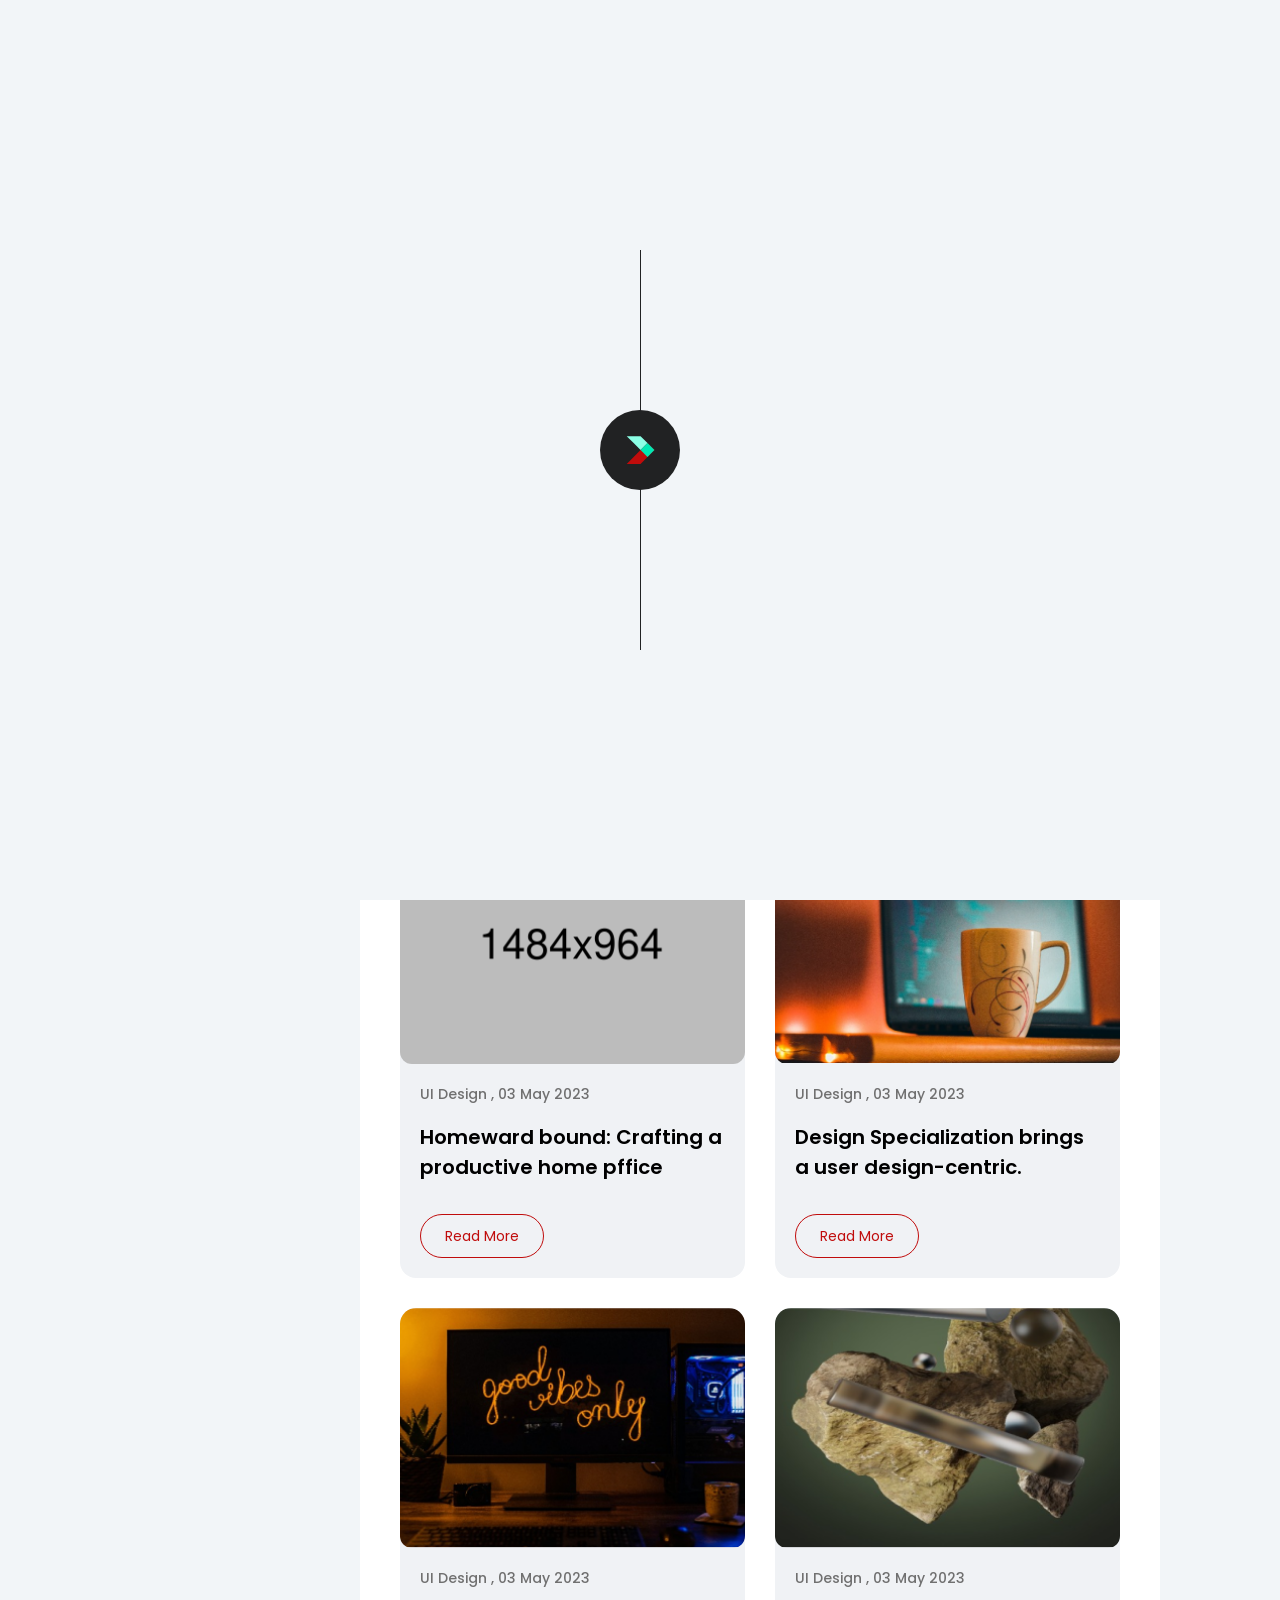
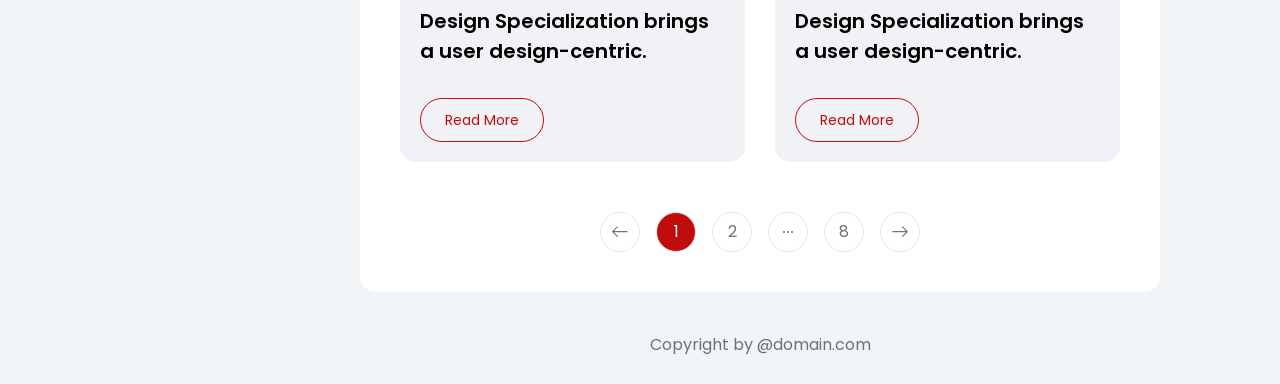
<file: all-blogs.html>
<!DOCTYPE html>
<html lang="en" class="">

<head>
    <!-- Basic Page Needs
    ================================================== -->
    <meta charset="UTF-8">
    <meta http-equiv="X-UA-Compatible" content="IE=edge">

    <!-- Specific Meta
    ================================================== -->
    <meta name="viewport" 
        content="width=device-width, initial-scale=1.0, shrink-to-fit=no">
    <meta name="keyword"
        content="resume, cv, portfolio, vcard, responsive, retina, jquery, css3, tailwindcss, material CV, creative, designer, developer, online cv, online resume, powerful portfolio, professional, landing page">
    <meta name="description" 
        content="Minfo vCard/Resume TailwindCSS HTML Template">
    <meta name="author" 
        content="Themearray">

    <!-- Site Title
    ================================================== -->
    <title>Minfo- Tailwind CSS Personal Resume/vCard Template</title>

    <!-- Site Favicon
    ================================================== -->
    <link rel="shortcut icon" href="assets/img/user-sidebar-thumb.png" sizes="any">

    <!-- Google Fonts
    ================================================== -->
    <link rel="preconnect" href="https://fonts.googleapis.com">
    <link rel="preconnect" href="https://fonts.gstatic.com" crossorigin>
    <link href="https://fonts.googleapis.com/css2?family=Poppins:wght@200;300;400;500;600;700&display=swap"
        rel="stylesheet">

    <!-- All CSS Here
    ================================================== -->
    <link rel="stylesheet" href="assets/css/fontAwesome5Pro.css">
    <link rel="stylesheet" href="assets/css/cdheadline.css">
    <link rel="stylesheet" href="assets/css/swiper-bundle.min.css">
    <link rel="stylesheet" href="assets/css/style.min.css">

</head>

<body class="relative custom_cursor">
    <!-- Custom Cursor Start -->
    <div
        class="custom_cursor_one fixed top-0 left-0 w-8 h-8 border border-gray-400 rounded-full pointer-events-none">
    </div>
    <div
        class="custom_cursor_two w-1 h-1 rounded-full border border-gray-400 bg-metborder-gray-400 fixed pointer-events-none left-1/2 top-1/2 -translate-x-1/2 -translate-y-1/2">
    </div>
    <!-- Custom Cursor End -->


    <!-- App Preloader Start -->
    <div id="preloader">
        <div class="loader_line"></div>
        <div class="absolute w-20 h-20 transition-all delay-300 -translate-x-1/2 -translate-y-1/2 rounded-full logo top-1/2 left-1/2 bg-nightBlack border-greyBlack flex-center">
            <img src="assets/img/site-logo.svg" alt="Minfo">
        </div>
    </div>
    <!-- App Preloader End -->


    <!-- App Start -->
    <div class="relative pt-10 minfo__app max-xl:pt-18">
        <div
            class="menu-overlay fixed top-0 left-0 w-full h-full bg-black/60 transition-all duration-200 z-999 opacity-0 invisible [&.is-menu-open]:visible [&.is-menu-open]:opacity-100 ">
        </div>
        <div class="max-lg:px-4">

            <!-- Mobile Menu Bar Start -->
            <div
                class="fixed top-0 left-0 right-0 z-50 flex items-center justify-between p-2 px-3 bg-white/10 mobile-menu-bar sm:px-6 backdrop-blur-md xl:hidden">
                <div class="text-lg font-medium name">
                    <a href="index.html" class="flex items-center gap-2 text-black dark:text-white">
                        <img src="assets/img/site-logo.svg" alt="Minfo">
                        <span>Minfo</span>
                    </a>
                </div>
                <!-- Mobile Hamburger Menu Start -->
                <button
                    class="w-12 h-12 border rounded-full hamburger menu_toggle bg-white dark:bg-nightBlack border-platinum dark:border-greyBlack flex-center"
                    type="button"
                    aria-label="Open Mobile Menu">
                    <svg viewBox="0 0 20 12" class="w-6"
                        xmlns="http://www.w3.org/2000/svg">
                        <path fill-rule="evenodd" clip-rule="evenodd"
                            d="M5.33333 11.3333C5.33333 11.1565 5.40357 10.987 5.5286 10.8619C5.65362 10.7369 5.82319 10.6667 6 10.6667H19.3333C19.5101 10.6667 19.6797 10.7369 19.8047 10.8619C19.9298 10.987 20 11.1565 20 11.3333C20 11.5101 19.9298 11.6797 19.8047 11.8047C19.6797 11.9298 19.5101 12 19.3333 12H6C5.82319 12 5.65362 11.9298 5.5286 11.8047C5.40357 11.6797 5.33333 11.5101 5.33333 11.3333ZM2.66667 6C2.66667 5.82319 2.7369 5.65362 2.86193 5.5286C2.98695 5.40357 3.15652 5.33333 3.33333 5.33333H16.6667C16.8435 5.33333 17.013 5.40357 17.1381 5.5286C17.2631 5.65362 17.3333 5.82319 17.3333 6C17.3333 6.17681 17.2631 6.34638 17.1381 6.4714C17.013 6.59643 16.8435 6.66667 16.6667 6.66667H3.33333C3.15652 6.66667 2.98695 6.59643 2.86193 6.4714C2.7369 6.34638 2.66667 6.17681 2.66667 6ZM0 0.666667C0 0.489856 0.0702379 0.320287 0.195262 0.195262C0.320286 0.070238 0.489856 0 0.666667 0H14C14.1768 0 14.3464 0.070238 14.4714 0.195262C14.5964 0.320287 14.6667 0.489856 14.6667 0.666667C14.6667 0.843478 14.5964 1.01305 14.4714 1.13807C14.3464 1.2631 14.1768 1.33333 14 1.33333H0.666667C0.489856 1.33333 0.320286 1.2631 0.195262 1.13807C0.0702379 1.01305 0 0.843478 0 0.666667Z"
                            class="fill-theme dark:fill-white" />
                    </svg>
                </button>
                <!-- Mobile Hamburger Menu End -->
            </div>
            <!-- Mobile Menu Bar End -->

            <!-- Mobile Menu Sidebar Start -->
            <div
                class="mobile-menu fixed top-0 -right-full w-full max-w-mobilemenu bg-flashWhite dark:bg-nightBlack z-999 h-full xl:hidden transition-all duration-300 [&.is-menu-open]:right-0 py-12 px-8 overflow-y-scroll">
                <button
                    class="absolute flex items-center justify-center w-9 h-9 text-sm text-white rounded-full close-menu top-4 right-4 bg-greyBlack" aria-label="Close Menu">
                    <i class="fal fa-times"></i>
                </button>
                <div class="mb-6 text-lg font-medium text-black dark:text-white menu-title">
                    Menu
                </div>
                <ul class="space-y-5 font-normal main-menu *:relative">
                    <li class="group active">
                        <a href="index.html#home" class="flex items-center space-x-2 group">
                            <span class="w-5 text-black dark:text-white group-[&.active]:text-theme">
                                <i class="fal fa-home"></i>
                            </span>
                            <span class="group-[&.active]:text-theme dark:group-[&.active]:text-white group-hover:text-theme transition-colors">
                                Home
                            </span>
                        </a>
                    </li>
                    <li class="group">
                        <a href="index.html#about" class="flex items-center space-x-2 group">
                            <span class="w-5 text-black dark:text-white group-[&.active]:text-theme">
                                <i class="fal fa-user"></i>
                            </span>
                            <span class="group-[&.active]:text-theme dark:group-[&.active]:text-white group-hover:text-theme transition-colors">
                                About
                            </span>
                        </a>
                    </li>
                    <li class="group">
                        <a href="index.html#service" class="flex items-center space-x-2 group">
                            <span class="w-5 text-black dark:text-white group-[&.active]:text-theme">
                                <i class="fal fa-briefcase"></i>
                            </span>
                            <span class="group-[&.active]:text-theme dark:group-[&.active]:text-white group-hover:text-theme transition-colors">
                                Service
                            </span>
                        </a>
                    </li>
                    <li class="group">
                        <a href="index.html#skill" class="flex items-center space-x-2 group">
                            <span class="w-5 text-black dark:text-white group-[&.active]:text-theme">
                                <i class="fal fa-graduation-cap"></i>
                            </span>
                            <span class="group-[&.active]:text-theme dark:group-[&.active]:text-white group-hover:text-theme transition-colors">
                                Skills
                            </span>
                        </a>
                    </li>
                    <li class="group">
                        <a href="index.html#resume" class="flex items-center space-x-2 group">
                            <span class="w-5 text-black dark:text-white group-[&.active]:text-theme">
                                <i class="fal fa-file-alt"></i>
                            </span>
                            <span class="group-[&.active]:text-theme dark:group-[&.active]:text-white group-hover:text-theme transition-colors">
                                Resume
                            </span>
                        </a>
                    </li>
                    <li class="group">
                        <a href="index.html#portfolio" class="flex items-center space-x-2 group">
                            <span class="w-5 text-black dark:text-white group-[&.active]:text-theme">
                                <i class="fal fa-tasks-alt"></i>
                            </span>
                            <span class="group-[&.active]:text-theme dark:group-[&.active]:text-white group-hover:text-theme transition-colors">
                                Poftfolio
                            </span>
                        </a>
                    </li>
                    <li class="group">
                        <a href="index.html#blog" class="flex items-center space-x-2 group">
                            <span class="w-5 text-black dark:text-white group-[&.active]:text-theme">
                                <i class="fal fa-blog"></i>
                            </span>
                            <span class="group-[&.active]:text-theme dark:group-[&.active]:text-white group-hover:text-theme transition-colors">
                                Blog
                            </span>
                        </a>
                    </li>
                    <li class="group">
                        <a href="index.html#testimonial" class="flex items-center space-x-2 group">
                            <span class="w-5 text-black dark:text-white group-[&.active]:text-theme">
                                <i class="fal fa-comment-alt-lines"></i>
                            </span>
                            <span class="group-[&.active]:text-theme dark:group-[&.active]:text-white group-hover:text-theme transition-colors">
                                Testimonial
                            </span>
                        </a>
                    </li>
                    <li class="group">
                        <a href="index.html#contact" class="flex items-center space-x-2 group">
                            <span class="w-5 text-black dark:text-white group-[&.active]:text-theme">
                                <i class="fal fa-envelope"></i>
                            </span>
                            <span class="group-[&.active]:text-theme dark:group-[&.active]:text-white group-hover:text-theme transition-colors">
                                Contact
                            </span>
                        </a>
                    </li>
                </ul>
                <br><br>
                <div class="mb-4 font-medium text-black dark:text-white menu-title text-md">
                    Get in Touch
                </div>
                <!-- Social Share Icon Start  -->
                <div class="flex items-center space-x-4 social-icons *:flex">
                    <a href="#" title="Share with Facebook">
                        <i class="fab fa-facebook-f"></i>
                    </a>
                    <a href="#" title="Share with Linkedin">
                        <i class="fab fa-linkedin-in"></i>
                    </a>
                    <a href="#" title="Share with X">
                        <i class="fab fa-twitter"></i>
                    </a>
                    <a href="#" title="Share with X">
                        <i class="fab fa-instagram"></i>
                    </a>
                </div>
                <!-- Social Share Icon End  -->
            </div>
            <!-- Mobile Menu Sidebar End -->

            <!-- Sidebar Profile Start -->
            <div
                class="w-full mx-auto minfo__sidebar__wrapper xl:fixed xl:top-1/2 xl:left-4 2xl:left-14 xl:-translate-y-1/2 md:max-w-sidebar xl:max-2xl:max-w-xs z-999">

                <div class="p-3 max-xl:mb-3 overflow-hidden minfo__sidebar bg-white dark:bg-nightBlack rounded-2xl">
                    <div class="mx-4 mt-12 text-center user-info lg:mx-6">
                        <a href="index.html"
                            class="w-36 h-36 mb-2.5 block mx-auto border-6 border-platinum dark:border-[#2f2f2f] overflow-hidden rounded-full *:w-full *:h-full *:rounded-full">
                            <img 
                                src="assets/img/user-sidebar-thumb.png" 
                                class="hidden dark:block "
                                alt="Brown Reddick"> <!--Image for Dark Version -->
                            <img 
                                src="assets/img/user-sidebar-thumb-light.png" 
                                class="dark:hidden"
                                alt="Brown Reddick"> <!--Image for Light Version -->
                        </a>
                        <h6 class="mb-1 text-lg font-semibold text-black dark:text-white name">Brown Reddick</h6>
                        <div class="leading-none cd-headline clip is-full-width">
                            <h6 class="text-sm cd-words-wrapper designation text-theme after:!bg-theme *:font-normal">
                                <b class="is-visible">Web Developer</b>
                                <b>Photographers</b>
                                <b>Web Designer</b>
                            </h6>
                        </div>
                    </div>
                    <div class="pt-6 mx-4 border-t lg:mx-6 user-meta-info md:mx-7 my-7 border-platinum dark:border-metalBlack">
                        <ul class="space-y-3 *:flex *:text-sm">
                            <li>
                                <span class="flex-1 font-medium text-black dark:text-white">Residence:</span>
                                <span>Canada</span>
                            </li>
                            <li>
                                <span class="flex-1 font-medium text-black dark:text-white">City:</span>
                                <span>Toronto</span>
                            </li>
                            <li>
                                <span class="flex-1 font-medium text-black dark:text-white">Age:</span>
                                <span>26</span>
                            </li>
                        </ul>
                    </div>

                    <div class="px-4 py-5 lg:py-6 lg:px-6 rounded-2xl md:px-8 bg-flashWhite dark:bg-metalBlack">
                        <div class="text-sm font-medium text-black dark:text-white">Skills</div>
                        <div class="flex items-center justify-between my-4 space-x-4 skills_circle *:space-y-2 *:text-center">
                            <div class="progressCircle">
                                <div class="relative w-12 h-12 circle" data-percent="90" data-circlefill="#c00c0b" data-circleempty="#777777">
                                    <div class="absolute inset-0 text-[13px] font-medium label flex-center">90%</div>
                                </div>
                                <p class="text-[13px] font-normal dark:font-light text-black dark:text-white/90">HTML</p>
                            </div>
                            <div class="progressCircle">
                                <div class="relative w-12 h-12 circle" data-percent="80" data-circlefill="#c00c0b" data-circleempty="#777777">
                                    <div class="absolute inset-0 text-[13px] font-medium label flex-center">80%</div>
                                </div>
                                <p class="text-[13px] font-normal dark:font-light text-black dark:text-white/90">CSS</p>
                            </div>
                            <div class="progressCircle">
                                <div class="relative w-12 h-12 circle" data-percent="80" data-circlefill="#c00c0b" data-circleempty="#777777">
                                    <div class="absolute inset-0 text-[13px] font-medium label flex-center">80%</div>
                                </div>
                                <p class="text-[13px] font-normal dark:font-light text-black dark:text-white/90">JS</p>
                            </div>
                            <div class="progressCircle">
                                <div class="relative w-12 h-12 circle" data-percent="90" data-circlefill="#c00c0b" data-circleempty="#777777">
                                    <div class="absolute inset-0 text-[13px] font-medium label flex-center">90%</div>
                                </div>
                                <p class="text-[13px] font-normal dark:font-light text-black dark:text-white/90">PHP</p>
                            </div>
                        </div>
                        <div class="mt-6">
                            <a href="#" download
                                class="text-center text-sm border border-theme bg-theme flex items-center justify-center gap-2 text-white rounded-4xl py-3.5 transition duration-300 text-[15px] font-semibold hover:bg-themeHover hover:border-themeHover">
                                DOWNLOAD CV
                                <span class="animate-bounce">
                                    <svg width="18" height="18" viewBox="0 0 15 16" fill="none"
                                        xmlns="http://www.w3.org/2000/svg">
                                        <path
                                            d="M12.0724 4.92378C12.0726 4.91034 12.0726 4.89691 12.0726 4.88368C12.0726 2.53968 10.1657 0.632812 7.82171 0.632812C5.47771 0.632812 3.57084 2.53968 3.57084 4.88368C3.57084 4.89691 3.57084 4.91055 3.57104 4.92378C1.95417 5.0992 0.691406 6.47267 0.691406 8.13554C0.691406 9.91704 2.14059 11.3662 3.92209 11.3662H4.33138C4.55606 11.3662 4.7384 11.1839 4.7384 10.9592C4.7384 10.7345 4.55606 10.5522 4.33138 10.5522H3.92209C2.58952 10.5522 1.50544 9.46811 1.50544 8.13554C1.50544 6.80297 2.58952 5.71888 3.92209 5.71888H4.00309C4.11868 5.71888 4.22898 5.66963 4.30611 5.58355C4.38345 5.49726 4.42028 5.38248 4.40766 5.2673C4.3924 5.12769 4.38487 5.00233 4.38487 4.88348C4.38487 2.98842 5.92665 1.44664 7.82171 1.44664C9.71678 1.44664 11.2586 2.98842 11.2586 4.88348C11.2586 5.00233 11.251 5.12769 11.2358 5.2673C11.2231 5.38228 11.26 5.49726 11.3373 5.58355C11.4144 5.66963 11.5247 5.71888 11.6403 5.71888H11.7217C13.0541 5.71888 14.138 6.80297 14.138 8.13554C14.138 9.46811 13.0541 10.5522 11.7217 10.5522H11.288C11.0634 10.5522 10.881 10.7345 10.881 10.9592C10.881 11.1839 11.0634 11.3662 11.288 11.3662H11.7217C13.5028 11.3662 14.952 9.91704 14.952 8.13554C14.952 6.47247 13.6892 5.099 12.0724 4.92378Z"
                                            fill="white" />
                                        <path
                                            d="M6.26314 11.942C6.0877 12.1876 6.26327 12.5288 6.5651 12.5288H8.81272L7.3764 14.5396C7.25728 14.7064 7.29591 14.9382 7.46268 15.0573C7.62945 15.1764 7.86122 15.1378 7.98034 14.971L9.83579 12.3734C10.0112 12.1278 9.83566 11.7866 9.53382 11.7866H7.2862L8.72252 9.77578C8.84164 9.609 8.80302 9.37724 8.63624 9.25811C8.46947 9.13899 8.23771 9.17762 8.11858 9.34439L6.26314 11.942Z"
                                            fill="white" />
                                    </svg>
                                </span>
                            </a>
                        </div>
                    </div>

                    <svg class="absolute w-0 h-0">
                        <clipPath id="my-clip-path" clipPathUnits="objectBoundingBox" stroke="white" stroke-width="2">
                            <path
                                d="M0.001,0.031 C0.001,0.014,0.026,0.001,0.055,0.001 H0.492 C0.506,0.001,0.52,0.004,0.53,0.009 L0.61,0.052 C0.62,0.057,0.634,0.06,0.649,0.06 H0.947 C0.977,0.06,1,0.074,1,0.091 V0.971 C1,0.987,0.977,1,0.947,1 H0.055 C0.026,1,0.001,0.987,0.001,0.971 V0.031">
                            </path>
                        </clipPath>
                    </svg>
                </div>

            </div>
            <!-- Sidebar Profile End -->

            <!-- Nav/Navigation Start -->
            <div
                class="minfo__nav__wrapper bg-snowWhite dark:bg-power__black max-xl:hidden fixed top-1/2 -translate-y-1/2 right-4 2xl:right-14 z-999 flex items-center flex-col gap-4 border border-platinum dark:border-metalBlack rounded-4xl px-2.5 py-4">

                <!-- Site Logo Start -->
                <div class="flex border rounded-full logo w-15 h-15 border-platinum dark:border-metalBlack flex-center hover:bg-white dark:hover:bg-metalBlack">
                    <a href="index.html">
                        <img src="assets/img/site-logo.svg" alt="Minfo">
                    </a>
                </div>
                <!-- Site Logo Start -->


                <!-- Main Menu/Navigation Start -->
                <div class="my-4 menu">
                    <ul class="space-y-2 text-center *:relative">
                        <li class="group">
                            <a href="index.html#home"
                                class="w-9 h-9 rounded-full flex-center group-[&.active]:bg-white dark:group-[&.active]:bg-metalBlack group-hover:bg-white dark:group-hover:bg-metalBlack transition-all duration-300 before:content-[attr(data-title)] before:absolute before:right-10 before:bg-white dark:before:bg-metalBlack before:text-sm text-theme dark:before:text-white before:px-4 before:py-2 before:rounded-md before:font-normal dark:before:font-light before:opacity-0 before:transition-all before:duration-200 group-hover:before:opacity-100 after:content-[''] after:absolute after:w-0 after:h-0 after:right-8 after:border-solid after:border-t-4 after:border-r-0 after:border-b-4 after:border-l-8 after:border-t-transparent after:border-r-transparent after:border-b-transparent after:border-l-white dark:after:border-l-metalBlack after:opacity-0 after:transition-all after:duration-200 group-hover:after:opacity-100"
                                data-title="Home">
                                <span class="text-black dark:text-white group-hover:text-theme group-[&.active]:text-theme">
                                    <i class="fal fa-home"></i>
                                </span>
                            </a>
                        </li>
                        <li class="group">
                            <a href="index.html#about"
                                class="w-9 h-9 rounded-full flex-center group-[&.active]:bg-white dark:group-[&.active]:bg-metalBlack group-hover:bg-white dark:group-hover:bg-metalBlack transition-all duration-300 before:content-[attr(data-title)] before:absolute before:right-10 before:bg-white dark:before:bg-metalBlack before:text-sm text-theme dark:before:text-white before:px-4 before:py-2 before:rounded-md before:font-normal dark:before:font-light before:opacity-0 before:transition-all before:duration-200 group-hover:before:opacity-100 after:content-[''] after:absolute after:w-0 after:h-0 after:right-8 after:border-solid after:border-t-4 after:border-r-0 after:border-b-4 after:border-l-8 after:border-t-transparent after:border-r-transparent after:border-b-transparent after:border-l-white dark:after:border-l-metalBlack after:opacity-0 after:transition-all after:duration-200 group-hover:after:opacity-100"
                                data-title="About">
                                <span class="text-black dark:text-white group-hover:text-theme group-[&.active]:text-theme">
                                    <i class="fal fa-user"></i>
                                </span>
                            </a>
                        </li>
                        <li class="group">
                            <a href="index.html#service"
                                class="w-9 h-9 rounded-full flex-center group-[&.active]:bg-white dark:group-[&.active]:bg-metalBlack group-hover:bg-white dark:group-hover:bg-metalBlack transition-all duration-300 before:content-[attr(data-title)] before:absolute before:right-10 before:bg-white dark:before:bg-metalBlack before:text-sm text-theme dark:before:text-white before:px-4 before:py-2 before:rounded-md before:font-normal dark:before:font-light before:opacity-0 before:transition-all before:duration-200 group-hover:before:opacity-100 after:content-[''] after:absolute after:w-0 after:h-0 after:right-8 after:border-solid after:border-t-4 after:border-r-0 after:border-b-4 after:border-l-8 after:border-t-transparent after:border-r-transparent after:border-b-transparent after:border-l-white dark:after:border-l-metalBlack after:opacity-0 after:transition-all after:duration-200 group-hover:after:opacity-100"
                                data-title="Service">
                                <span class="text-black dark:text-white group-hover:text-theme group-[&.active]:text-theme">
                                    <i class="fal fa-briefcase"></i>
                                </span>
                            </a>
                        </li>
                        <li class="group">
                            <a href="index.html#skill"
                                class="w-9 h-9 rounded-full flex-center group-[&.active]:bg-white dark:group-[&.active]:bg-metalBlack group-hover:bg-white dark:group-hover:bg-metalBlack transition-all duration-300 before:content-[attr(data-title)] before:absolute before:right-10 before:bg-white dark:before:bg-metalBlack before:text-sm text-theme dark:before:text-white before:px-4 before:py-2 before:rounded-md before:font-normal dark:before:font-light before:opacity-0 before:transition-all before:duration-200 group-hover:before:opacity-100 after:content-[''] after:absolute after:w-0 after:h-0 after:right-8 after:border-solid after:border-t-4 after:border-r-0 after:border-b-4 after:border-l-8 after:border-t-transparent after:border-r-transparent after:border-b-transparent after:border-l-white dark:after:border-l-metalBlack after:opacity-0 after:transition-all after:duration-200 group-hover:after:opacity-100"
                                data-title="Skills">
                                <span class="text-black dark:text-white group-hover:text-theme group-[&.active]:text-theme">
                                    <i class="fal fa-graduation-cap"></i>
                                </span>
                            </a>
                        </li>
                        <li class="group">
                            <a href="index.html#resume"
                                class="w-9 h-9 rounded-full flex-center group-[&.active]:bg-white dark:group-[&.active]:bg-metalBlack group-hover:bg-white dark:group-hover:bg-metalBlack transition-all duration-300 before:content-[attr(data-title)] before:absolute before:right-10 before:bg-white dark:before:bg-metalBlack before:text-sm text-theme dark:before:text-white before:px-4 before:py-2 before:rounded-md before:font-normal dark:before:font-light before:opacity-0 before:transition-all before:duration-200 group-hover:before:opacity-100 after:content-[''] after:absolute after:w-0 after:h-0 after:right-8 after:border-solid after:border-t-4 after:border-r-0 after:border-b-4 after:border-l-8 after:border-t-transparent after:border-r-transparent after:border-b-transparent after:border-l-white dark:after:border-l-metalBlack after:opacity-0 after:transition-all after:duration-200 group-hover:after:opacity-100"
                                data-title="Resume">
                                <span class="text-black dark:text-white group-hover:text-theme group-[&.active]:text-theme">
                                    <i class="fal fa-file-alt"></i>
                                </span>
                            </a>
                        </li>
                        <li class="group">
                            <a href="index.html#portfolio"
                                class="w-9 h-9 rounded-full flex-center group-[&.active]:bg-white dark:group-[&.active]:bg-metalBlack group-hover:bg-white dark:group-hover:bg-metalBlack transition-all duration-300 before:content-[attr(data-title)] before:absolute before:right-10 before:bg-white dark:before:bg-metalBlack before:text-sm text-theme dark:before:text-white before:px-4 before:py-2 before:rounded-md before:font-normal dark:before:font-light before:opacity-0 before:transition-all before:duration-200 group-hover:before:opacity-100 after:content-[''] after:absolute after:w-0 after:h-0 after:right-8 after:border-solid after:border-t-4 after:border-r-0 after:border-b-4 after:border-l-8 after:border-t-transparent after:border-r-transparent after:border-b-transparent after:border-l-white dark:after:border-l-metalBlack after:opacity-0 after:transition-all after:duration-200 group-hover:after:opacity-100"
                                data-title="Poftfolio">
                                <span class="text-black dark:text-white group-hover:text-theme group-[&.active]:text-theme">
                                    <i class="fal fa-tasks-alt"></i>
                                </span>
                            </a>
                        </li>
                        <li class="group active">
                            <a href="index.html#blog"
                                class="w-9 h-9 rounded-full flex-center group-[&.active]:bg-white dark:group-[&.active]:bg-metalBlack group-hover:bg-white dark:group-hover:bg-metalBlack transition-all duration-300 before:content-[attr(data-title)] before:absolute before:right-10 before:bg-white dark:before:bg-metalBlack before:text-sm text-theme dark:before:text-white before:px-4 before:py-2 before:rounded-md before:font-normal dark:before:font-light before:opacity-0 before:transition-all before:duration-200 group-hover:before:opacity-100 after:content-[''] after:absolute after:w-0 after:h-0 after:right-8 after:border-solid after:border-t-4 after:border-r-0 after:border-b-4 after:border-l-8 after:border-t-transparent after:border-r-transparent after:border-b-transparent after:border-l-white dark:after:border-l-metalBlack after:opacity-0 after:transition-all after:duration-200 group-hover:after:opacity-100"
                                data-title="Blog">
                                <span class="text-black dark:text-white group-hover:text-theme group-[&.active]:text-theme">
                                    <i class="fal fa-blog"></i>
                                </span>
                            </a>
                        </li>
                        <li class="group">
                            <a href="index.html#testimonial"
                                class="w-9 h-9 rounded-full flex-center group-[&.active]:bg-white dark:group-[&.active]:bg-metalBlack group-hover:bg-white dark:group-hover:bg-metalBlack transition-all duration-300 before:content-[attr(data-title)] before:absolute before:right-10 before:bg-white dark:before:bg-metalBlack before:text-sm text-theme dark:before:text-white before:px-4 before:py-2 before:rounded-md before:font-normal dark:before:font-light before:opacity-0 before:transition-all before:duration-200 group-hover:before:opacity-100 after:content-[''] after:absolute after:w-0 after:h-0 after:right-8 after:border-solid after:border-t-4 after:border-r-0 after:border-b-4 after:border-l-8 after:border-t-transparent after:border-r-transparent after:border-b-transparent after:border-l-white dark:after:border-l-metalBlack after:opacity-0 after:transition-all after:duration-200 group-hover:after:opacity-100"
                                data-title="Testimonial">
                                <span class="text-black dark:text-white group-hover:text-theme group-[&.active]:text-theme">
                                    <i class="fal fa-comment-alt-lines"></i>
                                </span>
                            </a>
                        </li>
                        <li class="group">
                            <a href="index.html#contact"
                                class="w-9 h-9 rounded-full flex-center group-[&.active]:bg-white dark:group-[&.active]:bg-metalBlack group-hover:bg-white dark:group-hover:bg-metalBlack transition-all duration-300 before:content-[attr(data-title)] before:absolute before:right-10 before:bg-white dark:before:bg-metalBlack before:text-sm text-theme dark:before:text-white before:px-4 before:py-2 before:rounded-md before:font-normal dark:before:font-light before:opacity-0 before:transition-all before:duration-200 group-hover:before:opacity-100 after:content-[''] after:absolute after:w-0 after:h-0 after:right-8 after:border-solid after:border-t-4 after:border-r-0 after:border-b-4 after:border-l-8 after:border-t-transparent after:border-r-transparent after:border-b-transparent after:border-l-white dark:after:border-l-metalBlack after:opacity-0 after:transition-all after:duration-200 group-hover:after:opacity-100"
                                data-title="Contact">
                                <span class="text-black dark:text-white group-hover:text-theme group-[&.active]:text-theme">
                                    <i class="fal fa-envelope"></i>
                                </span>
                            </a>
                        </li>
                    </ul>
                </div>
                <!-- Main Menu/Navigation End -->

                <!-- Share Button Wrapper Start -->
                <div class="relative share group">
                    <button
                        class="w-10 h-10 text-sm border rounded-full border-platinum dark:border-metalBlack flex-center group-hover:bg-white dark:group-hover:bg-metalBlack text-black dark:text-white"
                        aria-label="Share">
                        <i class="fal fa-share-alt"></i>
                    </button>

                    <!-- Social Share Icon Start  -->
                    <div
                        class="absolute bottom-0 flex items-center invisible px-5 py-6 space-x-3 transition-all duration-300 -translate-y-1/2 opacity-0 social-icons top-1/2 bg-white dark:bg-nightBlack rounded-4xl right-6 group-hover:opacity-100 group-hover:visible group-hover:right-10 -z-1 *:flex *:transition *:duration-200">
                        <a href="#" class="hover:text-theme" title="Share with Facebook">
                            <i class="fab fa-facebook"></i>
                        </a>
                        <a href="#" class="hover:text-theme" title="Share with Linkedin">
                            <i class="fab fa-linkedin-in"></i>
                        </a>
                        <a href="#" class="hover:text-theme" title="Share with X">
                            <i class="fab fa-twitter"></i>
                        </a>
                        <a href="#" class="hover:text-theme" title="Share with X">
                            <i class="fab fa-instagram"></i>
                        </a>
                    </div>
                    <!-- Social Share Icon End  -->
                </div>
                <!-- Share Button Wrapper End -->

            </div>
            <!-- Nav/Navigation End -->

            <!-- Main Content Start -->
            <div class="minfo__contentBox relative mx-auto max-w-container xl:max-2xl:max-w-65rem">

                <!-- Blog Section Start -->
                <div class="py-5 xl:py-3.5 max-w-content xl:max-2xl:max-w-50rem max-xl:mx-auto xl:ml-auto">

                    <div class="px-5 py-8 md:p-8 bg-white dark:bg-nightBlack rounded-2xl service-section lg:p-10 2xl:p-13">
                        <div class="inline-flex items-center gap-2 px-4 py-2 text-xs tracking-wide text-black dark:text-white border lg:px-5 section-name border-platinum dark:border-greyBlack200 rounded-4xl">
                            <i class="fal fa-blog text-theme"></i>
                            BLOG
                        </div>
                        <div class="mt-5 mb-8 md:my-10 section-title">
                            <h2
                                class="title text-[32px] md:text-4xl lg:text-5xl font-extralight text-black dark:text-white leading-1.27">
                                Latest <span class="font-semibold text-theme">Insights</span>
                            </h2>
                            <p class="max-w-xl mt-4 md:mt-6 subtitle">
                                I design products that are more than pretty. I make them shippable and usable, tempor
                                non mollit dolor et do aute
                            </p>
                        </div>

                        <div class="blog-list grid grid-cols-1 md:grid-cols-2 gap-7.5 *:overflow-hidden *:bg-flashWhite dark:*:bg-metalBlack *:items-center *:rounded-2xl">

                            <div class="article group">

                                <div class="flex col-span-12 overflow-hidden thumbnail sm:col-span-6 md:col-span-5">
                                    <a href="article-details.html" class="block w-full overflow-hidden rounded-xl">
                                        <img src="assets/img/blog/article1.png"
                                            class="object-cover object-center w-full h-full min-h-[288px] max-h-60 md:min-h-60 transition-all duration-300 ease-in-out group-hover:scale-105"
                                            alt="Post Title">
                                    </a>
                                </div>

                                <div class="relative flex flex-col col-span-12 p-5 post-content sm:col-span-6 md:col-span-7">
                                    <div class="flex items-center gap-5">
                                        <div class="text-sm font-medium tags">
                                            <a href="#" class="transition-colors hover:text-theme">
                                                UI Design
                                            </a>,
                                            <span class="post_date">
                                                03 May 2023
                                            </span>
                                        </div>
                                    </div>
                                    <div class="post-title mt-3 md:mt-4.5 mb-6 md:mb-8">
                                        <a href="article-details.html"
                                            class="text-xl font-semibold leading-normal text-black dark:text-white transition-colors line-clamp-2 2xl:text-2xl 2xl:leading-normal hover:text-theme dark:hover:text-theme">
                                            Elevate your mornings with perfectly brewed coffee
                                        </a>
                                    </div>
                                    <div class="read-details">
                                        <a href="article-details.html"
                                            class="inline-flex items-center gap-2 border border-theme text-theme text-sm py-3.5 px-6 rounded-3xl leading-none transition-all duration-300 hover:bg-themeHover hover:border-themeHover dark:font-medium hover:text-white">
                                            Read More
                                        </a>
                                    </div>
                                </div>

                            </div>
                            
                            <div class="article group">
                                <div class="flex col-span-12 overflow-hidden thumbnail sm:col-span-6 md:col-span-5">
                                    <a href="article-details.html" class="block w-full overflow-hidden rounded-xl">
                                        <img src="assets/img/blog/article2.png"
                                            class="object-cover object-center w-full h-full min-h-[288px] transition-all duration-300 ease-in-out max-h-60 md:min-h-60 group-hover:scale-105"
                                            alt="Post Title">
                                    </a>
                                </div>
                                <div class="relative flex flex-col col-span-12 p-5 post-content sm:col-span-6 md:col-span-7">
                                    <div class="flex items-center gap-5">
                                        <div class="text-sm font-medium tags">
                                            <a href="#" class="transition-colors hover:text-theme">
                                                UI Design
                                            </a>,
                                            <span class="post_date">
                                                03 May 2023
                                            </span>
                                        </div>
                                    </div>
                                    <div class="post-title mt-3 md:mt-4.5 mb-6 md:mb-8">
                                        <a href="article-details.html"
                                            class="text-xl font-semibold leading-normal text-black dark:text-white transition-colors line-clamp-2 2xl:text-2xl 2xl:leading-normal hover:text-theme dark:hover:text-theme">
                                            Mastering the clock: A guide to time management
                                        </a>
                                    </div>
                                    <div class="read-details">
                                        <a href="article-details.html"
                                            class="inline-flex items-center gap-2 border border-theme text-theme text-sm py-3.5 px-6 rounded-3xl leading-none transition-all duration-300 hover:bg-themeHover hover:border-themeHover dark:font-medium hover:text-white">
                                            Read More
                                        </a>
                                    </div>
                                </div>
                            </div>

                            <div class="article group">
                                <div class="flex col-span-12 overflow-hidden thumbnail sm:col-span-6 md:col-span-5">
                                    <a href="article-details.html" class="block w-full overflow-hidden rounded-xl">
                                        <img src="assets/img/blog/article3.png"
                                            class="object-cover object-center w-full h-full min-h-[288px] max-h-60 md:min-h-60 transition-all duration-300 ease-in-out group-hover:scale-105"
                                            alt="Post Title">
                                    </a>
                                </div>
                                <div
                                    class="relative flex flex-col col-span-12 p-5 post-content sm:col-span-6 md:col-span-7">
                                    <div class="flex items-center gap-5">
                                        <div class="text-sm font-medium tags">
                                            <a href="#" class="transition-colors hover:text-theme">
                                                UI Design
                                            </a>,
                                            <span class="post_date">
                                                03 May 2023
                                            </span>
                                        </div>
                                    </div>
                                    <div class="post-title mt-3 md:mt-4.5 mb-6 md:mb-8">
                                        <a href="article-details.html"
                                            class="text-xl font-semibold leading-normal text-black dark:text-white transition-colors line-clamp-2 2xl:text-2xl 2xl:leading-normal hover:text-theme dark:hover:text-theme">
                                            Homeward bound: Crafting a productive home pffice
                                        </a>
                                    </div>
                                    <div class="read-details">
                                        <a href="article-details.html"
                                            class="inline-flex items-center gap-2 border border-theme text-theme text-sm py-3.5 px-6 rounded-3xl leading-none transition-all duration-300 hover:bg-themeHover hover:border-themeHover dark:font-medium hover:text-white">
                                            Read More
                                        </a>
                                    </div>
                                </div>
                            </div>

                            <div class="article group">
                                <div class="flex col-span-12 overflow-hidden thumbnail sm:col-span-6 md:col-span-5">
                                    <a href="article-details.html" class="block w-full overflow-hidden rounded-xl">
                                        <img src="assets/img/blog/article4.png"
                                            class="object-cover object-center w-full h-full min-h-[288px] max-h-60 md:min-h-60 transition-all duration-300 ease-in-out group-hover:scale-105"
                                            alt="Post Title">
                                    </a>
                                </div>
                                <div
                                    class="relative flex flex-col col-span-12 p-5 post-content sm:col-span-6 md:col-span-7">
                                    <div class="flex items-center gap-5">
                                        <div class="text-sm font-medium tags">
                                            <a href="#" class="transition-colors hover:text-theme">
                                                UI Design
                                            </a>,
                                            <span class="post_date">
                                                03 May 2023
                                            </span>
                                        </div>
                                    </div>
                                    <div class="post-title mt-3 md:mt-4.5 mb-6 md:mb-8">
                                        <a href="article-details.html"
                                            class="text-xl font-semibold leading-normal text-black dark:text-white transition-colors line-clamp-2 2xl:text-2xl 2xl:leading-normal hover:text-theme dark:hover:text-theme">
                                            Design Specialization brings a user design-centric.
                                        </a>
                                    </div>
                                    <div class="read-details">
                                        <a href="article-details.html"
                                            class="inline-flex items-center gap-2 border border-theme text-theme text-sm py-3.5 px-6 rounded-3xl leading-none transition-all duration-300 hover:bg-themeHover hover:border-themeHover dark:font-medium hover:text-white">
                                            Read More
                                        </a>
                                    </div>
                                </div>
                            </div>

                            <div class="article group">
                                <div class="flex col-span-12 overflow-hidden thumbnail sm:col-span-6 md:col-span-5">
                                    <a href="article-details.html" class="block w-full overflow-hidden rounded-xl">
                                        <img src="assets/img/blog/article5.png"
                                            class="object-cover object-center w-full h-full min-h-[288px] max-h-60 md:min-h-60 transition-all duration-300 ease-in-out group-hover:scale-105"
                                            alt="Post Title">
                                    </a>
                                </div>
                                <div
                                    class="relative flex flex-col col-span-12 p-5 post-content sm:col-span-6 md:col-span-7">
                                    <div class="flex items-center gap-5">
                                        <div class="text-sm font-medium tags">
                                            <a href="#" class="transition-colors hover:text-theme">
                                                UI Design
                                            </a>,
                                            <span class="post_date">
                                                03 May 2023
                                            </span>
                                        </div>
                                    </div>
                                    <div class="post-title mt-3 md:mt-4.5 mb-6 md:mb-8">
                                        <a href="article-details.html"
                                            class="text-xl font-semibold leading-normal text-black dark:text-white transition-colors line-clamp-2 2xl:text-2xl 2xl:leading-normal hover:text-theme dark:hover:text-theme">
                                            Design Specialization brings a user design-centric.
                                        </a>
                                    </div>
                                    <div class="read-details">
                                        <a href="article-details.html"
                                            class="inline-flex items-center gap-2 border border-theme text-theme text-sm py-3.5 px-6 rounded-3xl leading-none transition-all duration-300 hover:bg-themeHover hover:border-themeHover dark:font-medium hover:text-white">
                                            Read More
                                        </a>
                                    </div>
                                </div>
                            </div>

                            <div class="article group">
                                <div class="flex col-span-12 overflow-hidden thumbnail sm:col-span-6 md:col-span-5">
                                    <a href="article-details.html" class="block w-full overflow-hidden rounded-xl">
                                        <img src="assets/img/blog/article6.png"
                                            class="object-cover object-center w-full h-full min-h-[288px] max-h-60 md:min-h-60 transition-all duration-300 ease-in-out group-hover:scale-105"
                                            alt="Post Title">
                                    </a>
                                </div>
                                <div class="relative flex flex-col col-span-12 p-5 post-content sm:col-span-6 md:col-span-7">
                                    <div class="flex items-center gap-5">
                                        <div class="text-sm font-medium tags">
                                            <a href="#" class="transition-colors hover:text-theme">
                                                UI Design
                                            </a>,
                                            <span class="post_date">
                                                03 May 2023
                                            </span>
                                        </div>
                                    </div>
                                    <div class="post-title mt-3 md:mt-4.5 mb-6 md:mb-8">
                                        <a href="article-details.html"
                                            class="text-xl font-semibold leading-normal text-black dark:text-white transition-colors line-clamp-2 2xl:text-2xl 2xl:leading-normal hover:text-theme dark:hover:text-theme">
                                            Design Specialization brings a user design-centric.
                                        </a>
                                    </div>
                                    <div class="read-details">
                                        <a href="article-details.html"
                                            class="inline-flex items-center gap-2 border border-theme text-theme text-sm py-3.5 px-6 rounded-3xl leading-none transition-all duration-300 hover:bg-themeHover hover:border-themeHover dark:font-medium hover:text-white">
                                            Read More
                                        </a>
                                    </div>
                                </div>
                            </div>

                        </div>

                        <!-- Pagination Starts  -->
                        <div class="mt-10 text-center md:mt-13 flex items-center justify-center flex-wrap">                            
                            <div class="pagination flex-center gap-4 *:w-10 *:h-10 *:inline-flex *:items-center *:justify-center *:border *:border-platinum *:dark:border-greyBlack *:rounded-full *:transition-all ">
                                <a href="#" class="prev hover:bg-theme hover:border-theme hover:text-white [&.active]:bg-theme [&.active]:text-white">
                                    <svg class="w-4" viewBox="0 0 22 16" fill="none" xmlns="http://www.w3.org/2000/svg">
                                        <path d="M20.5738 7.75879L0.761719 7.75879M0.761719 7.75879L7.3501 1.17041M0.761719 7.75879L7.3501 14.3472" stroke="currentcolor" stroke-width="1.5" stroke-linecap="round" stroke-linejoin="round"/>
                                    </svg>
                                </a>
                                <a href="#" class="active hover:bg-theme hover:border-theme hover:text-white [&.active]:bg-theme [&.active]:text-white">1</a>
                                <a href="#" class="hover:bg-theme hover:border-theme hover:text-white [&.active]:bg-theme [&.active]:text-white">2</a>
                                <a href="#" class="hover:bg-theme hover:border-theme hover:text-white [&.active]:bg-theme [&.active]:text-white">
                                    <i class="fal fa-ellipsis-h"></i>
                                </a>
                                <a href="#" class="hover:bg-theme hover:border-theme hover:text-white [&.active]:bg-theme [&.active]:text-white">8</a>
                                <a href="#" class="next hover:bg-theme hover:border-theme hover:text-white [&.active]:bg-theme [&.active]:text-white">
                                    <svg class="w-4" viewBox="0 0 22 16" fill="none" xmlns="http://www.w3.org/2000/svg">
                                        <path d="M1.19961 7.75879L21.0117 7.75879M21.0117 7.75879L14.4233 1.17041M21.0117 7.75879L14.4233 14.3472" stroke="currentcolor" stroke-width="1.5" stroke-linecap="round" stroke-linejoin="round"/>
                                    </svg>                                    
                                </a>
                            </div>
                        </div>
                        <!-- Pagination Ends  -->
                    </div>
                </div>
                <!-- Blog Section End -->

            </div>
            <!-- Main Content End -->


            <!-- Footer Start -->
            <footer class="mx-auto minfo__contentBox max-w-container xl:max-2xl:max-w-65rem">
                <div class="footer-container text-center py-6 max-w-content xl:max-2xl:max-w-50rem max-xl:mx-auto xl:ml-auto">
                    <p>
                        Copyright by
                        <a href="#" class="transition-colors">@domain.com</a>
                    </p>
                </div>
            </footer>
            <!-- Footer End -->

        </div>

    </div>
    <!-- App End -->

    <!-- Background Line and Animation -->
    <div class="bg-lines fixed inset-0 -z-1 md:max-xl:max-w-[45rem] xl:max-w-60rem 2xl:max-w-container mx-auto max-sm:px-8 sm:max-xl:px-12">
        <div class="line-wrapper max-w-[1130px] w-full h-full ml-auto 2xl:-mr-24 relative flex justify-between *:w-px *:h-full *:border-r *:border-dashed *:border-slate-300 dark:*:border-metalBlack *:relative *:before:absolute *:before:bg-theme *:before:rotate-45 *:before:-left-1 *:before:w-2 *:before:h-2">
            <div class="line1 before:animate-top_bottom"></div>
            <div class="line2 before:bottom-0 before:animate-bottom_top before:animate-delay-3s"></div>
            <div class="line3 before:animate-top_bottom before:animate-delay-3s"></div>
            <div class="line4 before:bottom-0 before:animate-bottom_top before:animate-delay-2s"></div>
        </div>
    </div>
    <!-- Ends Here -->

    <!-- Style Switcher Started -->
    <div class="style-switcher fixed right-0 top-1/2 -translate-y-1/2 translate-x-[15rem] w-[15rem] [&.active]:translate-x-0 transition z-[9999]">

        <div class="toggle-btn absolute -left-15 w-15 h-15 bg-white dark:bg-nightBlack text-black dark:text-white flex-center cursor-pointer rounded-[.5rem_0_0_.5rem] select-none shadow-sm shadow-slate-400">
            <span class="fal fa-cog fa-spin"></span>
        </div>

        <div class="theme-select shadow-sm shadow-slate-400 px-6 py-4 bg-white dark:bg-nightBlack rounded-[0_0_0_.5rem]">
            <h5 class="font-medium mb-2 !text-black dark:!text-white text-lg">Theme Mode</h5>

            <div class="flex items-center justify-between gap-4">
                <div class="switcher-input rounded-lg text-xl flex-[1] text-center transition cursor-pointer" data-theme="dark">
                    <button class="border w-full px-4 py-4 flex flex-col gap-1 justify-center items-center [&.active]:bg-flashWhite [&.active]:text-black dark:text-white rounded-md" id="dark_theme" title="Active Dark Theme">
                        <i class="fal fa-moon"></i>
                    </button>
                </div>
                <div class="switcher-input rounded-lg text-lg flex-[1] text-center transition cursor-pointer" data-theme="light">
                    <button class="border w-full px-4 py-4 flex flex-col gap-1 justify-center items-center [&.active]:bg-flashWhite [&.active]:text-black dark:text-white rounded-md" id="light_theme" title="Active Light Theme">
                        <i class="fal fa-sun"></i>
                    </button>
                </div>
            </div>
        </div>

    </div>
    <!-- Style Switcher End -->

    <!-- Js Library Start -->
    <script src="assets/js/jquery-3.6.0.min.js"></script>
    <script src="assets/js/waypoints.min.js"></script>
    <script src="assets/js/tw-elements.umd.min.js"></script>
    <script src="assets/js/cd-headline.js"></script>
    <script src="assets/js/jquery.counterup.min.js"></script>
    <script src="assets/js/swiper-bundle.min.js"></script>
    <script src="assets/js/scrollIt.min.js"></script>
    <script src="assets/js/circle-progress.min.js"></script>
    <script src="assets/js/script.js"></script>
    <script src="assets/js/theme-mode.js"></script>
    <!-- Js Library End -->
</body>

</html>
</file>
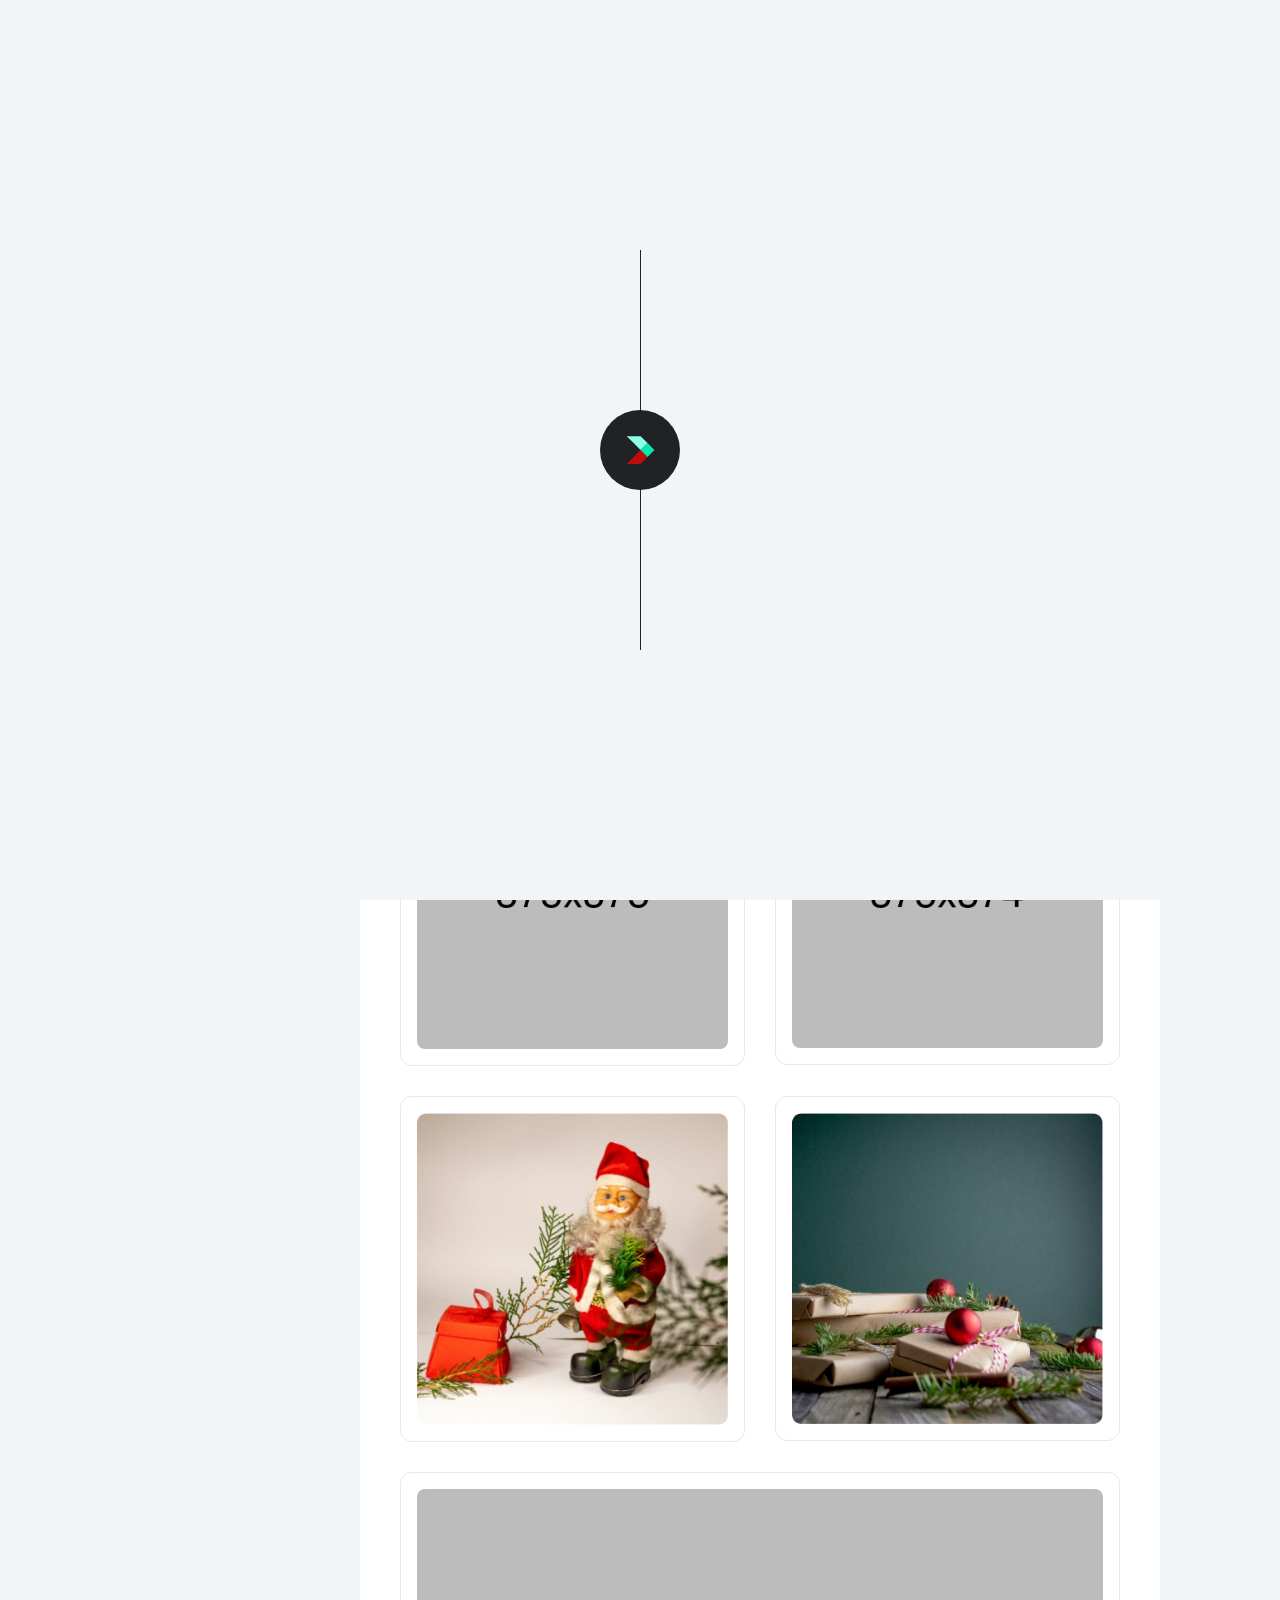
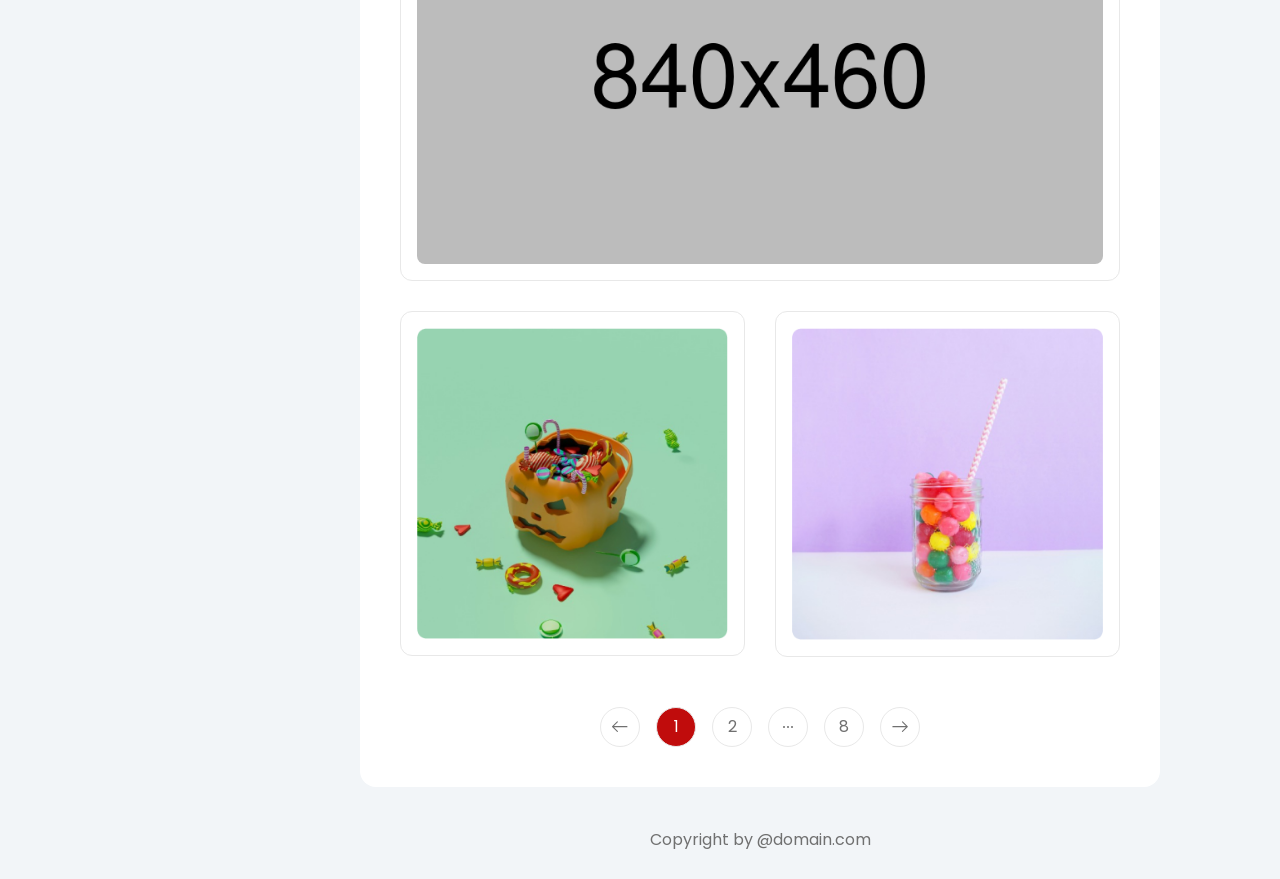
<file: all-projects.html>
<!DOCTYPE html>
<html lang="en" class="">

<head>
    <!-- Basic Page Needs
    ================================================== -->
    <meta charset="UTF-8">
    <meta http-equiv="X-UA-Compatible" content="IE=edge">

    <!-- Specific Meta
    ================================================== -->
    <meta name="viewport" 
        content="width=device-width, initial-scale=1.0, shrink-to-fit=no">
    <meta name="keyword"
        content="resume, cv, portfolio, vcard, responsive, retina, jquery, css3, tailwindcss, material CV, creative, designer, developer, online cv, online resume, powerful portfolio, professional, landing page">
    <meta name="description" 
        content="Minfo vCard/Resume TailwindCSS HTML Template">
    <meta name="author" 
        content="Themearray">

    <!-- Site Title
    ================================================== -->
    <title>Minfo- Tailwind CSS Personal Resume/vCard Template</title>

    <!-- Site Favicon
    ================================================== -->
    <link rel="shortcut icon" href="assets/img/user-sidebar-thumb.png" sizes="any">

    <!-- Google Fonts
    ================================================== -->
    <link rel="preconnect" href="https://fonts.googleapis.com">
    <link rel="preconnect" href="https://fonts.gstatic.com" crossorigin>
    <link href="https://fonts.googleapis.com/css2?family=Poppins:wght@200;300;400;500;600;700&display=swap"
        rel="stylesheet">

    <!-- All CSS Here
    ================================================== -->
    <link rel="stylesheet" href="assets/css/fontAwesome5Pro.css">
    <link rel="stylesheet" href="assets/css/cdheadline.css">
    <link rel="stylesheet" href="assets/css/swiper-bundle.min.css">
    <link rel="stylesheet" href="assets/css/style.min.css">

</head>

<body class="relative custom_cursor">
    <!-- Custom Cursor Start -->
    <div
        class="custom_cursor_one fixed top-0 left-0 w-8 h-8 border border-gray-400 rounded-full pointer-events-none">
    </div>
    <div
        class="custom_cursor_two w-1 h-1 rounded-full border border-gray-400 bg-metborder-gray-400 fixed pointer-events-none left-1/2 top-1/2 -translate-x-1/2 -translate-y-1/2">
    </div>
    <!-- Custom Cursor End -->


    <!-- App Preloader Start -->
    <div id="preloader">
        <div class="loader_line"></div>
        <div
            class="absolute w-20 h-20 transition-all delay-300 -translate-x-1/2 -translate-y-1/2 rounded-full logo top-1/2 left-1/2 bg-nightBlack border-greyBlack flex-center">
            <img src="assets/img/site-logo.svg" alt="Minfo">
        </div>
    </div>
    <!-- App Preloader End -->


    <!-- App Start -->
    <div class="relative pt-10 minfo__app max-xl:pt-18">
        <div
            class="menu-overlay fixed top-0 left-0 w-full h-full bg-black/60 transition-all duration-200 z-999 opacity-0 invisible [&.is-menu-open]:visible [&.is-menu-open]:opacity-100 ">
        </div>
        <div class="max-lg:px-4">

            <!-- Mobile Menu Bar Start -->
            <div
                class="fixed top-0 left-0 right-0 z-50 flex items-center justify-between p-2 px-3 bg-white/10 mobile-menu-bar sm:px-6 backdrop-blur-md xl:hidden">
                <div class="text-lg font-medium name">
                    <a href="index.html" class="flex items-center gap-2 text-black dark:text-white">
                        <img src="assets/img/site-logo.svg" alt="Minfo">
                        <span>Minfo</span>
                    </a>
                </div>
                <!-- Mobile Hamburger Menu Start -->
                <button
                    class="w-12 h-12 border rounded-full hamburger menu_toggle bg-white dark:bg-nightBlack border-platinum dark:border-greyBlack flex-center"
                    type="button"
                    aria-label="Open Mobile Menu">
                    <svg viewBox="0 0 20 12" class="w-6"
                        xmlns="http://www.w3.org/2000/svg">
                        <path fill-rule="evenodd" clip-rule="evenodd"
                            d="M5.33333 11.3333C5.33333 11.1565 5.40357 10.987 5.5286 10.8619C5.65362 10.7369 5.82319 10.6667 6 10.6667H19.3333C19.5101 10.6667 19.6797 10.7369 19.8047 10.8619C19.9298 10.987 20 11.1565 20 11.3333C20 11.5101 19.9298 11.6797 19.8047 11.8047C19.6797 11.9298 19.5101 12 19.3333 12H6C5.82319 12 5.65362 11.9298 5.5286 11.8047C5.40357 11.6797 5.33333 11.5101 5.33333 11.3333ZM2.66667 6C2.66667 5.82319 2.7369 5.65362 2.86193 5.5286C2.98695 5.40357 3.15652 5.33333 3.33333 5.33333H16.6667C16.8435 5.33333 17.013 5.40357 17.1381 5.5286C17.2631 5.65362 17.3333 5.82319 17.3333 6C17.3333 6.17681 17.2631 6.34638 17.1381 6.4714C17.013 6.59643 16.8435 6.66667 16.6667 6.66667H3.33333C3.15652 6.66667 2.98695 6.59643 2.86193 6.4714C2.7369 6.34638 2.66667 6.17681 2.66667 6ZM0 0.666667C0 0.489856 0.0702379 0.320287 0.195262 0.195262C0.320286 0.070238 0.489856 0 0.666667 0H14C14.1768 0 14.3464 0.070238 14.4714 0.195262C14.5964 0.320287 14.6667 0.489856 14.6667 0.666667C14.6667 0.843478 14.5964 1.01305 14.4714 1.13807C14.3464 1.2631 14.1768 1.33333 14 1.33333H0.666667C0.489856 1.33333 0.320286 1.2631 0.195262 1.13807C0.0702379 1.01305 0 0.843478 0 0.666667Z"
                            class="fill-theme dark:fill-white" />
                    </svg>
                </button>
                <!-- Mobile Hamburger Menu End -->
            </div>
            <!-- Mobile Menu Bar End -->

            <!-- Mobile Menu Sidebar Start -->
            <div
                class="mobile-menu fixed top-0 -right-full w-full max-w-mobilemenu bg-flashWhite dark:bg-nightBlack z-999 h-full xl:hidden transition-all duration-300 [&.is-menu-open]:right-0 py-12 px-8 overflow-y-scroll">
                <button
                    class="absolute flex items-center justify-center w-9 h-9 text-sm text-white rounded-full close-menu top-4 right-4 bg-greyBlack" aria-label="Close Menu">
                    <i class="fal fa-times"></i>
                </button>
                <div class="mb-6 text-lg font-medium text-black dark:text-white menu-title">
                    Menu
                </div>
                <ul class="space-y-5 font-normal main-menu *:relative">
                    <li class="group active">
                        <a href="index.html#home" class="flex items-center space-x-2 group">
                            <span class="w-5 text-black dark:text-white group-[&.active]:text-theme">
                                <i class="fal fa-home"></i>
                            </span>
                            <span class="group-[&.active]:text-theme dark:group-[&.active]:text-white group-hover:text-theme transition-colors">
                                Home
                            </span>
                        </a>
                    </li>
                    <li class="group">
                        <a href="index.html#about" class="flex items-center space-x-2 group">
                            <span class="w-5 text-black dark:text-white group-[&.active]:text-theme">
                                <i class="fal fa-user"></i>
                            </span>
                            <span class="group-[&.active]:text-theme dark:group-[&.active]:text-white group-hover:text-theme transition-colors">
                                About
                            </span>
                        </a>
                    </li>
                    <li class="group">
                        <a href="index.html#service" class="flex items-center space-x-2 group">
                            <span class="w-5 text-black dark:text-white group-[&.active]:text-theme">
                                <i class="fal fa-briefcase"></i>
                            </span>
                            <span class="group-[&.active]:text-theme dark:group-[&.active]:text-white group-hover:text-theme transition-colors">
                                Service
                            </span>
                        </a>
                    </li>
                    <li class="group">
                        <a href="index.html#skill" class="flex items-center space-x-2 group">
                            <span class="w-5 text-black dark:text-white group-[&.active]:text-theme">
                                <i class="fal fa-graduation-cap"></i>
                            </span>
                            <span class="group-[&.active]:text-theme dark:group-[&.active]:text-white group-hover:text-theme transition-colors">
                                Skills
                            </span>
                        </a>
                    </li>
                    <li class="group">
                        <a href="index.html#resume" class="flex items-center space-x-2 group">
                            <span class="w-5 text-black dark:text-white group-[&.active]:text-theme">
                                <i class="fal fa-file-alt"></i>
                            </span>
                            <span class="group-[&.active]:text-theme dark:group-[&.active]:text-white group-hover:text-theme transition-colors">
                                Resume
                            </span>
                        </a>
                    </li>
                    <li class="group">
                        <a href="index.html#portfolio" class="flex items-center space-x-2 group">
                            <span class="w-5 text-black dark:text-white group-[&.active]:text-theme">
                                <i class="fal fa-tasks-alt"></i>
                            </span>
                            <span class="group-[&.active]:text-theme dark:group-[&.active]:text-white group-hover:text-theme transition-colors">
                                Poftfolio
                            </span>
                        </a>
                    </li>
                    <li class="group">
                        <a href="index.html#blog" class="flex items-center space-x-2 group">
                            <span class="w-5 text-black dark:text-white group-[&.active]:text-theme">
                                <i class="fal fa-blog"></i>
                            </span>
                            <span class="group-[&.active]:text-theme dark:group-[&.active]:text-white group-hover:text-theme transition-colors">
                                Blog
                            </span>
                        </a>
                    </li>
                    <li class="group">
                        <a href="index.html#testimonial" class="flex items-center space-x-2 group">
                            <span class="w-5 text-black dark:text-white group-[&.active]:text-theme">
                                <i class="fal fa-comment-alt-lines"></i>
                            </span>
                            <span class="group-[&.active]:text-theme dark:group-[&.active]:text-white group-hover:text-theme transition-colors">
                                Testimonial
                            </span>
                        </a>
                    </li>
                    <li class="group">
                        <a href="index.html#contact" class="flex items-center space-x-2 group">
                            <span class="w-5 text-black dark:text-white group-[&.active]:text-theme">
                                <i class="fal fa-envelope"></i>
                            </span>
                            <span class="group-[&.active]:text-theme dark:group-[&.active]:text-white group-hover:text-theme transition-colors">
                                Contact
                            </span>
                        </a>
                    </li>
                </ul>
                <br><br>
                <div class="mb-4 font-medium text-black dark:text-white menu-title text-md">
                    Get in Touch
                </div>
                <!-- Social Share Icon Start  -->
                <div class="flex items-center space-x-4 social-icons *:flex">
                    <a href="#" title="Share with Facebook">
                        <i class="fab fa-facebook-f"></i>
                    </a>
                    <a href="#" title="Share with Linkedin">
                        <i class="fab fa-linkedin-in"></i>
                    </a>
                    <a href="#" title="Share with X">
                        <i class="fab fa-twitter"></i>
                    </a>
                    <a href="#" title="Share with X">
                        <i class="fab fa-instagram"></i>
                    </a>
                </div>
                <!-- Social Share Icon End  -->
            </div>
            <!-- Mobile Menu Sidebar End -->

            <!-- Sidebar Profile Start -->
            <div
                class="w-full mx-auto minfo__sidebar__wrapper xl:fixed xl:top-1/2 xl:left-4 2xl:left-14 xl:-translate-y-1/2 md:max-w-sidebar xl:max-2xl:max-w-xs z-999">

                <div class="p-3 max-xl:mb-3 overflow-hidden minfo__sidebar bg-white dark:bg-nightBlack rounded-2xl">
                    <div class="mx-4 mt-12 text-center user-info lg:mx-6">
                        <a href="index.html"
                            class="w-36 h-36 mb-2.5 block mx-auto border-6 border-platinum dark:border-[#2f2f2f] overflow-hidden rounded-full *:w-full *:h-full *:rounded-full">
                            <img 
                                src="assets/img/user-sidebar-thumb.png" 
                                class="hidden dark:block "
                                alt="Brown Reddick"> <!--Image for Dark Version -->
                            <img 
                                src="assets/img/user-sidebar-thumb-light.png" 
                                class="dark:hidden"
                                alt="Brown Reddick"> <!--Image for Light Version -->
                        </a>
                        <h6 class="mb-1 text-lg font-semibold text-black dark:text-white name">Brown Reddick</h6>
                        <div class="leading-none cd-headline clip is-full-width">
                            <h6 class="text-sm cd-words-wrapper designation text-theme after:!bg-theme *:font-normal">
                                <b class="is-visible">Web Developer</b>
                                <b>Photographers</b>
                                <b>Web Designer</b>
                            </h6>
                        </div>
                    </div>
                    <div class="pt-6 mx-4 border-t lg:mx-6 user-meta-info md:mx-7 my-7 border-platinum dark:border-metalBlack">
                        <ul class="space-y-3 *:flex *:text-sm">
                            <li>
                                <span class="flex-1 font-medium text-black dark:text-white">Residence:</span>
                                <span>Canada</span>
                            </li>
                            <li>
                                <span class="flex-1 font-medium text-black dark:text-white">City:</span>
                                <span>Toronto</span>
                            </li>
                            <li>
                                <span class="flex-1 font-medium text-black dark:text-white">Age:</span>
                                <span>26</span>
                            </li>
                        </ul>
                    </div>

                    <div class="px-4 py-5 lg:py-6 lg:px-6 rounded-2xl md:px-8 bg-flashWhite dark:bg-metalBlack">
                        <div class="text-sm font-medium text-black dark:text-white">Skills</div>
                        <div class="flex items-center justify-between my-4 space-x-4 skills_circle *:space-y-2 *:text-center">
                            <div class="progressCircle">
                                <div class="relative w-12 h-12 circle" data-percent="90" data-circlefill="#c00c0b" data-circleempty="#777777">
                                    <div class="absolute inset-0 text-[13px] font-medium label flex-center">90%</div>
                                </div>
                                <p class="text-[13px] font-normal dark:font-light text-black dark:text-white/90">HTML</p>
                            </div>
                            <div class="progressCircle">
                                <div class="relative w-12 h-12 circle" data-percent="80" data-circlefill="#c00c0b" data-circleempty="#777777">
                                    <div class="absolute inset-0 text-[13px] font-medium label flex-center">80%</div>
                                </div>
                                <p class="text-[13px] font-normal dark:font-light text-black dark:text-white/90">CSS</p>
                            </div>
                            <div class="progressCircle">
                                <div class="relative w-12 h-12 circle" data-percent="80" data-circlefill="#c00c0b" data-circleempty="#777777">
                                    <div class="absolute inset-0 text-[13px] font-medium label flex-center">80%</div>
                                </div>
                                <p class="text-[13px] font-normal dark:font-light text-black dark:text-white/90">JS</p>
                            </div>
                            <div class="progressCircle">
                                <div class="relative w-12 h-12 circle" data-percent="90" data-circlefill="#c00c0b" data-circleempty="#777777">
                                    <div class="absolute inset-0 text-[13px] font-medium label flex-center">90%</div>
                                </div>
                                <p class="text-[13px] font-normal dark:font-light text-black dark:text-white/90">PHP</p>
                            </div>
                        </div>
                        <div class="mt-6">
                            <a href="#" download
                                class="text-center text-sm border border-theme bg-theme flex items-center justify-center gap-2 text-white rounded-4xl py-3.5 transition duration-300 text-[15px] font-semibold hover:bg-themeHover hover:border-themeHover">
                                DOWNLOAD CV
                                <span class="animate-bounce">
                                    <svg width="18" height="18" viewBox="0 0 15 16" fill="none"
                                        xmlns="http://www.w3.org/2000/svg">
                                        <path
                                            d="M12.0724 4.92378C12.0726 4.91034 12.0726 4.89691 12.0726 4.88368C12.0726 2.53968 10.1657 0.632812 7.82171 0.632812C5.47771 0.632812 3.57084 2.53968 3.57084 4.88368C3.57084 4.89691 3.57084 4.91055 3.57104 4.92378C1.95417 5.0992 0.691406 6.47267 0.691406 8.13554C0.691406 9.91704 2.14059 11.3662 3.92209 11.3662H4.33138C4.55606 11.3662 4.7384 11.1839 4.7384 10.9592C4.7384 10.7345 4.55606 10.5522 4.33138 10.5522H3.92209C2.58952 10.5522 1.50544 9.46811 1.50544 8.13554C1.50544 6.80297 2.58952 5.71888 3.92209 5.71888H4.00309C4.11868 5.71888 4.22898 5.66963 4.30611 5.58355C4.38345 5.49726 4.42028 5.38248 4.40766 5.2673C4.3924 5.12769 4.38487 5.00233 4.38487 4.88348C4.38487 2.98842 5.92665 1.44664 7.82171 1.44664C9.71678 1.44664 11.2586 2.98842 11.2586 4.88348C11.2586 5.00233 11.251 5.12769 11.2358 5.2673C11.2231 5.38228 11.26 5.49726 11.3373 5.58355C11.4144 5.66963 11.5247 5.71888 11.6403 5.71888H11.7217C13.0541 5.71888 14.138 6.80297 14.138 8.13554C14.138 9.46811 13.0541 10.5522 11.7217 10.5522H11.288C11.0634 10.5522 10.881 10.7345 10.881 10.9592C10.881 11.1839 11.0634 11.3662 11.288 11.3662H11.7217C13.5028 11.3662 14.952 9.91704 14.952 8.13554C14.952 6.47247 13.6892 5.099 12.0724 4.92378Z"
                                            fill="white" />
                                        <path
                                            d="M6.26314 11.942C6.0877 12.1876 6.26327 12.5288 6.5651 12.5288H8.81272L7.3764 14.5396C7.25728 14.7064 7.29591 14.9382 7.46268 15.0573C7.62945 15.1764 7.86122 15.1378 7.98034 14.971L9.83579 12.3734C10.0112 12.1278 9.83566 11.7866 9.53382 11.7866H7.2862L8.72252 9.77578C8.84164 9.609 8.80302 9.37724 8.63624 9.25811C8.46947 9.13899 8.23771 9.17762 8.11858 9.34439L6.26314 11.942Z"
                                            fill="white" />
                                    </svg>
                                </span>
                            </a>
                        </div>
                    </div>

                    <svg class="absolute w-0 h-0">
                        <clipPath id="my-clip-path" clipPathUnits="objectBoundingBox" stroke="white" stroke-width="2">
                            <path
                                d="M0.001,0.031 C0.001,0.014,0.026,0.001,0.055,0.001 H0.492 C0.506,0.001,0.52,0.004,0.53,0.009 L0.61,0.052 C0.62,0.057,0.634,0.06,0.649,0.06 H0.947 C0.977,0.06,1,0.074,1,0.091 V0.971 C1,0.987,0.977,1,0.947,1 H0.055 C0.026,1,0.001,0.987,0.001,0.971 V0.031">
                            </path>
                        </clipPath>
                    </svg>
                </div>

            </div>
            <!-- Sidebar Profile End -->

            <!-- Nav/Navigation Start -->
            <div
                class="minfo__nav__wrapper bg-snowWhite dark:bg-power__black max-xl:hidden fixed top-1/2 -translate-y-1/2 right-4 2xl:right-14 z-999 flex items-center flex-col gap-4 border border-platinum dark:border-metalBlack rounded-4xl px-2.5 py-4">

                <!-- Site Logo Start -->
                <div class="flex border rounded-full logo w-15 h-15 border-platinum dark:border-metalBlack flex-center hover:bg-white dark:hover:bg-metalBlack">
                    <a href="index.html">
                        <img src="assets/img/site-logo.svg" alt="Minfo">
                    </a>
                </div>
                <!-- Site Logo Start -->


                <!-- Main Menu/Navigation Start -->
                <div class="my-4 menu">
                    <ul class="space-y-2 text-center *:relative">
                        <li class="group">
                            <a href="index.html#home"
                                class="w-9 h-9 rounded-full flex-center group-[&.active]:bg-white dark:group-[&.active]:bg-metalBlack group-hover:bg-white dark:group-hover:bg-metalBlack transition-all duration-300 before:content-[attr(data-title)] before:absolute before:right-10 before:bg-white dark:before:bg-metalBlack before:text-sm text-theme dark:before:text-white before:px-4 before:py-2 before:rounded-md before:font-normal dark:before:font-light before:opacity-0 before:transition-all before:duration-200 group-hover:before:opacity-100 after:content-[''] after:absolute after:w-0 after:h-0 after:right-8 after:border-solid after:border-t-4 after:border-r-0 after:border-b-4 after:border-l-8 after:border-t-transparent after:border-r-transparent after:border-b-transparent after:border-l-white dark:after:border-l-metalBlack after:opacity-0 after:transition-all after:duration-200 group-hover:after:opacity-100"
                                data-title="Home">
                                <span class="text-black dark:text-white group-hover:text-theme group-[&.active]:text-theme">
                                    <i class="fal fa-home"></i>
                                </span>
                            </a>
                        </li>
                        <li class="group">
                            <a href="index.html#about"
                                class="w-9 h-9 rounded-full flex-center group-[&.active]:bg-white dark:group-[&.active]:bg-metalBlack group-hover:bg-white dark:group-hover:bg-metalBlack transition-all duration-300 before:content-[attr(data-title)] before:absolute before:right-10 before:bg-white dark:before:bg-metalBlack before:text-sm text-theme dark:before:text-white before:px-4 before:py-2 before:rounded-md before:font-normal dark:before:font-light before:opacity-0 before:transition-all before:duration-200 group-hover:before:opacity-100 after:content-[''] after:absolute after:w-0 after:h-0 after:right-8 after:border-solid after:border-t-4 after:border-r-0 after:border-b-4 after:border-l-8 after:border-t-transparent after:border-r-transparent after:border-b-transparent after:border-l-white dark:after:border-l-metalBlack after:opacity-0 after:transition-all after:duration-200 group-hover:after:opacity-100"
                                data-title="About">
                                <span class="text-black dark:text-white group-hover:text-theme group-[&.active]:text-theme">
                                    <i class="fal fa-user"></i>
                                </span>
                            </a>
                        </li>
                        <li class="group">
                            <a href="index.html#service"
                                class="w-9 h-9 rounded-full flex-center group-[&.active]:bg-white dark:group-[&.active]:bg-metalBlack group-hover:bg-white dark:group-hover:bg-metalBlack transition-all duration-300 before:content-[attr(data-title)] before:absolute before:right-10 before:bg-white dark:before:bg-metalBlack before:text-sm text-theme dark:before:text-white before:px-4 before:py-2 before:rounded-md before:font-normal dark:before:font-light before:opacity-0 before:transition-all before:duration-200 group-hover:before:opacity-100 after:content-[''] after:absolute after:w-0 after:h-0 after:right-8 after:border-solid after:border-t-4 after:border-r-0 after:border-b-4 after:border-l-8 after:border-t-transparent after:border-r-transparent after:border-b-transparent after:border-l-white dark:after:border-l-metalBlack after:opacity-0 after:transition-all after:duration-200 group-hover:after:opacity-100"
                                data-title="Service">
                                <span class="text-black dark:text-white group-hover:text-theme group-[&.active]:text-theme">
                                    <i class="fal fa-briefcase"></i>
                                </span>
                            </a>
                        </li>
                        <li class="group">
                            <a href="index.html#skill"
                                class="w-9 h-9 rounded-full flex-center group-[&.active]:bg-white dark:group-[&.active]:bg-metalBlack group-hover:bg-white dark:group-hover:bg-metalBlack transition-all duration-300 before:content-[attr(data-title)] before:absolute before:right-10 before:bg-white dark:before:bg-metalBlack before:text-sm text-theme dark:before:text-white before:px-4 before:py-2 before:rounded-md before:font-normal dark:before:font-light before:opacity-0 before:transition-all before:duration-200 group-hover:before:opacity-100 after:content-[''] after:absolute after:w-0 after:h-0 after:right-8 after:border-solid after:border-t-4 after:border-r-0 after:border-b-4 after:border-l-8 after:border-t-transparent after:border-r-transparent after:border-b-transparent after:border-l-white dark:after:border-l-metalBlack after:opacity-0 after:transition-all after:duration-200 group-hover:after:opacity-100"
                                data-title="Skills">
                                <span class="text-black dark:text-white group-hover:text-theme group-[&.active]:text-theme">
                                    <i class="fal fa-graduation-cap"></i>
                                </span>
                            </a>
                        </li>
                        <li class="group">
                            <a href="index.html#resume"
                                class="w-9 h-9 rounded-full flex-center group-[&.active]:bg-white dark:group-[&.active]:bg-metalBlack group-hover:bg-white dark:group-hover:bg-metalBlack transition-all duration-300 before:content-[attr(data-title)] before:absolute before:right-10 before:bg-white dark:before:bg-metalBlack before:text-sm text-theme dark:before:text-white before:px-4 before:py-2 before:rounded-md before:font-normal dark:before:font-light before:opacity-0 before:transition-all before:duration-200 group-hover:before:opacity-100 after:content-[''] after:absolute after:w-0 after:h-0 after:right-8 after:border-solid after:border-t-4 after:border-r-0 after:border-b-4 after:border-l-8 after:border-t-transparent after:border-r-transparent after:border-b-transparent after:border-l-white dark:after:border-l-metalBlack after:opacity-0 after:transition-all after:duration-200 group-hover:after:opacity-100"
                                data-title="Resume">
                                <span class="text-black dark:text-white group-hover:text-theme group-[&.active]:text-theme">
                                    <i class="fal fa-file-alt"></i>
                                </span>
                            </a>
                        </li>
                        <li class="group active">
                            <a href="index.html#portfolio"
                                class="w-9 h-9 rounded-full flex-center group-[&.active]:bg-white dark:group-[&.active]:bg-metalBlack group-hover:bg-white dark:group-hover:bg-metalBlack transition-all duration-300 before:content-[attr(data-title)] before:absolute before:right-10 before:bg-white dark:before:bg-metalBlack before:text-sm text-theme dark:before:text-white before:px-4 before:py-2 before:rounded-md before:font-normal dark:before:font-light before:opacity-0 before:transition-all before:duration-200 group-hover:before:opacity-100 after:content-[''] after:absolute after:w-0 after:h-0 after:right-8 after:border-solid after:border-t-4 after:border-r-0 after:border-b-4 after:border-l-8 after:border-t-transparent after:border-r-transparent after:border-b-transparent after:border-l-white dark:after:border-l-metalBlack after:opacity-0 after:transition-all after:duration-200 group-hover:after:opacity-100"
                                data-title="Poftfolio">
                                <span class="text-black dark:text-white group-hover:text-theme group-[&.active]:text-theme">
                                    <i class="fal fa-tasks-alt"></i>
                                </span>
                            </a>
                        </li>
                        <li class="group">
                            <a href="index.html#blog"
                                class="w-9 h-9 rounded-full flex-center group-[&.active]:bg-white dark:group-[&.active]:bg-metalBlack group-hover:bg-white dark:group-hover:bg-metalBlack transition-all duration-300 before:content-[attr(data-title)] before:absolute before:right-10 before:bg-white dark:before:bg-metalBlack before:text-sm text-theme dark:before:text-white before:px-4 before:py-2 before:rounded-md before:font-normal dark:before:font-light before:opacity-0 before:transition-all before:duration-200 group-hover:before:opacity-100 after:content-[''] after:absolute after:w-0 after:h-0 after:right-8 after:border-solid after:border-t-4 after:border-r-0 after:border-b-4 after:border-l-8 after:border-t-transparent after:border-r-transparent after:border-b-transparent after:border-l-white dark:after:border-l-metalBlack after:opacity-0 after:transition-all after:duration-200 group-hover:after:opacity-100"
                                data-title="Blog">
                                <span class="text-black dark:text-white group-hover:text-theme group-[&.active]:text-theme">
                                    <i class="fal fa-blog"></i>
                                </span>
                            </a>
                        </li>
                        <li class="group">
                            <a href="index.html#testimonial"
                                class="w-9 h-9 rounded-full flex-center group-[&.active]:bg-white dark:group-[&.active]:bg-metalBlack group-hover:bg-white dark:group-hover:bg-metalBlack transition-all duration-300 before:content-[attr(data-title)] before:absolute before:right-10 before:bg-white dark:before:bg-metalBlack before:text-sm text-theme dark:before:text-white before:px-4 before:py-2 before:rounded-md before:font-normal dark:before:font-light before:opacity-0 before:transition-all before:duration-200 group-hover:before:opacity-100 after:content-[''] after:absolute after:w-0 after:h-0 after:right-8 after:border-solid after:border-t-4 after:border-r-0 after:border-b-4 after:border-l-8 after:border-t-transparent after:border-r-transparent after:border-b-transparent after:border-l-white dark:after:border-l-metalBlack after:opacity-0 after:transition-all after:duration-200 group-hover:after:opacity-100"
                                data-title="Testimonial">
                                <span class="text-black dark:text-white group-hover:text-theme group-[&.active]:text-theme">
                                    <i class="fal fa-comment-alt-lines"></i>
                                </span>
                            </a>
                        </li>
                        <li class="group">
                            <a href="index.html#contact"
                                class="w-9 h-9 rounded-full flex-center group-[&.active]:bg-white dark:group-[&.active]:bg-metalBlack group-hover:bg-white dark:group-hover:bg-metalBlack transition-all duration-300 before:content-[attr(data-title)] before:absolute before:right-10 before:bg-white dark:before:bg-metalBlack before:text-sm text-theme dark:before:text-white before:px-4 before:py-2 before:rounded-md before:font-normal dark:before:font-light before:opacity-0 before:transition-all before:duration-200 group-hover:before:opacity-100 after:content-[''] after:absolute after:w-0 after:h-0 after:right-8 after:border-solid after:border-t-4 after:border-r-0 after:border-b-4 after:border-l-8 after:border-t-transparent after:border-r-transparent after:border-b-transparent after:border-l-white dark:after:border-l-metalBlack after:opacity-0 after:transition-all after:duration-200 group-hover:after:opacity-100"
                                data-title="Contact">
                                <span class="text-black dark:text-white group-hover:text-theme group-[&.active]:text-theme">
                                    <i class="fal fa-envelope"></i>
                                </span>
                            </a>
                        </li>
                    </ul>
                </div>
                <!-- Main Menu/Navigation End -->

                <!-- Share Button Wrapper Start -->
                <div class="relative share group">
                    <button
                        class="w-10 h-10 text-sm border rounded-full border-platinum dark:border-metalBlack flex-center group-hover:bg-white dark:group-hover:bg-metalBlack text-black dark:text-white"
                        aria-label="Share">
                        <i class="fal fa-share-alt"></i>
                    </button>

                    <!-- Social Share Icon Start  -->
                    <div
                        class="absolute bottom-0 flex items-center invisible px-5 py-6 space-x-3 transition-all duration-300 -translate-y-1/2 opacity-0 social-icons top-1/2 bg-white dark:bg-nightBlack rounded-4xl right-6 group-hover:opacity-100 group-hover:visible group-hover:right-10 -z-1 *:flex *:transition *:duration-200">
                        <a href="#" class="hover:text-theme" title="Share with Facebook">
                            <i class="fab fa-facebook"></i>
                        </a>
                        <a href="#" class="hover:text-theme" title="Share with Linkedin">
                            <i class="fab fa-linkedin-in"></i>
                        </a>
                        <a href="#" class="hover:text-theme" title="Share with X">
                            <i class="fab fa-twitter"></i>
                        </a>
                        <a href="#" class="hover:text-theme" title="Share with X">
                            <i class="fab fa-instagram"></i>
                        </a>
                    </div>
                    <!-- Social Share Icon End  -->
                </div>
                <!-- Share Button Wrapper End -->

            </div>
            <!-- Nav/Navigation End -->

            <!-- Main Content Start -->
            <div class="minfo__contentBox relative mx-auto max-w-container xl:max-2xl:max-w-65rem">

                <!-- Portfolio Section Start -->
                <div
                    class="py-5 xl:py-3.5 max-w-content xl:max-2xl:max-w-50rem max-xl:mx-auto xl:ml-auto">

                    <div class="px-5 py-8 md:p-8 bg-white dark:bg-nightBlack rounded-2xl service-section lg:p-10 2xl:p-13">
                        <div
                            class="inline-flex items-center gap-2 px-4 py-2 text-xs tracking-wide text-black dark:text-white border lg:px-5 section-name border-platinum dark:border-greyBlack200 rounded-4xl">
                            <i class="fal fa-tasks-alt text-theme"></i>
                            PORTFOLIO
                        </div>
                        <div class="mt-5 mb-8 md:my-10 section-title">
                            <h2
                                class="title text-[32px] md:text-4xl lg:text-5xl font-extralight text-black dark:text-white leading-1.27">
                                Featured <span class="font-semibold text-theme">Projects</span>
                            </h2>
                            <p class="max-w-xl mt-4 md:mt-6 subtitle">
                                I design products that are more than pretty. I make them shippable and usable, ttempor
                                non mollit dolor et do aute
                            </p>
                        </div><!--./section-title-->

                        <div class="portfolio_wrapper grid sm:grid-cols-2 gap-4 lg:gap-7.5 *:relative *:z-1">
                            <div class="item md:col-span-2 group">
                                <a href="project.html"
                                    class="block p-3 overflow-hidden border md:p-4 rounded-xl border-platinum dark:border-greyBlack">
                                    <div class="img-wrapper">
                                        <img src="assets/img/portfolio/portfolio-img1.png"
                                            class="rounded-lg max-md:h-[17rem] w-full max-md:object-cover max-md:object-center transition-all duration-300 group-hover:blur-xs"
                                            alt="portfolio">
                                        <div
                                            class="absolute inset-0 transition-all duration-300 opacity-0 overlay bg-gradient-to-t from-white dark:from-black to-transparent rounded-xl group-hover:opacity-100">
                                        </div>
                                    </div>
                                    <div
                                        class="info text-center position-center max-lg:text-3xl text-lead font-semibold text-black dark:text-white leading-1.15 transition duration-500 scale-110 opacity-0 group-hover:scale-100 group-hover:opacity-100 relative z-10">
                                        Design
                                        <span>
                                            Specialization
                                        </span>
                                    </div>
                                </a>
                                <ul class="absolute z-10 transition-all duration-500 opacity-0 md:top-9 md:right-9 top-6 right-6 group-hover:opacity-100">
                                    <li>
                                        <a href="#"
                                            class="inline-flex items-center gap-2 px-5 py-3 text-sm font-light leading-none text-white transition-colors bg-metalBlack rounded-3xl hover:text-theme">
                                            Branding
                                        </a>
                                    </li>
                                </ul>
                            </div>
                            <!--./portfolio-card-->

                            <div class="item md:col-span-1 group">
                                <a href="project.html"
                                    class="block p-3 overflow-hidden border md:p-4 rounded-xl border-platinum dark:border-greyBlack">
                                    <div class="img-wrapper">
                                        <img src="assets/img/portfolio/portfolio-img2.png"
                                            class="rounded-lg max-md:h-[17rem] w-full max-md:object-cover max-md:object-center transition-all duration-300 group-hover:blur-xs"
                                            alt="portfolio">
                                        <div
                                            class="absolute inset-0 transition-all duration-300 opacity-0 overlay bg-gradient-to-t from-white dark:from-black to-transparent rounded-xl group-hover:opacity-100">
                                        </div>
                                    </div>
                                    <div
                                        class="info text-center position-center max-lg:text-3xl text-lead font-semibold text-black dark:text-white leading-1.15 transition duration-500 scale-110 opacity-0 group-hover:scale-100 group-hover:opacity-100 relative z-10">
                                        Design
                                        <span>
                                            Specialization
                                        </span>
                                    </div>
                                </a>
                                <ul
                                    class="absolute z-10 transition-all duration-500 opacity-0 md:top-9 md:right-9 top-6 right-6 group-hover:opacity-100">
                                    <li>
                                        <a href="#"
                                            class="inline-flex items-center gap-2 px-5 py-3 text-sm font-light leading-none text-white transition-colors bg-metalBlack rounded-3xl hover:text-theme">
                                            Branding
                                        </a>
                                    </li>
                                </ul>
                            </div>
                            <!--./portfolio-card-->

                            <div class="item md:col-span-1 group">
                                <a href="project.html"
                                    class="block p-3 overflow-hidden border md:p-4 rounded-xl border-platinum dark:border-greyBlack">
                                    <div class="img-wrapper">
                                        <img src="assets/img/portfolio/portfolio-img3.png"
                                            class="rounded-lg max-md:h-[17rem] w-full max-md:object-cover max-md:object-center transition-all duration-300 group-hover:blur-xs"
                                            alt="portfolio">
                                        <div
                                            class="absolute inset-0 transition-all duration-300 opacity-0 overlay bg-gradient-to-t from-white dark:from-black to-transparent rounded-xl group-hover:opacity-100">
                                        </div>
                                    </div>
                                    <div
                                        class="info text-center position-center max-lg:text-3xl text-lead font-semibold text-black dark:text-white leading-1.15 transition duration-500 scale-110 opacity-0 group-hover:scale-100 group-hover:opacity-100 relative z-10">
                                        Design
                                        <span>
                                            Specialization
                                        </span>
                                    </div>
                                </a>
                                <ul
                                    class="absolute z-10 transition-all duration-500 opacity-0 md:top-9 md:right-9 top-6 right-6 group-hover:opacity-100">
                                    <li>
                                        <a href="#"
                                            class="inline-flex items-center gap-2 px-5 py-3 text-sm font-light leading-none text-white transition-colors bg-metalBlack rounded-3xl hover:text-theme">
                                            Branding
                                        </a>
                                    </li>
                                </ul>
                            </div>
                            <!--./portfolio-card-->

                            <div class="item md:col-span-1 group">
                                <a href="project.html"
                                    class="block p-3 overflow-hidden border md:p-4 rounded-xl border-platinum dark:border-greyBlack">
                                    <div class="img-wrapper">
                                        <img src="assets/img/portfolio/portfolio-img5.png"
                                            class="rounded-lg max-md:h-[17rem] w-full max-md:object-cover max-md:object-center transition-all duration-300 group-hover:blur-xs"
                                            alt="portfolio">
                                        <div
                                            class="absolute inset-0 transition-all duration-300 opacity-0 overlay bg-gradient-to-t from-white dark:from-black to-transparent rounded-xl group-hover:opacity-100">
                                        </div>
                                    </div>
                                    <div
                                        class="info text-center position-center max-lg:text-3xl text-lead font-semibold text-black dark:text-white leading-1.15 transition duration-500 scale-110 opacity-0 group-hover:scale-100 group-hover:opacity-100 relative z-10">
                                        Design
                                        <span>
                                            Specialization
                                        </span>
                                    </div>
                                </a>
                                <ul
                                    class="absolute z-10 transition-all duration-500 opacity-0 md:top-9 md:right-9 top-6 right-6 group-hover:opacity-100">
                                    <li>
                                        <a href="#"
                                            class="inline-flex items-center gap-2 px-5 py-3 text-sm font-light leading-none text-white transition-colors bg-metalBlack rounded-3xl hover:text-theme">
                                            Branding
                                        </a>
                                    </li>
                                </ul>
                            </div>
                            <!--./portfolio-card-->

                            <div class="item md:col-span-1 group">
                                <a href="project.html"
                                    class="block p-3 overflow-hidden border md:p-4 rounded-xl border-platinum dark:border-greyBlack">
                                    <div class="img-wrapper">
                                        <img src="assets/img/portfolio/portfolio-img6.png"
                                            class="rounded-lg max-md:h-[17rem] w-full max-md:object-cover max-md:object-center transition-all duration-300 group-hover:blur-xs"
                                            alt="portfolio">
                                        <div
                                            class="absolute inset-0 transition-all duration-300 opacity-0 overlay bg-gradient-to-t from-white dark:from-black to-transparent rounded-xl group-hover:opacity-100">
                                        </div>
                                    </div>
                                    <div
                                        class="info text-center position-center max-lg:text-3xl text-lead font-semibold text-black dark:text-white leading-1.15 transition duration-500 scale-110 opacity-0 group-hover:scale-100 group-hover:opacity-100 relative z-10">
                                        Design
                                        <span>
                                            Specialization
                                        </span>
                                    </div>
                                </a>
                                <ul
                                    class="absolute z-10 transition-all duration-500 opacity-0 md:top-9 md:right-9 top-6 right-6 group-hover:opacity-100">
                                    <li>
                                        <a href="#"
                                            class="inline-flex items-center gap-2 px-5 py-3 text-sm font-light leading-none text-white transition-colors bg-metalBlack rounded-3xl hover:text-theme">
                                            Branding
                                        </a>
                                    </li>
                                </ul>
                            </div>
                            <!--./portfolio-card-->

                            <div class="item md:col-span-2 group">
                                <a href="project.html"
                                    class="block p-3 overflow-hidden border md:p-4 rounded-xl border-platinum dark:border-greyBlack">
                                    <div class="img-wrapper">
                                        <img src="assets/img/portfolio/portfolio-img1-xl.png"
                                            class="rounded-lg max-md:h-[17rem] w-full max-md:object-cover max-md:object-center transition-all duration-300 group-hover:blur-xs"
                                            alt="portfolio">
                                        <div
                                            class="absolute inset-0 transition-all duration-300 opacity-0 overlay bg-gradient-to-t from-white dark:from-black to-transparent rounded-xl group-hover:opacity-100">
                                        </div>
                                    </div>
                                    <div
                                        class="info text-center position-center max-lg:text-3xl text-lead font-semibold text-black dark:text-white leading-1.15 transition duration-500 scale-110 opacity-0 group-hover:scale-100 group-hover:opacity-100 relative z-10">
                                        Design
                                        <span>
                                            Specialization
                                        </span>
                                    </div>
                                </a>
                                <ul
                                    class="absolute z-10 transition-all duration-500 opacity-0 md:top-9 md:right-9 top-6 right-6 group-hover:opacity-100">
                                    <li>
                                        <a href="#"
                                            class="inline-flex items-center gap-2 px-5 py-3 text-sm font-light leading-none text-white transition-colors bg-metalBlack rounded-3xl hover:text-theme">
                                            Branding
                                        </a>
                                    </li>
                                </ul>
                            </div>
                            <!--./portfolio-card-->

                            <div class="item md:col-span-1 group">
                                <a href="project.html"
                                    class="block p-3 overflow-hidden border md:p-4 rounded-xl border-platinum dark:border-greyBlack">
                                    <div class="img-wrapper">
                                        <img src="assets/img/portfolio/portfolio-img9.png"
                                            class="rounded-lg max-md:h-[17rem] w-full max-md:object-cover max-md:object-center transition-all duration-300 group-hover:blur-xs"
                                            alt="portfolio">
                                        <div
                                            class="absolute inset-0 transition-all duration-300 opacity-0 overlay bg-gradient-to-t from-white dark:from-black to-transparent rounded-xl group-hover:opacity-100">
                                        </div>
                                    </div>
                                    <div
                                        class="info text-center position-center max-lg:text-3xl text-lead font-semibold text-black dark:text-white leading-1.15 transition duration-500 scale-110 opacity-0 group-hover:scale-100 group-hover:opacity-100 relative z-10">
                                        Design
                                        <span>
                                            Specialization
                                        </span>
                                    </div>
                                </a>
                                <ul
                                    class="absolute z-10 transition-all duration-500 opacity-0 md:top-9 md:right-9 top-6 right-6 group-hover:opacity-100">
                                    <li>
                                        <a href="#"
                                            class="inline-flex items-center gap-2 px-5 py-3 text-sm font-light leading-none text-white transition-colors bg-metalBlack rounded-3xl hover:text-theme">
                                            Branding
                                        </a>
                                    </li>
                                </ul>
                            </div>
                            <!--./portfolio-card-->

                            <div class="item md:col-span-1 group">
                                <a href="project.html"
                                    class="block p-3 overflow-hidden border md:p-4 rounded-xl border-platinum dark:border-greyBlack">
                                    <div class="img-wrapper">
                                        <img src="assets/img/portfolio/portfolio-img10.png"
                                            class="rounded-lg max-md:h-[17rem] w-full max-md:object-cover max-md:object-center transition-all duration-300 group-hover:blur-xs">
                                        <div
                                            class="absolute inset-0 transition-all duration-300 opacity-0 overlay bg-gradient-to-t from-white dark:from-black to-transparent rounded-xl group-hover:opacity-100">
                                        </div>
                                    </div>
                                    <div
                                        class="info text-center position-center max-lg:text-3xl text-lead font-semibold text-black dark:text-white leading-1.15 transition duration-500 scale-110 opacity-0 group-hover:scale-100 group-hover:opacity-100 relative z-10">
                                        Design
                                        <span>
                                            Specialization
                                        </span>
                                    </div>
                                </a>
                                <ul
                                    class="absolute z-10 transition-all duration-500 opacity-0 md:top-9 md:right-9 top-6 right-6 group-hover:opacity-100">
                                    <li>
                                        <a href="#"
                                            class="inline-flex items-center gap-2 px-5 py-3 text-sm font-light leading-none text-white transition-colors bg-metalBlack rounded-3xl hover:text-theme">
                                            Branding
                                        </a>
                                    </li>
                                </ul>
                            </div>
                            <!--./portfolio-card-->
                        </div>


                        <!-- Pagination Starts  -->
                        <div class="mt-10 text-center md:mt-13 flex items-center justify-center flex-wrap">                            
                            <div class="pagination flex-center gap-2 lg:gap-4 *:w-10 *:h-10 *:inline-flex *:items-center *:justify-center *:border *:border-platinum *:dark:border-greyBlack *:rounded-full *:transition-all ">
                                <a href="#" class="prev hover:bg-theme hover:border-theme hover:text-white [&.active]:bg-theme [&.active]:text-white">
                                    <svg class="w-4" viewBox="0 0 22 16" fill="none" xmlns="http://www.w3.org/2000/svg">
                                        <path d="M20.5738 7.75879L0.761719 7.75879M0.761719 7.75879L7.3501 1.17041M0.761719 7.75879L7.3501 14.3472" stroke="currentcolor" stroke-width="1.5" stroke-linecap="round" stroke-linejoin="round"/>
                                    </svg>
                                </a>
                                <a href="#" class="active hover:bg-theme hover:border-theme hover:text-white [&.active]:bg-theme [&.active]:text-white">1</a>
                                <a href="#" class="hover:bg-theme hover:border-theme hover:text-white [&.active]:bg-theme [&.active]:text-white">2</a>
                                <a href="#" class="hover:bg-theme hover:border-theme hover:text-white [&.active]:bg-theme [&.active]:text-white">
                                    <i class="fal fa-ellipsis-h"></i>
                                </a>
                                <a href="#" class="hover:bg-theme hover:border-theme hover:text-white [&.active]:bg-theme [&.active]:text-white">8</a>
                                <a href="#" class="next hover:bg-theme hover:border-theme hover:text-white [&.active]:bg-theme [&.active]:text-white">
                                    <svg class="w-4" viewBox="0 0 22 16" fill="none" xmlns="http://www.w3.org/2000/svg">
                                        <path d="M1.19961 7.75879L21.0117 7.75879M21.0117 7.75879L14.4233 1.17041M21.0117 7.75879L14.4233 14.3472" stroke="currentcolor" stroke-width="1.5" stroke-linecap="round" stroke-linejoin="round"/>
                                    </svg>                                    
                                </a>
                            </div>
                        </div>
                        <!-- Pagination Ends  -->

                    </div>

                </div>
                <!-- Portfolio Section End -->


                <!-- Footer Start -->
                <footer class="py-6 ml-auto text-center footer-section max-w-content xl:max-2xl:max-w-50rem">
                    <p class="">
                        Copyright by
                        <a href="#" class="transition-colors">@domain.com</a>
                    </p>
                </footer>
                <!-- Footer End -->


            </div>
            <!-- Main Content End -->

        </div>

    </div>
    <!-- App End -->

    <!-- Background Line and Animation -->
    <div class="bg-lines fixed inset-0 -z-1 md:max-xl:max-w-[45rem] xl:max-w-60rem 2xl:max-w-container mx-auto max-sm:px-8 sm:max-xl:px-12">
        <div class="line-wrapper max-w-[1130px] w-full h-full ml-auto 2xl:-mr-24 relative flex justify-between *:w-px *:h-full *:border-r *:border-dashed *:border-slate-300 dark:*:border-metalBlack *:relative *:before:absolute *:before:bg-theme *:before:rotate-45 *:before:-left-1 *:before:w-2 *:before:h-2">
            <div class="line1 before:animate-top_bottom"></div>
            <div class="line2 before:bottom-0 before:animate-bottom_top before:animate-delay-3s"></div>
            <div class="line3 before:animate-top_bottom before:animate-delay-3s"></div>
            <div class="line4 before:bottom-0 before:animate-bottom_top before:animate-delay-2s"></div>
        </div>
    </div>
    <!-- Ends Here -->

    <!-- Style Switcher Started -->
    <div class="style-switcher fixed right-0 top-1/2 -translate-y-1/2 translate-x-[15rem] w-[15rem] [&.active]:translate-x-0 transition z-[9999]">

        <div class="toggle-btn absolute -left-15 w-15 h-15 bg-white dark:bg-nightBlack text-black dark:text-white flex-center cursor-pointer rounded-[.5rem_0_0_.5rem] select-none shadow-sm shadow-slate-400">
            <span class="fal fa-cog fa-spin"></span>
        </div>

        <div class="theme-select shadow-sm shadow-slate-400 px-6 py-4 bg-white dark:bg-nightBlack rounded-[0_0_0_.5rem]">
            <h5 class="font-medium mb-2 !text-black dark:!text-white text-lg">Theme Mode</h5>

            <div class="flex items-center justify-between gap-4">
                <div class="switcher-input rounded-lg text-xl flex-[1] text-center transition cursor-pointer" data-theme="dark">
                    <button class="border w-full px-4 py-4 flex flex-col gap-1 justify-center items-center [&.active]:bg-flashWhite [&.active]:text-black dark:text-white rounded-md" id="dark_theme" title="Active Dark Theme">
                        <i class="fal fa-moon"></i>
                    </button>
                </div>
                <div class="switcher-input rounded-lg text-lg flex-[1] text-center transition cursor-pointer" data-theme="light">
                    <button class="border w-full px-4 py-4 flex flex-col gap-1 justify-center items-center [&.active]:bg-flashWhite [&.active]:text-black dark:text-white rounded-md" id="light_theme" title="Active Light Theme">
                        <i class="fal fa-sun"></i>
                    </button>
                </div>
            </div>
        </div>

    </div>
    <!-- Style Switcher End -->

    <!-- Js Library Start -->
    <script src="assets/js/jquery-3.6.0.min.js"></script>
    <script src="assets/js/waypoints.min.js"></script>
    <script src="assets/js/tw-elements.umd.min.js"></script>
    <script src="assets/js/cd-headline.js"></script>
    <script src="assets/js/jquery.counterup.min.js"></script>
    <script src="assets/js/swiper-bundle.min.js"></script>
    <script src="assets/js/scrollIt.min.js"></script>
    <script src="assets/js/circle-progress.min.js"></script>
    <script src="assets/js/script.js"></script>
    <script src="assets/js/theme-mode.js"></script>
    <!-- Js Library End -->
</body>

</html>
</file>
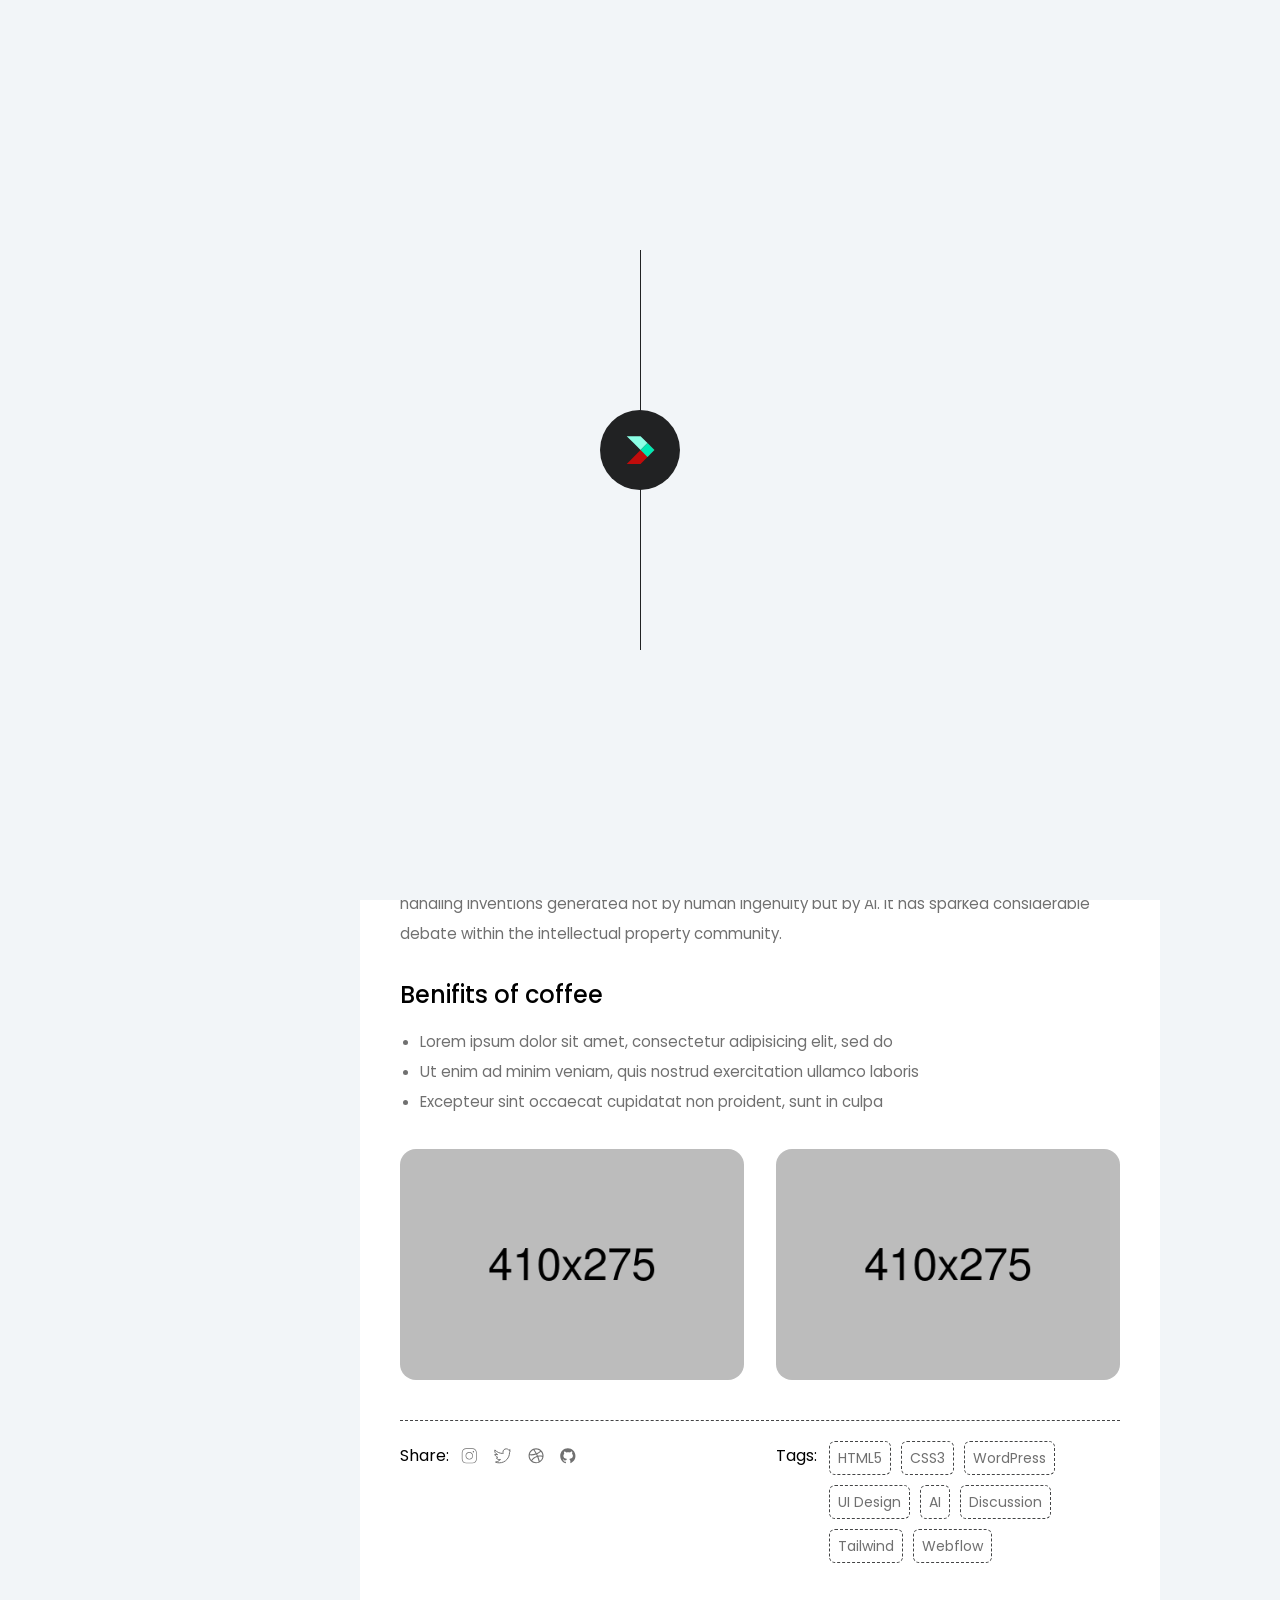
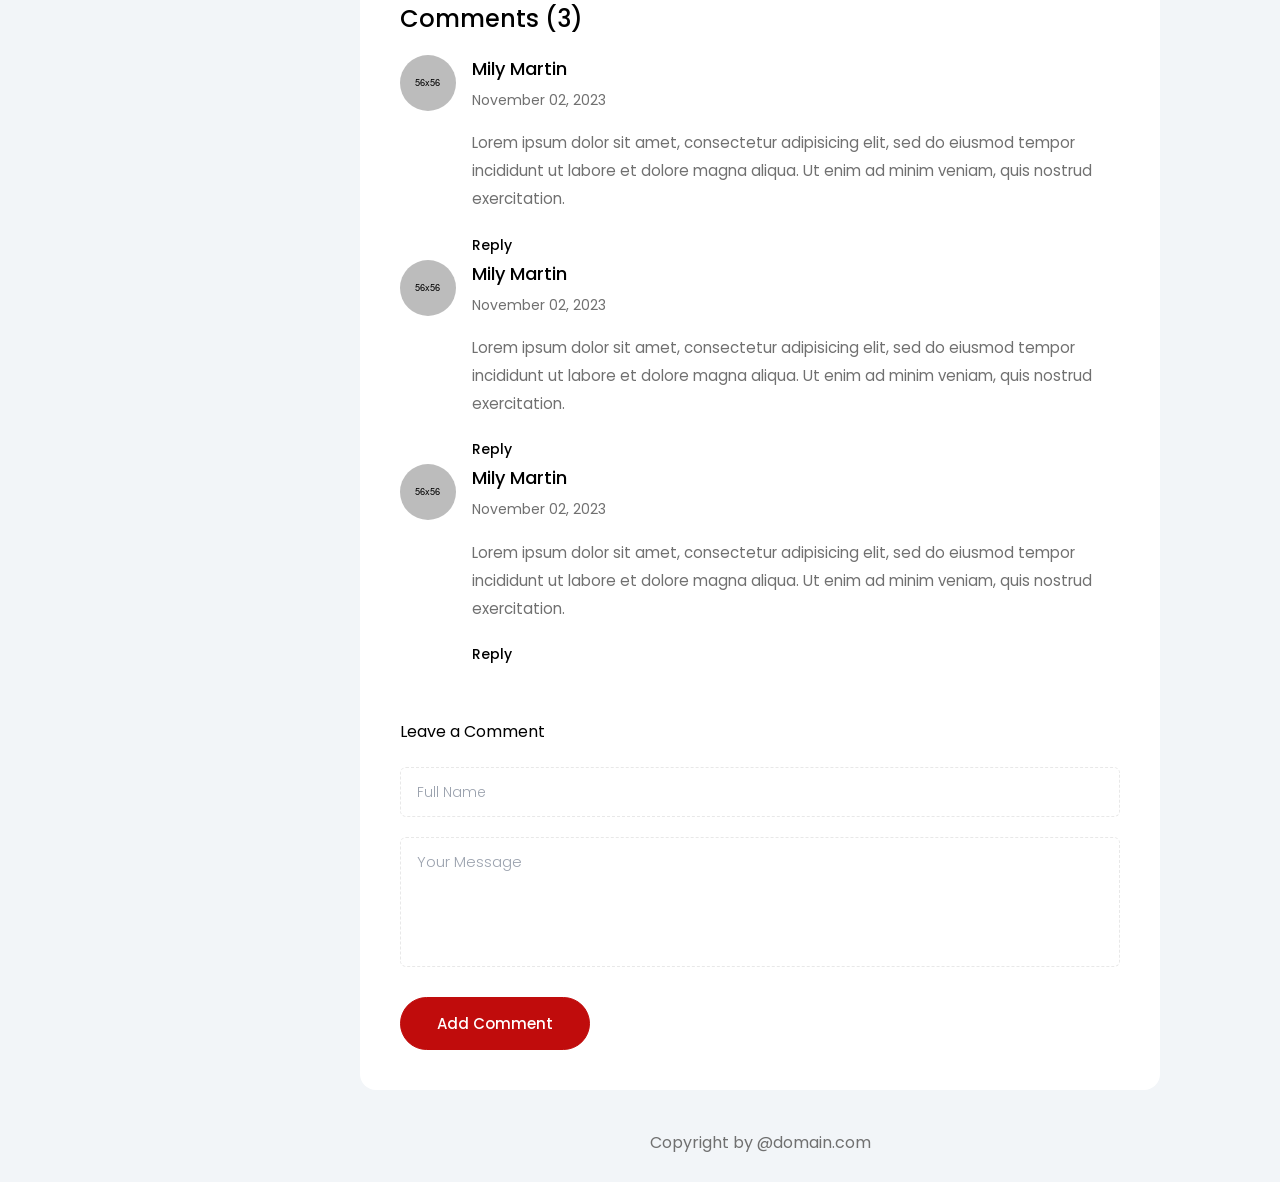
<file: article-details.html>
<!DOCTYPE html>
<html lang="en" class="">

<head>
    <!-- Basic Page Needs
    ================================================== -->
    <meta charset="UTF-8">
    <meta http-equiv="X-UA-Compatible" content="IE=edge">

    <!-- Specific Meta
    ================================================== -->
    <meta name="viewport" 
        content="width=device-width, initial-scale=1.0, shrink-to-fit=no">
    <meta name="keyword"
        content="resume, cv, portfolio, vcard, responsive, retina, jquery, css3, tailwindcss, material CV, creative, designer, developer, online cv, online resume, powerful portfolio, professional, landing page">
    <meta name="description" 
        content="Minfo vCard/Resume TailwindCSS HTML Template">
    <meta name="author" 
        content="Themearray">

    <!-- Site Title
    ================================================== -->
    <title>Minfo- Tailwind CSS Personal Resume/vCard Template</title>

    <!-- Site Favicon
    ================================================== -->
    <link rel="shortcut icon" href="assets/img/user-sidebar-thumb.png" sizes="any">

    <!-- Google Fonts
    ================================================== -->
    <link rel="preconnect" href="https://fonts.googleapis.com">
    <link rel="preconnect" href="https://fonts.gstatic.com" crossorigin>
    <link href="https://fonts.googleapis.com/css2?family=Poppins:wght@200;300;400;500;600;700&display=swap"
        rel="stylesheet">

    <!-- All CSS Here
    ================================================== -->
    <link rel="stylesheet" href="assets/css/fontAwesome5Pro.css">
    <link rel="stylesheet" href="assets/css/cdheadline.css">
    <link rel="stylesheet" href="assets/css/swiper-bundle.min.css">
    <link rel="stylesheet" href="assets/css/style.min.css">

</head>

<body class="relative custom_cursor">
    <!-- Custom Cursor Start -->
    <div
        class="custom_cursor_one fixed top-0 left-0 w-8 h-8 border border-gray-400 rounded-full pointer-events-none">
    </div>
    <div
        class="custom_cursor_two w-1 h-1 rounded-full border border-gray-400 bg-metborder-gray-400 fixed pointer-events-none left-1/2 top-1/2 -translate-x-1/2 -translate-y-1/2">
    </div>
    <!-- Custom Cursor End -->


    <!-- App Preloader Start -->
    <div id="preloader">
        <div class="loader_line"></div>
        <div
            class="absolute w-20 h-20 transition-all delay-300 -translate-x-1/2 -translate-y-1/2 rounded-full logo top-1/2 left-1/2 bg-nightBlack border-greyBlack flex-center">
            <img src="assets/img/site-logo.svg" alt="Minfo">
        </div>
    </div>
    <!-- App Preloader End -->


    <!-- App Start -->
    <div class="relative pt-10 minfo__app max-xl:pt-18">
        <div
            class="menu-overlay fixed top-0 left-0 w-full h-full bg-black/60 transition-all duration-200 z-999 opacity-0 invisible [&.is-menu-open]:visible [&.is-menu-open]:opacity-100 ">
        </div>
        <div class="max-lg:px-4">

            <!-- Mobile Menu Bar Start -->
            <div
                class="fixed top-0 left-0 right-0 z-50 flex items-center justify-between p-2 px-3 bg-white/10 mobile-menu-bar sm:px-6 backdrop-blur-md xl:hidden">
                <div class="text-lg font-medium name">
                    <a href="index.html" class="flex items-center gap-2 text-black dark:text-white">
                        <img src="assets/img/site-logo.svg" alt="Minfo">
                        <span>Minfo</span>
                    </a>
                </div>
                <!-- Mobile Hamburger Menu Start -->
                <button
                    class="w-12 h-12 border rounded-full hamburger menu_toggle bg-white dark:bg-nightBlack border-platinum dark:border-greyBlack flex-center"
                    type="button"
                    aria-label="Open Mobile Menu">
                    <svg viewBox="0 0 20 12" class="w-6"
                        xmlns="http://www.w3.org/2000/svg">
                        <path fill-rule="evenodd" clip-rule="evenodd"
                            d="M5.33333 11.3333C5.33333 11.1565 5.40357 10.987 5.5286 10.8619C5.65362 10.7369 5.82319 10.6667 6 10.6667H19.3333C19.5101 10.6667 19.6797 10.7369 19.8047 10.8619C19.9298 10.987 20 11.1565 20 11.3333C20 11.5101 19.9298 11.6797 19.8047 11.8047C19.6797 11.9298 19.5101 12 19.3333 12H6C5.82319 12 5.65362 11.9298 5.5286 11.8047C5.40357 11.6797 5.33333 11.5101 5.33333 11.3333ZM2.66667 6C2.66667 5.82319 2.7369 5.65362 2.86193 5.5286C2.98695 5.40357 3.15652 5.33333 3.33333 5.33333H16.6667C16.8435 5.33333 17.013 5.40357 17.1381 5.5286C17.2631 5.65362 17.3333 5.82319 17.3333 6C17.3333 6.17681 17.2631 6.34638 17.1381 6.4714C17.013 6.59643 16.8435 6.66667 16.6667 6.66667H3.33333C3.15652 6.66667 2.98695 6.59643 2.86193 6.4714C2.7369 6.34638 2.66667 6.17681 2.66667 6ZM0 0.666667C0 0.489856 0.0702379 0.320287 0.195262 0.195262C0.320286 0.070238 0.489856 0 0.666667 0H14C14.1768 0 14.3464 0.070238 14.4714 0.195262C14.5964 0.320287 14.6667 0.489856 14.6667 0.666667C14.6667 0.843478 14.5964 1.01305 14.4714 1.13807C14.3464 1.2631 14.1768 1.33333 14 1.33333H0.666667C0.489856 1.33333 0.320286 1.2631 0.195262 1.13807C0.0702379 1.01305 0 0.843478 0 0.666667Z"
                            class="fill-theme dark:fill-white" />
                    </svg>
                </button>
                <!-- Mobile Hamburger Menu End -->
            </div>
            <!-- Mobile Menu Bar End -->

            <!-- Mobile Menu Sidebar Start -->
            <div
                class="mobile-menu fixed top-0 -right-full w-full max-w-mobilemenu bg-flashWhite dark:bg-nightBlack z-999 h-full xl:hidden transition-all duration-300 [&.is-menu-open]:right-0 py-12 px-8 overflow-y-scroll">
                <button
                    class="absolute flex items-center justify-center w-9 h-9 text-sm text-white rounded-full close-menu top-4 right-4 bg-greyBlack" aria-label="Close Menu">
                    <i class="fal fa-times"></i>
                </button>
                <div class="mb-6 text-lg font-medium text-black dark:text-white menu-title">
                    Menu
                </div>
                <ul class="space-y-5 font-normal main-menu *:relative">
                    <li class="group active">
                        <a href="index.html#home" class="flex items-center space-x-2 group">
                            <span class="w-5 text-black dark:text-white group-[&.active]:text-theme">
                                <i class="fal fa-home"></i>
                            </span>
                            <span class="group-[&.active]:text-theme dark:group-[&.active]:text-white group-hover:text-theme transition-colors">
                                Home
                            </span>
                        </a>
                    </li>
                    <li class="group">
                        <a href="index.html#about" class="flex items-center space-x-2 group">
                            <span class="w-5 text-black dark:text-white group-[&.active]:text-theme">
                                <i class="fal fa-user"></i>
                            </span>
                            <span class="group-[&.active]:text-theme dark:group-[&.active]:text-white group-hover:text-theme transition-colors">
                                About
                            </span>
                        </a>
                    </li>
                    <li class="group">
                        <a href="index.html#service" class="flex items-center space-x-2 group">
                            <span class="w-5 text-black dark:text-white group-[&.active]:text-theme">
                                <i class="fal fa-briefcase"></i>
                            </span>
                            <span class="group-[&.active]:text-theme dark:group-[&.active]:text-white group-hover:text-theme transition-colors">
                                Service
                            </span>
                        </a>
                    </li>
                    <li class="group">
                        <a href="index.html#skill" class="flex items-center space-x-2 group">
                            <span class="w-5 text-black dark:text-white group-[&.active]:text-theme">
                                <i class="fal fa-graduation-cap"></i>
                            </span>
                            <span class="group-[&.active]:text-theme dark:group-[&.active]:text-white group-hover:text-theme transition-colors">
                                Skills
                            </span>
                        </a>
                    </li>
                    <li class="group">
                        <a href="index.html#resume" class="flex items-center space-x-2 group">
                            <span class="w-5 text-black dark:text-white group-[&.active]:text-theme">
                                <i class="fal fa-file-alt"></i>
                            </span>
                            <span class="group-[&.active]:text-theme dark:group-[&.active]:text-white group-hover:text-theme transition-colors">
                                Resume
                            </span>
                        </a>
                    </li>
                    <li class="group">
                        <a href="index.html#portfolio" class="flex items-center space-x-2 group">
                            <span class="w-5 text-black dark:text-white group-[&.active]:text-theme">
                                <i class="fal fa-tasks-alt"></i>
                            </span>
                            <span class="group-[&.active]:text-theme dark:group-[&.active]:text-white group-hover:text-theme transition-colors">
                                Poftfolio
                            </span>
                        </a>
                    </li>
                    <li class="group">
                        <a href="index.html#blog" class="flex items-center space-x-2 group">
                            <span class="w-5 text-black dark:text-white group-[&.active]:text-theme">
                                <i class="fal fa-blog"></i>
                            </span>
                            <span class="group-[&.active]:text-theme dark:group-[&.active]:text-white group-hover:text-theme transition-colors">
                                Blog
                            </span>
                        </a>
                    </li>
                    <li class="group">
                        <a href="index.html#testimonial" class="flex items-center space-x-2 group">
                            <span class="w-5 text-black dark:text-white group-[&.active]:text-theme">
                                <i class="fal fa-comment-alt-lines"></i>
                            </span>
                            <span class="group-[&.active]:text-theme dark:group-[&.active]:text-white group-hover:text-theme transition-colors">
                                Testimonial
                            </span>
                        </a>
                    </li>
                    <li class="group">
                        <a href="index.html#contact" class="flex items-center space-x-2 group">
                            <span class="w-5 text-black dark:text-white group-[&.active]:text-theme">
                                <i class="fal fa-envelope"></i>
                            </span>
                            <span class="group-[&.active]:text-theme dark:group-[&.active]:text-white group-hover:text-theme transition-colors">
                                Contact
                            </span>
                        </a>
                    </li>
                </ul>
                <br><br>
                <div class="mb-4 font-medium text-black dark:text-white menu-title text-md">
                    Get in Touch
                </div>
                <!-- Social Share Icon Start  -->
                <div class="flex items-center space-x-4 social-icons *:flex">
                    <a href="#" title="Share with Facebook">
                        <i class="fab fa-facebook-f"></i>
                    </a>
                    <a href="#" title="Share with Linkedin">
                        <i class="fab fa-linkedin-in"></i>
                    </a>
                    <a href="#" title="Share with X">
                        <i class="fab fa-twitter"></i>
                    </a>
                    <a href="#" title="Share with X">
                        <i class="fab fa-instagram"></i>
                    </a>
                </div>
                <!-- Social Share Icon End  -->
            </div>
            <!-- Mobile Menu Sidebar End -->

            <!-- Sidebar Profile Start -->
            <div
                class="w-full mx-auto minfo__sidebar__wrapper xl:fixed xl:top-1/2 xl:left-4 2xl:left-14 xl:-translate-y-1/2 md:max-w-sidebar xl:max-2xl:max-w-xs z-999">

                <div class="p-3 max-xl:mb-3 overflow-hidden minfo__sidebar bg-white dark:bg-nightBlack rounded-2xl">
                    <div class="mx-4 mt-12 text-center user-info lg:mx-6">
                        <a href="index.html"
                            class="w-36 h-36 mb-2.5 block mx-auto border-6 border-platinum dark:border-[#2f2f2f] overflow-hidden rounded-full *:w-full *:h-full *:rounded-full">
                            <img 
                                src="assets/img/user-sidebar-thumb.png" 
                                class="hidden dark:block "
                                alt="Brown Reddick"> <!--Image for Dark Version -->
                            <img 
                                src="assets/img/user-sidebar-thumb-light.png" 
                                class="dark:hidden"
                                alt="Brown Reddick"> <!--Image for Light Version -->
                        </a>
                        <h6 class="mb-1 text-lg font-semibold text-black dark:text-white name">Brown Reddick</h6>
                        <div class="leading-none cd-headline clip is-full-width">
                            <h6 class="text-sm cd-words-wrapper designation text-theme after:!bg-theme *:font-normal">
                                <b class="is-visible">Web Developer</b>
                                <b>Photographers</b>
                                <b>Web Designer</b>
                            </h6>
                        </div>
                    </div>
                    <div class="pt-6 mx-4 border-t lg:mx-6 user-meta-info md:mx-7 my-7 border-platinum dark:border-metalBlack">
                        <ul class="space-y-3 *:flex *:text-sm">
                            <li>
                                <span class="flex-1 font-medium text-black dark:text-white">Residence:</span>
                                <span>Canada</span>
                            </li>
                            <li>
                                <span class="flex-1 font-medium text-black dark:text-white">City:</span>
                                <span>Toronto</span>
                            </li>
                            <li>
                                <span class="flex-1 font-medium text-black dark:text-white">Age:</span>
                                <span>26</span>
                            </li>
                        </ul>
                    </div>

                    <div class="px-4 py-5 lg:py-6 lg:px-6 rounded-2xl md:px-8 bg-flashWhite dark:bg-metalBlack">
                        <div class="text-sm font-medium text-black dark:text-white">Skills</div>
                        <div class="flex items-center justify-between my-4 space-x-4 skills_circle *:space-y-2 *:text-center">
                            <div class="progressCircle">
                                <div class="relative w-12 h-12 circle" data-percent="90" data-circlefill="#c00c0b" data-circleempty="#777777">
                                    <div class="absolute inset-0 text-[13px] font-medium label flex-center">90%</div>
                                </div>
                                <p class="text-[13px] font-normal dark:font-light text-black dark:text-white/90">HTML</p>
                            </div>
                            <div class="progressCircle">
                                <div class="relative w-12 h-12 circle" data-percent="80" data-circlefill="#c00c0b" data-circleempty="#777777">
                                    <div class="absolute inset-0 text-[13px] font-medium label flex-center">80%</div>
                                </div>
                                <p class="text-[13px] font-normal dark:font-light text-black dark:text-white/90">CSS</p>
                            </div>
                            <div class="progressCircle">
                                <div class="relative w-12 h-12 circle" data-percent="80" data-circlefill="#c00c0b" data-circleempty="#777777">
                                    <div class="absolute inset-0 text-[13px] font-medium label flex-center">80%</div>
                                </div>
                                <p class="text-[13px] font-normal dark:font-light text-black dark:text-white/90">JS</p>
                            </div>
                            <div class="progressCircle">
                                <div class="relative w-12 h-12 circle" data-percent="90" data-circlefill="#c00c0b" data-circleempty="#777777">
                                    <div class="absolute inset-0 text-[13px] font-medium label flex-center">90%</div>
                                </div>
                                <p class="text-[13px] font-normal dark:font-light text-black dark:text-white/90">PHP</p>
                            </div>
                        </div>
                        <div class="mt-6">
                            <a href="#" download
                                class="text-center text-sm border border-theme bg-theme flex items-center justify-center gap-2 text-white rounded-4xl py-3.5 transition duration-300 text-[15px] font-semibold hover:bg-themeHover hover:border-themeHover">
                                DOWNLOAD CV
                                <span class="animate-bounce">
                                    <svg width="18" height="18" viewBox="0 0 15 16" fill="none"
                                        xmlns="http://www.w3.org/2000/svg">
                                        <path
                                            d="M12.0724 4.92378C12.0726 4.91034 12.0726 4.89691 12.0726 4.88368C12.0726 2.53968 10.1657 0.632812 7.82171 0.632812C5.47771 0.632812 3.57084 2.53968 3.57084 4.88368C3.57084 4.89691 3.57084 4.91055 3.57104 4.92378C1.95417 5.0992 0.691406 6.47267 0.691406 8.13554C0.691406 9.91704 2.14059 11.3662 3.92209 11.3662H4.33138C4.55606 11.3662 4.7384 11.1839 4.7384 10.9592C4.7384 10.7345 4.55606 10.5522 4.33138 10.5522H3.92209C2.58952 10.5522 1.50544 9.46811 1.50544 8.13554C1.50544 6.80297 2.58952 5.71888 3.92209 5.71888H4.00309C4.11868 5.71888 4.22898 5.66963 4.30611 5.58355C4.38345 5.49726 4.42028 5.38248 4.40766 5.2673C4.3924 5.12769 4.38487 5.00233 4.38487 4.88348C4.38487 2.98842 5.92665 1.44664 7.82171 1.44664C9.71678 1.44664 11.2586 2.98842 11.2586 4.88348C11.2586 5.00233 11.251 5.12769 11.2358 5.2673C11.2231 5.38228 11.26 5.49726 11.3373 5.58355C11.4144 5.66963 11.5247 5.71888 11.6403 5.71888H11.7217C13.0541 5.71888 14.138 6.80297 14.138 8.13554C14.138 9.46811 13.0541 10.5522 11.7217 10.5522H11.288C11.0634 10.5522 10.881 10.7345 10.881 10.9592C10.881 11.1839 11.0634 11.3662 11.288 11.3662H11.7217C13.5028 11.3662 14.952 9.91704 14.952 8.13554C14.952 6.47247 13.6892 5.099 12.0724 4.92378Z"
                                            fill="white" />
                                        <path
                                            d="M6.26314 11.942C6.0877 12.1876 6.26327 12.5288 6.5651 12.5288H8.81272L7.3764 14.5396C7.25728 14.7064 7.29591 14.9382 7.46268 15.0573C7.62945 15.1764 7.86122 15.1378 7.98034 14.971L9.83579 12.3734C10.0112 12.1278 9.83566 11.7866 9.53382 11.7866H7.2862L8.72252 9.77578C8.84164 9.609 8.80302 9.37724 8.63624 9.25811C8.46947 9.13899 8.23771 9.17762 8.11858 9.34439L6.26314 11.942Z"
                                            fill="white" />
                                    </svg>
                                </span>
                            </a>
                        </div>
                    </div>

                    <svg class="absolute w-0 h-0">
                        <clipPath id="my-clip-path" clipPathUnits="objectBoundingBox" stroke="white" stroke-width="2">
                            <path
                                d="M0.001,0.031 C0.001,0.014,0.026,0.001,0.055,0.001 H0.492 C0.506,0.001,0.52,0.004,0.53,0.009 L0.61,0.052 C0.62,0.057,0.634,0.06,0.649,0.06 H0.947 C0.977,0.06,1,0.074,1,0.091 V0.971 C1,0.987,0.977,1,0.947,1 H0.055 C0.026,1,0.001,0.987,0.001,0.971 V0.031">
                            </path>
                        </clipPath>
                    </svg>
                </div>

            </div>
            <!-- Sidebar Profile End -->

            <!-- Nav/Navigation Start -->
            <div
                class="minfo__nav__wrapper bg-snowWhite dark:bg-power__black max-xl:hidden fixed top-1/2 -translate-y-1/2 right-4 2xl:right-14 z-999 flex items-center flex-col gap-4 border border-platinum dark:border-metalBlack rounded-4xl px-2.5 py-4">

                <!-- Site Logo Start -->
                <div class="flex border rounded-full logo w-15 h-15 border-platinum dark:border-metalBlack flex-center hover:bg-white dark:hover:bg-metalBlack">
                    <a href="index.html">
                        <img src="assets/img/site-logo.svg" alt="Minfo">
                    </a>
                </div>
                <!-- Site Logo Start -->


                <!-- Main Menu/Navigation Start -->
                <div class="my-4 menu">
                    <ul class="space-y-2 text-center *:relative">
                        <li class="group">
                            <a href="index.html#home"
                                class="w-9 h-9 rounded-full flex-center group-[&.active]:bg-white dark:group-[&.active]:bg-metalBlack group-hover:bg-white dark:group-hover:bg-metalBlack transition-all duration-300 before:content-[attr(data-title)] before:absolute before:right-10 before:bg-white dark:before:bg-metalBlack before:text-sm text-theme dark:before:text-white before:px-4 before:py-2 before:rounded-md before:font-normal dark:before:font-light before:opacity-0 before:transition-all before:duration-200 group-hover:before:opacity-100 after:content-[''] after:absolute after:w-0 after:h-0 after:right-8 after:border-solid after:border-t-4 after:border-r-0 after:border-b-4 after:border-l-8 after:border-t-transparent after:border-r-transparent after:border-b-transparent after:border-l-white dark:after:border-l-metalBlack after:opacity-0 after:transition-all after:duration-200 group-hover:after:opacity-100"
                                data-title="Home">
                                <span class="text-black dark:text-white group-hover:text-theme group-[&.active]:text-theme">
                                    <i class="fal fa-home"></i>
                                </span>
                            </a>
                        </li>
                        <li class="group">
                            <a href="index.html#about"
                                class="w-9 h-9 rounded-full flex-center group-[&.active]:bg-white dark:group-[&.active]:bg-metalBlack group-hover:bg-white dark:group-hover:bg-metalBlack transition-all duration-300 before:content-[attr(data-title)] before:absolute before:right-10 before:bg-white dark:before:bg-metalBlack before:text-sm text-theme dark:before:text-white before:px-4 before:py-2 before:rounded-md before:font-normal dark:before:font-light before:opacity-0 before:transition-all before:duration-200 group-hover:before:opacity-100 after:content-[''] after:absolute after:w-0 after:h-0 after:right-8 after:border-solid after:border-t-4 after:border-r-0 after:border-b-4 after:border-l-8 after:border-t-transparent after:border-r-transparent after:border-b-transparent after:border-l-white dark:after:border-l-metalBlack after:opacity-0 after:transition-all after:duration-200 group-hover:after:opacity-100"
                                data-title="About">
                                <span class="text-black dark:text-white group-hover:text-theme group-[&.active]:text-theme">
                                    <i class="fal fa-user"></i>
                                </span>
                            </a>
                        </li>
                        <li class="group">
                            <a href="index.html#service"
                                class="w-9 h-9 rounded-full flex-center group-[&.active]:bg-white dark:group-[&.active]:bg-metalBlack group-hover:bg-white dark:group-hover:bg-metalBlack transition-all duration-300 before:content-[attr(data-title)] before:absolute before:right-10 before:bg-white dark:before:bg-metalBlack before:text-sm text-theme dark:before:text-white before:px-4 before:py-2 before:rounded-md before:font-normal dark:before:font-light before:opacity-0 before:transition-all before:duration-200 group-hover:before:opacity-100 after:content-[''] after:absolute after:w-0 after:h-0 after:right-8 after:border-solid after:border-t-4 after:border-r-0 after:border-b-4 after:border-l-8 after:border-t-transparent after:border-r-transparent after:border-b-transparent after:border-l-white dark:after:border-l-metalBlack after:opacity-0 after:transition-all after:duration-200 group-hover:after:opacity-100"
                                data-title="Service">
                                <span class="text-black dark:text-white group-hover:text-theme group-[&.active]:text-theme">
                                    <i class="fal fa-briefcase"></i>
                                </span>
                            </a>
                        </li>
                        <li class="group">
                            <a href="index.html#skill"
                                class="w-9 h-9 rounded-full flex-center group-[&.active]:bg-white dark:group-[&.active]:bg-metalBlack group-hover:bg-white dark:group-hover:bg-metalBlack transition-all duration-300 before:content-[attr(data-title)] before:absolute before:right-10 before:bg-white dark:before:bg-metalBlack before:text-sm text-theme dark:before:text-white before:px-4 before:py-2 before:rounded-md before:font-normal dark:before:font-light before:opacity-0 before:transition-all before:duration-200 group-hover:before:opacity-100 after:content-[''] after:absolute after:w-0 after:h-0 after:right-8 after:border-solid after:border-t-4 after:border-r-0 after:border-b-4 after:border-l-8 after:border-t-transparent after:border-r-transparent after:border-b-transparent after:border-l-white dark:after:border-l-metalBlack after:opacity-0 after:transition-all after:duration-200 group-hover:after:opacity-100"
                                data-title="Skills">
                                <span class="text-black dark:text-white group-hover:text-theme group-[&.active]:text-theme">
                                    <i class="fal fa-graduation-cap"></i>
                                </span>
                            </a>
                        </li>
                        <li class="group">
                            <a href="index.html#resume"
                                class="w-9 h-9 rounded-full flex-center group-[&.active]:bg-white dark:group-[&.active]:bg-metalBlack group-hover:bg-white dark:group-hover:bg-metalBlack transition-all duration-300 before:content-[attr(data-title)] before:absolute before:right-10 before:bg-white dark:before:bg-metalBlack before:text-sm text-theme dark:before:text-white before:px-4 before:py-2 before:rounded-md before:font-normal dark:before:font-light before:opacity-0 before:transition-all before:duration-200 group-hover:before:opacity-100 after:content-[''] after:absolute after:w-0 after:h-0 after:right-8 after:border-solid after:border-t-4 after:border-r-0 after:border-b-4 after:border-l-8 after:border-t-transparent after:border-r-transparent after:border-b-transparent after:border-l-white dark:after:border-l-metalBlack after:opacity-0 after:transition-all after:duration-200 group-hover:after:opacity-100"
                                data-title="Resume">
                                <span class="text-black dark:text-white group-hover:text-theme group-[&.active]:text-theme">
                                    <i class="fal fa-file-alt"></i>
                                </span>
                            </a>
                        </li>
                        <li class="group">
                            <a href="index.html#portfolio"
                                class="w-9 h-9 rounded-full flex-center group-[&.active]:bg-white dark:group-[&.active]:bg-metalBlack group-hover:bg-white dark:group-hover:bg-metalBlack transition-all duration-300 before:content-[attr(data-title)] before:absolute before:right-10 before:bg-white dark:before:bg-metalBlack before:text-sm text-theme dark:before:text-white before:px-4 before:py-2 before:rounded-md before:font-normal dark:before:font-light before:opacity-0 before:transition-all before:duration-200 group-hover:before:opacity-100 after:content-[''] after:absolute after:w-0 after:h-0 after:right-8 after:border-solid after:border-t-4 after:border-r-0 after:border-b-4 after:border-l-8 after:border-t-transparent after:border-r-transparent after:border-b-transparent after:border-l-white dark:after:border-l-metalBlack after:opacity-0 after:transition-all after:duration-200 group-hover:after:opacity-100"
                                data-title="Poftfolio">
                                <span class="text-black dark:text-white group-hover:text-theme group-[&.active]:text-theme">
                                    <i class="fal fa-tasks-alt"></i>
                                </span>
                            </a>
                        </li>
                        <li class="group active">
                            <a href="index.html#blog"
                                class="w-9 h-9 rounded-full flex-center group-[&.active]:bg-white dark:group-[&.active]:bg-metalBlack group-hover:bg-white dark:group-hover:bg-metalBlack transition-all duration-300 before:content-[attr(data-title)] before:absolute before:right-10 before:bg-white dark:before:bg-metalBlack before:text-sm text-theme dark:before:text-white before:px-4 before:py-2 before:rounded-md before:font-normal dark:before:font-light before:opacity-0 before:transition-all before:duration-200 group-hover:before:opacity-100 after:content-[''] after:absolute after:w-0 after:h-0 after:right-8 after:border-solid after:border-t-4 after:border-r-0 after:border-b-4 after:border-l-8 after:border-t-transparent after:border-r-transparent after:border-b-transparent after:border-l-white dark:after:border-l-metalBlack after:opacity-0 after:transition-all after:duration-200 group-hover:after:opacity-100"
                                data-title="Blog">
                                <span class="text-black dark:text-white group-hover:text-theme group-[&.active]:text-theme">
                                    <i class="fal fa-blog"></i>
                                </span>
                            </a>
                        </li>
                        <li class="group">
                            <a href="index.html#testimonial"
                                class="w-9 h-9 rounded-full flex-center group-[&.active]:bg-white dark:group-[&.active]:bg-metalBlack group-hover:bg-white dark:group-hover:bg-metalBlack transition-all duration-300 before:content-[attr(data-title)] before:absolute before:right-10 before:bg-white dark:before:bg-metalBlack before:text-sm text-theme dark:before:text-white before:px-4 before:py-2 before:rounded-md before:font-normal dark:before:font-light before:opacity-0 before:transition-all before:duration-200 group-hover:before:opacity-100 after:content-[''] after:absolute after:w-0 after:h-0 after:right-8 after:border-solid after:border-t-4 after:border-r-0 after:border-b-4 after:border-l-8 after:border-t-transparent after:border-r-transparent after:border-b-transparent after:border-l-white dark:after:border-l-metalBlack after:opacity-0 after:transition-all after:duration-200 group-hover:after:opacity-100"
                                data-title="Testimonial">
                                <span class="text-black dark:text-white group-hover:text-theme group-[&.active]:text-theme">
                                    <i class="fal fa-comment-alt-lines"></i>
                                </span>
                            </a>
                        </li>
                        <li class="group">
                            <a href="index.html#contact"
                                class="w-9 h-9 rounded-full flex-center group-[&.active]:bg-white dark:group-[&.active]:bg-metalBlack group-hover:bg-white dark:group-hover:bg-metalBlack transition-all duration-300 before:content-[attr(data-title)] before:absolute before:right-10 before:bg-white dark:before:bg-metalBlack before:text-sm text-theme dark:before:text-white before:px-4 before:py-2 before:rounded-md before:font-normal dark:before:font-light before:opacity-0 before:transition-all before:duration-200 group-hover:before:opacity-100 after:content-[''] after:absolute after:w-0 after:h-0 after:right-8 after:border-solid after:border-t-4 after:border-r-0 after:border-b-4 after:border-l-8 after:border-t-transparent after:border-r-transparent after:border-b-transparent after:border-l-white dark:after:border-l-metalBlack after:opacity-0 after:transition-all after:duration-200 group-hover:after:opacity-100"
                                data-title="Contact">
                                <span class="text-black dark:text-white group-hover:text-theme group-[&.active]:text-theme">
                                    <i class="fal fa-envelope"></i>
                                </span>
                            </a>
                        </li>
                    </ul>
                </div>
                <!-- Main Menu/Navigation End -->

                <!-- Share Button Wrapper Start -->
                <div class="relative share group">
                    <button
                        class="w-10 h-10 text-sm border rounded-full border-platinum dark:border-metalBlack flex-center group-hover:bg-white dark:group-hover:bg-metalBlack text-black dark:text-white"
                        aria-label="Share">
                        <i class="fal fa-share-alt"></i>
                    </button>

                    <!-- Social Share Icon Start  -->
                    <div
                        class="absolute bottom-0 flex items-center invisible px-5 py-6 space-x-3 transition-all duration-300 -translate-y-1/2 opacity-0 social-icons top-1/2 bg-white dark:bg-nightBlack rounded-4xl right-6 group-hover:opacity-100 group-hover:visible group-hover:right-10 -z-1 *:flex *:transition *:duration-200">
                        <a href="#" class="hover:text-theme" title="Share with Facebook">
                            <i class="fab fa-facebook"></i>
                        </a>
                        <a href="#" class="hover:text-theme" title="Share with Linkedin">
                            <i class="fab fa-linkedin-in"></i>
                        </a>
                        <a href="#" class="hover:text-theme" title="Share with X">
                            <i class="fab fa-twitter"></i>
                        </a>
                        <a href="#" class="hover:text-theme" title="Share with X">
                            <i class="fab fa-instagram"></i>
                        </a>
                    </div>
                    <!-- Social Share Icon End  -->
                </div>
                <!-- Share Button Wrapper End -->

            </div>
            <!-- Nav/Navigation End -->

            <!-- Main Content Start -->
            <div class="minfo__contentBox relative mx-auto max-w-container xl:max-2xl:max-w-65rem">

                <!-- Blog Details Section Start -->
                <div class="py-3.5 max-w-content xl:max-2xl:max-w-50rem max-xl:mx-auto xl:ml-auto">

                    <div class="px-5 py-8 md:p-8 bg-white dark:bg-nightBlack rounded-2xl lg:p-10 2xl:p-13">
                        <div
                            class="inline-flex items-center gap-2 px-4 py-2 text-xs tracking-wide text-black dark:text-white border lg:px-5 section-name border-platinum dark:border-greyBlack200 rounded-4xl">
                            <i class="fal fa-blog text-theme"></i>
                            Blog Details
                        </div>

                        <h2
                            class="text-2xl font-semibold leading-normal text-black dark:text-white mt-7 lg:mt-10 article-title lg:text-3xl lg:leading-normal">
                            Elevate your mornings with perfectly brewed coffee
                        </h2>
                        <div class="mb-4 overflow-hidden mt-7 xl:my-8 thumb rounded-xl xl:rounded-2xl">
                            <img src="assets/img/blog/article1-xl.png" class="w-full" alt="Blog Thumbnail Image">
                        </div>
                        <div class="post-meta sm:flex items-center justify-between my-8 mb-10 max-sm:space-y-3.5">
                            <div>
                                <h6 class="text-black dark:text-white">POSTED BY</h6>
                                <p class="text-regular">Adrinao Smith</p>
                            </div>
                            <div>
                                <h6 class="text-black dark:text-white">CATEGORY:</h6>
                                <p class="text-regular">Tips & Tricks, Design</p>
                            </div>
                            <div>
                                <h6 class="text-black dark:text-white">POSTED ON:</h6>
                                <p class="text-regular">Noveber 01, 2023</p>
                            </div>
                        </div>

                        <div>
                            <h3 class="mb-3 text-lg font-medium text-black dark:text-white xl:text-2xl">Cappuccino Bliss</h3>
                            <p class="text-regular leading-[2]">
                                Patent authorities globally are grappling with the challenge of redefining their
                                approach to handling inventions generated not by human ingenuity but by AI. It has
                                sparked considerable debate within the intellectual property community.
                            </p>
                            <br>
                            <h3 class="mb-3 text-lg font-medium text-black dark:text-white xl:text-2xl">Benifits of coffee</h3>
                            <ul class="text-regular leading-[2] list-disc ml-5 my-4">
                                <li>Lorem ipsum dolor sit amet, consectetur adipisicing elit, sed do</li>
                                <li>Ut enim ad minim veniam, quis nostrud exercitation ullamco laboris</li>
                                <li>Excepteur sint occaecat cupidatat non proident, sunt in culpa</li>
                            </ul>
                            <div class="grid gap-5 my-8 sm:grid-cols-2 md:gap-8 *:overflow-hidden *:rounded-xl *:xl:rounded-2xl">
                                <div>
                                    <img src="assets/img/blog/article-inner2.png" class="w-full"
                                        alt="Blog Inner Colum Image">
                                </div>
                                <div>
                                    <img src="assets/img/blog/article-inner1.png" class="w-full"
                                        alt="Blog Inner Colum Image">
                                </div>
                            </div>
                        </div>

                        <div
                            class="items-start justify-between gap-8 pt-5 my-10 border-t border-dashed blog-footer max-sm:space-y-4 sm:flex border-greyBlack">
                            <div class="flex flex-1 gap-3">
                                <p class="text-black dark:text-white">Share:</p>
                                <ul class="flex items-center space-x-4">
                                    <li>
                                        <a href="#" class="hover:text-theme">
                                            <svg width="16" height="16" viewBox="0 0 16 16" fill="none"
                                                xmlns="http://www.w3.org/2000/svg">
                                                <path
                                                    d="M5.22629 0.328125C2.78415 0.328125 0.796875 2.31697 0.796875 4.76105V10.8989C0.796875 13.343 2.78415 15.3319 5.22629 15.3319H11.3593C13.8015 15.3319 15.7888 13.343 15.7888 10.8989V4.76105C15.7888 2.31697 13.8015 0.328125 11.3593 0.328125H5.22629ZM5.22629 1.01011H11.3593C13.4332 1.01011 15.1073 2.68559 15.1073 4.76105V10.8989C15.1073 12.9744 13.4332 14.6499 11.3593 14.6499H5.22629C3.15248 14.6499 1.47832 12.9744 1.47832 10.8989V4.76105C1.47832 2.68559 3.15248 1.01011 5.22629 1.01011ZM12.3815 3.05608C12.2008 3.05608 12.0274 3.12793 11.8997 3.25583C11.7719 3.38372 11.7001 3.55719 11.7001 3.73806C11.7001 3.91894 11.7719 4.09241 11.8997 4.2203C12.0274 4.3482 12.2008 4.42005 12.3815 4.42005C12.5622 4.42005 12.7356 4.3482 12.8634 4.2203C12.9912 4.09241 13.063 3.91894 13.063 3.73806C13.063 3.55719 12.9912 3.38372 12.8634 3.25583C12.7356 3.12793 12.5622 3.05608 12.3815 3.05608ZM8.29282 4.07906C6.2269 4.07906 4.54485 5.76245 4.54485 7.82999C4.54485 9.89754 6.2269 11.5809 8.29282 11.5809C10.3587 11.5809 12.0408 9.89754 12.0408 7.82999C12.0408 5.76245 10.3587 4.07906 8.29282 4.07906ZM8.29282 4.76105C9.99044 4.76105 11.3593 6.13102 11.3593 7.82999C11.3593 9.52896 9.99044 10.8989 8.29282 10.8989C6.59519 10.8989 5.22629 9.52896 5.22629 7.82999C5.22629 6.13102 6.59519 4.76105 8.29282 4.76105Z"
                                                    fill="currentcolor" />
                                            </svg>
                                        </a>
                                    </li>
                                    <li>
                                        <a href="#" class="hover:text-theme">
                                            <svg width="19" height="16" viewBox="0 0 19 16" fill="none"
                                                xmlns="http://www.w3.org/2000/svg">
                                                <path
                                                    d="M6.08208 11.5618C4.92564 11.5404 3.91317 10.9201 3.34418 9.99711C3.7008 9.98932 4.0476 9.93798 4.3782 9.84768L4.34474 8.87511C3.08249 8.62205 2.08176 7.64351 1.79397 6.39241C2.14836 6.50086 2.52227 6.56485 2.90852 6.57723L4.65535 6.63324L3.20244 5.66184C2.32052 5.07219 1.74146 4.06574 1.74146 2.92526C1.74146 2.58044 1.79418 2.24875 1.89179 1.93732C3.82474 3.99515 6.52093 5.3268 9.52964 5.4776L10.191 5.51074L10.0418 4.8656C9.98644 4.62602 9.95675 4.37407 9.95675 4.11543C9.95675 2.29983 11.4278 0.827637 13.2415 0.827637C14.1863 0.827637 15.0394 1.22652 15.6391 1.86617L15.8287 2.06844L16.1008 2.01471C16.4672 1.94234 16.8247 1.84544 17.1716 1.7258C16.9692 1.93636 16.739 2.12015 16.4869 2.27129L16.8033 3.19661C17.0104 3.17183 17.2151 3.13938 17.4172 3.09947C17.2018 3.29968 16.9741 3.48671 16.7356 3.65902L16.5172 3.81685L16.5289 4.08609C16.5357 4.24139 16.5391 4.39745 16.5391 4.55428C16.5391 9.34538 12.8991 14.8318 6.27083 14.8318C4.93298 14.8318 3.65665 14.5744 2.48567 14.1079C3.94298 13.908 5.27749 13.3214 6.38153 12.455L7.48683 11.5877L6.08208 11.5618Z"
                                                    stroke="currentcolor" />
                                            </svg>
                                        </a>
                                    </li>
                                    <li>
                                        <a href="#" class="hover:text-theme">
                                            <svg width="16" height="16" viewBox="0 0 16 16" fill="none"
                                                xmlns="http://www.w3.org/2000/svg">
                                                <path
                                                    d="M8.06624 0.324219C3.93086 0.324219 0.566406 3.69133 0.566406 7.82998C0.566406 11.9686 3.93086 15.3358 8.06624 15.3358C12.2016 15.3358 15.5661 11.9686 15.5661 7.82998C15.5661 3.69133 12.2016 0.324219 8.06624 0.324219ZM8.06624 1.45008C9.61957 1.45008 11.0397 2.00414 12.1443 2.92412C11.1121 3.83357 9.93174 4.57366 8.65876 5.1414C7.99557 3.93434 7.27563 2.76388 6.4674 1.65972C6.97898 1.5278 7.51282 1.45008 8.06624 1.45008ZM5.36074 2.057C6.19036 3.15491 6.92238 4.32639 7.59604 5.53574C6.21021 6.01758 4.74296 6.32883 3.19135 6.32883C2.75349 6.32883 2.32187 6.29962 1.89353 6.25773C2.36521 4.39057 3.65294 2.85797 5.36074 2.057ZM12.9419 3.71941C13.8641 4.81452 14.4237 6.22442 14.4382 7.76915C13.6284 7.56586 12.7821 7.4547 11.9099 7.4547C11.2244 7.4547 10.5621 7.54325 9.91337 7.67019C9.68742 7.14635 9.43995 6.63725 9.18536 6.12946C10.5576 5.50842 11.8313 4.70617 12.9419 3.71941ZM8.13289 6.54286C8.37046 7.01247 8.61002 7.47866 8.82209 7.96266C6.54874 8.67425 4.59729 10.1188 3.28803 12.0476C2.29713 10.9236 1.69138 9.45098 1.69138 7.82998C1.69138 7.67447 1.70395 7.52236 1.71482 7.36967C2.20054 7.41951 2.69105 7.4547 3.19135 7.4547C4.93258 7.4547 6.58319 7.10315 8.13289 6.54286ZM11.9099 8.58056C12.7532 8.58056 13.5668 8.70042 14.343 8.91187C14.0487 10.6406 13.0672 12.1299 11.6829 13.0848C11.3494 11.6072 10.8827 10.1827 10.3484 8.79166C10.8637 8.70288 11.3688 8.58056 11.9099 8.58056ZM9.22564 9.00276C9.81471 10.5041 10.3185 12.0488 10.656 13.6587C9.86461 14.0104 8.98978 14.2099 8.06624 14.2099C6.57028 14.2099 5.20022 13.693 4.11418 12.8333C5.29463 11.0114 7.1028 9.64681 9.22564 9.00276Z"
                                                    fill="currentcolor" />
                                            </svg>
                                        </a>
                                    </li>
                                    <li>
                                        <a href="#" class="hover:text-theme">
                                            <svg width="16" height="16" viewBox="0 0 16 16" fill="none"
                                                xmlns="http://www.w3.org/2000/svg">
                                                <path
                                                    d="M7.83576 0.327637C3.63142 0.327637 0.222656 3.7391 0.222656 7.94675C0.222656 11.5169 2.67915 14.5043 5.99085 15.3309C5.95532 15.2281 5.93248 15.1087 5.93248 14.9608V13.6586C5.62352 13.6586 5.10582 13.6586 4.97577 13.6586C4.45491 13.6586 3.99178 13.4344 3.76719 13.0179C3.51786 12.5551 3.47472 11.8471 2.85679 11.4141C2.67344 11.27 2.81301 11.1055 3.02428 11.1277C3.41445 11.2382 3.738 11.5062 4.04253 11.9036C4.34578 12.3017 4.48853 12.3919 5.05507 12.3919C5.32978 12.3919 5.74088 12.376 6.12788 12.315C6.33598 11.7862 6.69569 11.2992 7.13535 11.0693C4.60019 10.8084 3.39034 9.54613 3.39034 7.83247C3.39034 7.09468 3.70438 6.38103 4.23793 5.77975C4.06283 5.18292 3.84269 3.96577 4.30518 3.50227C5.44588 3.50227 6.1355 4.24259 6.30108 4.4426C6.86953 4.24767 7.4938 4.1372 8.1498 4.1372C8.80706 4.1372 9.43387 4.24767 10.0036 4.44387C10.1673 4.24513 10.8575 3.50227 12.0008 3.50227C12.4652 3.9664 12.2425 5.18863 12.0655 5.78419C12.5958 6.3842 12.908 7.09595 12.908 7.83247C12.908 9.54486 11.7 10.8065 9.16868 11.0687C9.86528 11.4325 10.3735 12.4547 10.3735 13.2249V14.9608C10.3735 15.0268 10.3589 15.0744 10.3513 15.1309C13.3178 14.0903 15.4489 11.2712 15.4489 7.94675C15.4489 3.7391 12.0401 0.327637 7.83576 0.327637Z"
                                                    fill="currentcolor" />
                                            </svg>
                                        </a>
                                    </li>
                                </ul>
                            </div>
                            <div class="flex flex-1 gap-3">
                                <p class="text-black dark:text-white">
                                    Tags:
                                </p>
                                <div class="flex flex-wrap items-center gap-2.5 *:inline-block *:border *:border-dashed *:border-greyBlack  *:rounded-md *:text-sm *:py-1.5 *:px-2 *:transition-all">
                                    <a href="#"
                                        class="hover:text-theme dark:hover:text-white">
                                        HTML5
                                    </a>
                                    <a href="#"
                                        class="hover:text-theme dark:hover:text-white">
                                        CSS3
                                    </a>
                                    <a href="#"
                                        class="hover:text-theme dark:hover:text-white">
                                        WordPress
                                    </a>
                                    <a href="#"
                                        class="hover:text-theme dark:hover:text-white">
                                        UI Design
                                    </a>
                                    <a href="#"
                                        class="hover:text-theme dark:hover:text-white">
                                        AI
                                    </a>
                                    <a href="#"
                                        class="hover:text-theme dark:hover:text-white">
                                        Discussion
                                    </a>
                                    <a href="#"
                                        class="hover:text-theme dark:hover:text-white">
                                        Tailwind
                                    </a>
                                    <a href="#"
                                        class="hover:text-theme dark:hover:text-white">
                                        Webflow
                                    </a>
                                </div>
                            </div>
                        </div>

                        <div class="comments">
                            <h3 class="mb-5 text-2xl font-medium text-black dark:text-white">
                                Comments (3)
                            </h3>

                            <ul class="comment-list *:Py-4">
                                <li class="comment">
                                    <div class="flex gap-4 author">
                                        <div class="thumb">
                                            <img src="assets/img/blog/comment-author.png" class="rounded-full w-14 h-14"
                                                alt="Mily Martin">
                                        </div>
                                        <div class="flex-1">
                                            <h4 class="mb-1 text-lg font-medium text-black dark:text-white">Mily Martin</h4>
                                            <p class="text-sm leading-1.875">November 02, 2023</p>
                                        </div>
                                    </div>
                                    <div class="description md:ml-16 md:pl-2">

                                        <p class="my-4 text-sm md:text-regular leading-1.875">
                                            Lorem ipsum dolor sit amet, consectetur adipisicing elit, sed do eiusmod
                                            tempor incididunt ut labore et dolore magna aliqua. Ut enim ad minim veniam,
                                            quis nostrud exercitation.
                                        </p>
                                        <p>
                                            <button class="text-sm font-medium dark:font-light text-black dark:text-white" data-twe-collapse-init data-twe-target="#reply_form1" aria-label="Reply Comment">
                                                Reply
                                            </button>
                                        </p>
                                        <form action="#" method="post" id="reply_form1" class="mt-2 !visible hidden"
                                            data-twe-collapse-item>
                                            <textarea name="replyComment" rows="5"
                                                class="w-full h-24 p-4 text-sm bg-transparent border border-platinum dark:border-greyBlack focus:border-theme dark:focus:border-theme rounded-lg outline-none resize-none"></textarea>
                                            <div class="space-x-3 button-group text-end">
                                                <button type="reset"
                                                    class="px-4 py-2 text-sm font-light text-black dark:text-white border rounded-md border-platinum dark:border-greyBlack dark:hover:bg-greyBlack" aria-label="Cancel"
                                                    data-twe-collapse-init data-twe-target="#reply_form1">Cancel</button>
                                                <button type="submit"
                                                    class="px-4 py-2 text-sm font-light text-white border rounded-md border-theme bg-theme" aria-label="Reply Comment">Reply</button>
                                            </div>
                                        </form>
                                    </div>
                                </li>
                                <li class="comment">
                                    <div class="flex gap-4 author">
                                        <div class="thumb">
                                            <img src="assets/img/blog/comment-author2.png" class="rounded-full w-14 h-14"
                                                alt="Mily Martin">
                                        </div>
                                        <div class="flex-1">
                                            <h4 class="mb-1 text-lg font-medium text-black dark:text-white">Mily Martin</h4>
                                            <p class="text-sm leading-1.875">November 02, 2023</p>
                                        </div>
                                    </div>
                                    <div class="description md:ml-16 md:pl-2">

                                        <p class="my-4 text-sm md:text-regular leading-1.875">
                                            Lorem ipsum dolor sit amet, consectetur adipisicing elit, sed do eiusmod
                                            tempor incididunt ut labore et dolore magna aliqua. Ut enim ad minim veniam,
                                            quis nostrud exercitation.
                                        </p>
                                        <p>
                                            <button class="text-sm font-medium dark:font-light text-black dark:text-white" data-twe-collapse-init data-twe-target="#reply_form2" aria-label="Reply Comment">
                                                Reply
                                            </button>
                                        </p>
                                        <form action="#" method="post" id="reply_form2" class="mt-2 !visible hidden"
                                            data-twe-collapse-item>
                                            <textarea name="replyComment" rows="5"
                                                class="w-full h-24 p-4 text-sm bg-transparent border border-platinum dark:border-greyBlack focus:border-theme dark:focus:border-theme rounded-lg outline-none resize-none"></textarea>
                                            <div class="space-x-3 button-group text-end">
                                                <button type="reset"
                                                    class="px-4 py-2 text-sm font-light text-black dark:text-white border rounded-md border-platinum dark:border-greyBlack dark:hover:bg-greyBlack" data-twe-collapse-init data-twe-target="#reply_form2" aria-label="Cancel">Cancel</button>
                                                <button type="submit"
                                                    class="px-4 py-2 text-sm font-light text-white border rounded-md border-theme bg-theme" aria-label="Reply Comment">Reply</button>
                                            </div>
                                        </form>
                                    </div>
                                </li>
                                <li class="comment">
                                    <div class="flex gap-4 author">
                                        <div class="thumb">
                                            <img src="assets/img/blog/comment-author.png" class="rounded-full w-14 h-14"
                                                alt="Mily Martin">
                                        </div>
                                        <div class="flex-1">
                                            <h4 class="mb-1 text-lg font-medium text-black dark:text-white">Mily Martin</h4>
                                            <p class="text-sm leading-1.875">November 02, 2023</p>
                                        </div>
                                    </div>
                                    <div class="description md:ml-16 md:pl-2">

                                        <p class="my-4 text-sm md:text-regular leading-1.875">
                                            Lorem ipsum dolor sit amet, consectetur adipisicing elit, sed do eiusmod
                                            tempor incididunt ut labore et dolore magna aliqua. Ut enim ad minim veniam,
                                            quis nostrud exercitation.
                                        </p>
                                        <p>
                                            <button class="text-sm font-medium dark:font-light text-black dark:text-white" data-twe-collapse-init data-twe-target="#reply_form3" aria-label="Reply Comment">
                                                Reply
                                            </button>
                                        </p>
                                        <form action="#" method="post" id="reply_form3" class="mt-2 !visible hidden"
                                            data-te-collapse-item>
                                            <textarea name="replyComment" rows="5"
                                                class="w-full h-24 p-4 text-sm bg-transparent border border-platinum dark:border-greyBlack focus:border-theme dark:focus:border-theme rounded-lg outline-none resize-none"></textarea>
                                            <div class="space-x-3 button-group text-end">
                                                <button type="reset"
                                                    class="px-4 py-2 text-sm font-light text-black dark:text-white border rounded-md border-platinum dark:border-greyBlack dark:hover:bg-greyBlack" data-twe-collapse-init data-twe-target="#reply_form3" aria-label="Cancel">Cancel</button>
                                                <button type="submit"
                                                    class="px-4 py-2 text-sm font-light text-white border rounded-md border-theme bg-theme" aria-label="Reply Comment">Reply</button>
                                            </div>
                                        </form>
                                    </div>
                                </li>
                            </ul>

                            <form action="#" method="post" class="mt-6 comment-form xl:mt-12">
                                <h5 class="mb-5 text-black dark:text-white font-regular">
                                    Leave a Comment
                                </h5>
                                <div class="space-y-5 form-group">
                                    <input type="text" name="name"
                                        class="w-full border rounded-md border-dashed border-platinum dark:border-greyBlack outline-none py-3.5 px-4 text-white text-regular focus:border-theme dark:focus:border-theme dark:placeholder:text-white/40"
                                        placeholder="Full Name" required>
                                    <textarea name="message" rows="5"
                                        class="w-full border rounded-md border-dashed border-platinum dark:border-greyBlack outline-none py-3.5 px-4 text-white text-regular focus:border-theme dark:focus:border-theme dark:placeholder:text-white/40 resize-none"
                                        placeholder="Your Message"></textarea>
                                    <button type="submit"
                                        class="inline-flex items-center gap-2 text-[15px] font-medium border border-theme bg-theme text-white py-4.5 px-9 rounded-4xl leading-none transition-all duration-300 hover:bg-themeHover hover:border-themeHover"
                                        aria-label="Add Comment">
                                        Add Comment
                                    </button>
                                </div>
                            </form>
                        </div>
                    </div>

                </div>
                <!-- Blog Details Section End -->

            </div>
            <!-- Main Content End -->

            <!-- Footer Start -->
            <footer class="mx-auto minfo__contentBox max-w-container xl:max-2xl:max-w-65rem">
                <div class="footer-container text-center py-6 max-w-content xl:max-2xl:max-w-50rem max-xl:mx-auto xl:ml-auto">
                    <p>
                        Copyright by
                        <a href="#" class="transition-colors">@domain.com</a>
                    </p>
                </div>
            </footer>
            <!-- Footer End -->

        </div>

    </div>
    <!-- App End -->

    <!-- Background Line and Animation -->
    <div class="bg-lines fixed inset-0 -z-1 md:max-xl:max-w-[45rem] xl:max-w-60rem 2xl:max-w-container mx-auto max-sm:px-8 sm:max-xl:px-12">
        <div class="line-wrapper max-w-[1130px] w-full h-full ml-auto 2xl:-mr-24 relative flex justify-between *:w-px *:h-full *:border-r *:border-dashed *:border-slate-300 dark:*:border-metalBlack *:relative *:before:absolute *:before:bg-theme *:before:rotate-45 *:before:-left-1 *:before:w-2 *:before:h-2">
            <div class="line1 before:animate-top_bottom"></div>
            <div class="line2 before:bottom-0 before:animate-bottom_top before:animate-delay-3s"></div>
            <div class="line3 before:animate-top_bottom before:animate-delay-3s"></div>
            <div class="line4 before:bottom-0 before:animate-bottom_top before:animate-delay-2s"></div>
        </div>
    </div>
    <!-- Ends Here -->

    <!-- Style Switcher Started -->
    <div class="style-switcher fixed right-0 top-1/2 -translate-y-1/2 translate-x-[15rem] w-[15rem] [&.active]:translate-x-0 transition z-[9999]">

        <div class="toggle-btn absolute -left-15 w-15 h-15 bg-white dark:bg-nightBlack text-black dark:text-white flex-center cursor-pointer rounded-[.5rem_0_0_.5rem] select-none shadow-sm shadow-slate-400">
            <span class="fal fa-cog fa-spin"></span>
        </div>

        <div class="theme-select shadow-sm shadow-slate-400 px-6 py-4 bg-white dark:bg-nightBlack rounded-[0_0_0_.5rem]">
            <h5 class="font-medium mb-2 !text-black dark:!text-white text-lg">Theme Mode</h5>

            <div class="flex items-center justify-between gap-4">
                <div class="switcher-input rounded-lg text-xl flex-[1] text-center transition cursor-pointer" data-theme="dark">
                    <button class="border w-full px-4 py-4 flex flex-col gap-1 justify-center items-center [&.active]:bg-flashWhite [&.active]:text-black dark:text-white rounded-md" id="dark_theme" title="Active Dark Theme">
                        <i class="fal fa-moon"></i>
                    </button>
                </div>
                <div class="switcher-input rounded-lg text-lg flex-[1] text-center transition cursor-pointer" data-theme="light">
                    <button class="border w-full px-4 py-4 flex flex-col gap-1 justify-center items-center [&.active]:bg-flashWhite [&.active]:text-black dark:text-white rounded-md" id="light_theme" title="Active Light Theme">
                        <i class="fal fa-sun"></i>
                    </button>
                </div>
            </div>
        </div>

    </div>
    <!-- Style Switcher End -->

    <!-- Js Library Start -->
    <script src="assets/js/jquery-3.6.0.min.js"></script>
    <script src="assets/js/waypoints.min.js"></script>
    <script src="assets/js/tw-elements.umd.min.js"></script>
    <script src="assets/js/cd-headline.js"></script>
    <script src="assets/js/jquery.counterup.min.js"></script>
    <script src="assets/js/swiper-bundle.min.js"></script>
    <script src="assets/js/scrollIt.min.js"></script>
    <script src="assets/js/circle-progress.min.js"></script>
    <script src="assets/js/script.js"></script>
    <script src="assets/js/theme-mode.js"></script>
    <!-- Js Library End -->
</body>

</html>
</file>
<file: assets/css/cdheadline.css>
*,*::after,*::before{-webkit-box-sizing:border-box;-moz-box-sizing:border-box;box-sizing:border-box}.cd-title{position:relative;height:160px;line-height:230px;text-align:center}.cd-title h1{font-size:2.4rem;font-weight:700}@media only screen and (min-width:768px){.cd-title{line-height:250px}}@media only screen and (min-width:1170px){.cd-title{height:200px;line-height:300px}.cd-title h1{font-size:3rem}}.cd-intro{width:90%;max-width:768px;text-align:center}.cd-intro{margin:4em auto}@media only screen and (min-width:768px){.cd-intro{margin:5em auto}}@media only screen and (min-width:1170px){.cd-intro{margin:6em auto}}.cd-words-wrapper{display:inline-block;position:relative;text-align:left}.cd-words-wrapper b{display:inline-block;position:absolute;white-space:nowrap;left:0;top:0}.cd-words-wrapper b.is-visible{position:relative}.no-js .cd-words-wrapper b{opacity:0}.no-js .cd-words-wrapper b.is-visible{opacity:1}.cd-headline.rotate-1 .cd-words-wrapper{-webkit-perspective:300px;-moz-perspective:300px;perspective:300px}.cd-headline.rotate-1 b{opacity:0;-webkit-transform-origin:50% 100%;-moz-transform-origin:50% 100%;-ms-transform-origin:50% 100%;-o-transform-origin:50% 100%;transform-origin:50% 100%;-webkit-transform:rotateX(180deg);-moz-transform:rotateX(180deg);-ms-transform:rotateX(180deg);-o-transform:rotateX(180deg);transform:rotateX(180deg)}.cd-headline.rotate-1 b.is-visible{opacity:1;-webkit-transform:rotateX(0deg);-moz-transform:rotateX(0deg);-ms-transform:rotateX(0deg);-o-transform:rotateX(0deg);transform:rotateX(0deg);-webkit-animation:cd-rotate-1-in 1.2s;-moz-animation:cd-rotate-1-in 1.2s;animation:cd-rotate-1-in 1.2s}.cd-headline.rotate-1 b.is-hidden{-webkit-transform:rotateX(180deg);-moz-transform:rotateX(180deg);-ms-transform:rotateX(180deg);-o-transform:rotateX(180deg);transform:rotateX(180deg);-webkit-animation:cd-rotate-1-out 1.2s;-moz-animation:cd-rotate-1-out 1.2s;animation:cd-rotate-1-out 1.2s}@-webkit-keyframes cd-rotate-1-in{0%{-webkit-transform:rotateX(180deg);opacity:0}35%{-webkit-transform:rotateX(120deg);opacity:0}65%{opacity:0}100%{-webkit-transform:rotateX(360deg);opacity:1}}@-moz-keyframes cd-rotate-1-in{0%{-moz-transform:rotateX(180deg);opacity:0}35%{-moz-transform:rotateX(120deg);opacity:0}65%{opacity:0}100%{-moz-transform:rotateX(360deg);opacity:1}}@keyframes cd-rotate-1-in{0%{-webkit-transform:rotateX(180deg);-moz-transform:rotateX(180deg);-ms-transform:rotateX(180deg);-o-transform:rotateX(180deg);transform:rotateX(180deg);opacity:0}35%{-webkit-transform:rotateX(120deg);-moz-transform:rotateX(120deg);-ms-transform:rotateX(120deg);-o-transform:rotateX(120deg);transform:rotateX(120deg);opacity:0}65%{opacity:0}100%{-webkit-transform:rotateX(360deg);-moz-transform:rotateX(360deg);-ms-transform:rotateX(360deg);-o-transform:rotateX(360deg);transform:rotateX(360deg);opacity:1}}@-webkit-keyframes cd-rotate-1-out{0%{-webkit-transform:rotateX(0deg);opacity:1}35%{-webkit-transform:rotateX(-40deg);opacity:1}65%{opacity:0}100%{-webkit-transform:rotateX(180deg);opacity:0}}@-moz-keyframes cd-rotate-1-out{0%{-moz-transform:rotateX(0deg);opacity:1}35%{-moz-transform:rotateX(-40deg);opacity:1}65%{opacity:0}100%{-moz-transform:rotateX(180deg);opacity:0}}@keyframes cd-rotate-1-out{0%{-webkit-transform:rotateX(0deg);-moz-transform:rotateX(0deg);-ms-transform:rotateX(0deg);-o-transform:rotateX(0deg);transform:rotateX(0deg);opacity:1}35%{-webkit-transform:rotateX(-40deg);-moz-transform:rotateX(-40deg);-ms-transform:rotateX(-40deg);-o-transform:rotateX(-40deg);transform:rotateX(-40deg);opacity:1}65%{opacity:0}100%{-webkit-transform:rotateX(180deg);-moz-transform:rotateX(180deg);-ms-transform:rotateX(180deg);-o-transform:rotateX(180deg);transform:rotateX(180deg);opacity:0}}.cd-headline.type .cd-words-wrapper{vertical-align:top;overflow:hidden}.cd-headline.type .cd-words-wrapper::after{content:'';position:absolute;right:0;top:50%;bottom:auto;-webkit-transform:translateY(-50%);-moz-transform:translateY(-50%);-ms-transform:translateY(-50%);-o-transform:translateY(-50%);transform:translateY(-50%);height:90%;width:1px;background-color:#aebcb9}.cd-headline.type .cd-words-wrapper.waiting::after{-webkit-animation:cd-pulse 1s infinite;-moz-animation:cd-pulse 1s infinite;animation:cd-pulse 1s infinite}.cd-headline.type .cd-words-wrapper.selected{background-color:#aebcb9}.cd-headline.type .cd-words-wrapper.selected::after{visibility:hidden}.cd-headline.type .cd-words-wrapper.selected b{color:#0d0d0d}.cd-headline.type b{visibility:hidden}.cd-headline.type b.is-visible{visibility:visible}.cd-headline.type i{position:absolute;visibility:hidden}.cd-headline.type i.in{position:relative;visibility:visible}@-webkit-keyframes cd-pulse{0%{-webkit-transform:translateY(-50%) scale(1);opacity:1}40%{-webkit-transform:translateY(-50%) scale(.9);opacity:0}100%{-webkit-transform:translateY(-50%) scale(0);opacity:0}}@-moz-keyframes cd-pulse{0%{-moz-transform:translateY(-50%) scale(1);opacity:1}40%{-moz-transform:translateY(-50%) scale(.9);opacity:0}100%{-moz-transform:translateY(-50%) scale(0);opacity:0}}@keyframes cd-pulse{0%{-webkit-transform:translateY(-50%) scale(1);-moz-transform:translateY(-50%) scale(1);-ms-transform:translateY(-50%) scale(1);-o-transform:translateY(-50%) scale(1);transform:translateY(-50%) scale(1);opacity:1}40%{-webkit-transform:translateY(-50%) scale(.9);-moz-transform:translateY(-50%) scale(.9);-ms-transform:translateY(-50%) scale(.9);-o-transform:translateY(-50%) scale(.9);transform:translateY(-50%) scale(.9);opacity:0}100%{-webkit-transform:translateY(-50%) scale(0);-moz-transform:translateY(-50%) scale(0);-ms-transform:translateY(-50%) scale(0);-o-transform:translateY(-50%) scale(0);transform:translateY(-50%) scale(0);opacity:0}}.cd-headline.rotate-2 .cd-words-wrapper{-webkit-perspective:300px;-moz-perspective:300px;perspective:300px}.cd-headline.rotate-2 i,.cd-headline.rotate-2 em{display:inline-block;-webkit-backface-visibility:hidden;backface-visibility:hidden}.cd-headline.rotate-2 b{opacity:0}.cd-headline.rotate-2 i{-webkit-transform-style:preserve-3d;-moz-transform-style:preserve-3d;-ms-transform-style:preserve-3d;-o-transform-style:preserve-3d;transform-style:preserve-3d;-webkit-transform:translateZ(-20px) rotateX(90deg);-moz-transform:translateZ(-20px) rotateX(90deg);-ms-transform:translateZ(-20px) rotateX(90deg);-o-transform:translateZ(-20px) rotateX(90deg);transform:translateZ(-20px) rotateX(90deg);opacity:0}.is-visible .cd-headline.rotate-2 i{opacity:1}.cd-headline.rotate-2 i.in{-webkit-animation:cd-rotate-2-in .4s forwards;-moz-animation:cd-rotate-2-in .4s forwards;animation:cd-rotate-2-in .4s forwards}.cd-headline.rotate-2 i.out{-webkit-animation:cd-rotate-2-out .4s forwards;-moz-animation:cd-rotate-2-out .4s forwards;animation:cd-rotate-2-out .4s forwards}.cd-headline.rotate-2 em{-webkit-transform:translateZ(20px);-moz-transform:translateZ(20px);-ms-transform:translateZ(20px);-o-transform:translateZ(20px);transform:translateZ(20px)}.no-csstransitions .cd-headline.rotate-2 i{-webkit-transform:rotateX(0deg);-moz-transform:rotateX(0deg);-ms-transform:rotateX(0deg);-o-transform:rotateX(0deg);transform:rotateX(0deg);opacity:0}.no-csstransitions .cd-headline.rotate-2 i em{-webkit-transform:scale(1);-moz-transform:scale(1);-ms-transform:scale(1);-o-transform:scale(1);transform:scale(1)}.no-csstransitions .cd-headline.rotate-2 .is-visible i{opacity:1}@-webkit-keyframes cd-rotate-2-in{0%{opacity:0;-webkit-transform:translateZ(-20px) rotateX(90deg)}60%{opacity:1;-webkit-transform:translateZ(-20px) rotateX(-10deg)}100%{opacity:1;-webkit-transform:translateZ(-20px) rotateX(0deg)}}@-moz-keyframes cd-rotate-2-in{0%{opacity:0;-moz-transform:translateZ(-20px) rotateX(90deg)}60%{opacity:1;-moz-transform:translateZ(-20px) rotateX(-10deg)}100%{opacity:1;-moz-transform:translateZ(-20px) rotateX(0deg)}}@keyframes cd-rotate-2-in{0%{opacity:0;-webkit-transform:translateZ(-20px) rotateX(90deg);-moz-transform:translateZ(-20px) rotateX(90deg);-ms-transform:translateZ(-20px) rotateX(90deg);-o-transform:translateZ(-20px) rotateX(90deg);transform:translateZ(-20px) rotateX(90deg)}60%{opacity:1;-webkit-transform:translateZ(-20px) rotateX(-10deg);-moz-transform:translateZ(-20px) rotateX(-10deg);-ms-transform:translateZ(-20px) rotateX(-10deg);-o-transform:translateZ(-20px) rotateX(-10deg);transform:translateZ(-20px) rotateX(-10deg)}100%{opacity:1;-webkit-transform:translateZ(-20px) rotateX(0deg);-moz-transform:translateZ(-20px) rotateX(0deg);-ms-transform:translateZ(-20px) rotateX(0deg);-o-transform:translateZ(-20px) rotateX(0deg);transform:translateZ(-20px) rotateX(0deg)}}@-webkit-keyframes cd-rotate-2-out{0%{opacity:1;-webkit-transform:translateZ(-20px) rotateX(0)}60%{opacity:0;-webkit-transform:translateZ(-20px) rotateX(-100deg)}100%{opacity:0;-webkit-transform:translateZ(-20px) rotateX(-90deg)}}@-moz-keyframes cd-rotate-2-out{0%{opacity:1;-moz-transform:translateZ(-20px) rotateX(0)}60%{opacity:0;-moz-transform:translateZ(-20px) rotateX(-100deg)}100%{opacity:0;-moz-transform:translateZ(-20px) rotateX(-90deg)}}@keyframes cd-rotate-2-out{0%{opacity:1;-webkit-transform:translateZ(-20px) rotateX(0);-moz-transform:translateZ(-20px) rotateX(0);-ms-transform:translateZ(-20px) rotateX(0);-o-transform:translateZ(-20px) rotateX(0);transform:translateZ(-20px) rotateX(0)}60%{opacity:0;-webkit-transform:translateZ(-20px) rotateX(-100deg);-moz-transform:translateZ(-20px) rotateX(-100deg);-ms-transform:translateZ(-20px) rotateX(-100deg);-o-transform:translateZ(-20px) rotateX(-100deg);transform:translateZ(-20px) rotateX(-100deg)}100%{opacity:0;-webkit-transform:translateZ(-20px) rotateX(-90deg);-moz-transform:translateZ(-20px) rotateX(-90deg);-ms-transform:translateZ(-20px) rotateX(-90deg);-o-transform:translateZ(-20px) rotateX(-90deg);transform:translateZ(-20px) rotateX(-90deg)}}.cd-headline.loading-bar span{display:inline-block;padding:.2em 0}.cd-headline.loading-bar .cd-words-wrapper{overflow:hidden;vertical-align:top}.cd-headline.loading-bar .cd-words-wrapper::after{content:'';position:absolute;left:0;bottom:0;height:3px;width:0;background:#0096a7;z-index:2;-webkit-transition:width .3s -.1s;-moz-transition:width .3s -.1s;transition:width .3s -.1s}.cd-headline.loading-bar .cd-words-wrapper.is-loading::after{width:100%;-webkit-transition:width 3s;-moz-transition:width 3s;transition:width 3s}.cd-headline.loading-bar b{top:.2em;opacity:0;-webkit-transition:opacity .3s;-moz-transition:opacity .3s;transition:opacity .3s}.cd-headline.loading-bar b.is-visible{opacity:1;top:0}.cd-headline.slide span{display:inline-block;padding:.2em 0}.cd-headline.slide .cd-words-wrapper{overflow:hidden;vertical-align:top}.cd-headline.slide b{opacity:0;top:.2em}.cd-headline.slide b.is-visible{top:0;opacity:1;-webkit-animation:slide-in .6s;-moz-animation:slide-in .6s;animation:slide-in .6s}.cd-headline.slide b.is-hidden{-webkit-animation:slide-out .6s;-moz-animation:slide-out .6s;animation:slide-out .6s}@-webkit-keyframes slide-in{0%{opacity:0;-webkit-transform:translateY(-100%)}60%{opacity:1;-webkit-transform:translateY(20%)}100%{opacity:1;-webkit-transform:translateY(0)}}@-moz-keyframes slide-in{0%{opacity:0;-moz-transform:translateY(-100%)}60%{opacity:1;-moz-transform:translateY(20%)}100%{opacity:1;-moz-transform:translateY(0)}}@keyframes slide-in{0%{opacity:0;-webkit-transform:translateY(-100%);-moz-transform:translateY(-100%);-ms-transform:translateY(-100%);-o-transform:translateY(-100%);transform:translateY(-100%)}60%{opacity:1;-webkit-transform:translateY(20%);-moz-transform:translateY(20%);-ms-transform:translateY(20%);-o-transform:translateY(20%);transform:translateY(20%)}100%{opacity:1;-webkit-transform:translateY(0);-moz-transform:translateY(0);-ms-transform:translateY(0);-o-transform:translateY(0);transform:translateY(0)}}@-webkit-keyframes slide-out{0%{opacity:1;-webkit-transform:translateY(0)}60%{opacity:0;-webkit-transform:translateY(120%)}100%{opacity:0;-webkit-transform:translateY(100%)}}@-moz-keyframes slide-out{0%{opacity:1;-moz-transform:translateY(0)}60%{opacity:0;-moz-transform:translateY(120%)}100%{opacity:0;-moz-transform:translateY(100%)}}@keyframes slide-out{0%{opacity:1;-webkit-transform:translateY(0);-moz-transform:translateY(0);-ms-transform:translateY(0);-o-transform:translateY(0);transform:translateY(0)}60%{opacity:0;-webkit-transform:translateY(120%);-moz-transform:translateY(120%);-ms-transform:translateY(120%);-o-transform:translateY(120%);transform:translateY(120%)}100%{opacity:0;-webkit-transform:translateY(100%);-moz-transform:translateY(100%);-ms-transform:translateY(100%);-o-transform:translateY(100%);transform:translateY(100%)}}.cd-headline.clip span{display:inline-block;padding:.2em 0}.cd-headline.clip .cd-words-wrapper{overflow:hidden;vertical-align:top}.cd-headline.clip .cd-words-wrapper::after{content:'';position:absolute;top:0;right:0;width:1px;height:100%;background-color:#aebcb9}.cd-headline.clip b{opacity:0}.cd-headline.clip b.is-visible{opacity:1}.cd-headline.zoom .cd-words-wrapper{-webkit-perspective:300px;-moz-perspective:300px;perspective:300px}.cd-headline.zoom b{opacity:0}.cd-headline.zoom b.is-visible{opacity:1;-webkit-animation:zoom-in .8s;-moz-animation:zoom-in .8s;animation:zoom-in .8s}.cd-headline.zoom b.is-hidden{-webkit-animation:zoom-out .8s;-moz-animation:zoom-out .8s;animation:zoom-out .8s}@-webkit-keyframes zoom-in{0%{opacity:0;-webkit-transform:translateZ(100px)}100%{opacity:1;-webkit-transform:translateZ(0)}}@-moz-keyframes zoom-in{0%{opacity:0;-moz-transform:translateZ(100px)}100%{opacity:1;-moz-transform:translateZ(0)}}@keyframes zoom-in{0%{opacity:0;-webkit-transform:translateZ(100px);-moz-transform:translateZ(100px);-ms-transform:translateZ(100px);-o-transform:translateZ(100px);transform:translateZ(100px)}100%{opacity:1;-webkit-transform:translateZ(0);-moz-transform:translateZ(0);-ms-transform:translateZ(0);-o-transform:translateZ(0);transform:translateZ(0)}}@-webkit-keyframes zoom-out{0%{opacity:1;-webkit-transform:translateZ(0)}100%{opacity:0;-webkit-transform:translateZ(-100px)}}@-moz-keyframes zoom-out{0%{opacity:1;-moz-transform:translateZ(0)}100%{opacity:0;-moz-transform:translateZ(-100px)}}@keyframes zoom-out{0%{opacity:1;-webkit-transform:translateZ(0);-moz-transform:translateZ(0);-ms-transform:translateZ(0);-o-transform:translateZ(0);transform:translateZ(0)}100%{opacity:0;-webkit-transform:translateZ(-100px);-moz-transform:translateZ(-100px);-ms-transform:translateZ(-100px);-o-transform:translateZ(-100px);transform:translateZ(-100px)}}.cd-headline.rotate-3 .cd-words-wrapper{-webkit-perspective:300px;-moz-perspective:300px;perspective:300px}.cd-headline.rotate-3 b{opacity:0}.cd-headline.rotate-3 i{display:inline-block;-webkit-transform:rotateY(180deg);-moz-transform:rotateY(180deg);-ms-transform:rotateY(180deg);-o-transform:rotateY(180deg);transform:rotateY(180deg);-webkit-backface-visibility:hidden;backface-visibility:hidden}.is-visible .cd-headline.rotate-3 i{-webkit-transform:rotateY(0deg);-moz-transform:rotateY(0deg);-ms-transform:rotateY(0deg);-o-transform:rotateY(0deg);transform:rotateY(0deg)}.cd-headline.rotate-3 i.in{-webkit-animation:cd-rotate-3-in .6s forwards;-moz-animation:cd-rotate-3-in .6s forwards;animation:cd-rotate-3-in .6s forwards}.cd-headline.rotate-3 i.out{-webkit-animation:cd-rotate-3-out .6s forwards;-moz-animation:cd-rotate-3-out .6s forwards;animation:cd-rotate-3-out .6s forwards}.no-csstransitions .cd-headline.rotate-3 i{-webkit-transform:rotateY(0deg);-moz-transform:rotateY(0deg);-ms-transform:rotateY(0deg);-o-transform:rotateY(0deg);transform:rotateY(0deg);opacity:0}.no-csstransitions .cd-headline.rotate-3 .is-visible i{opacity:1}@-webkit-keyframes cd-rotate-3-in{0%{-webkit-transform:rotateY(180deg)}100%{-webkit-transform:rotateY(0deg)}}@-moz-keyframes cd-rotate-3-in{0%{-moz-transform:rotateY(180deg)}100%{-moz-transform:rotateY(0deg)}}@keyframes cd-rotate-3-in{0%{-webkit-transform:rotateY(180deg);-moz-transform:rotateY(180deg);-ms-transform:rotateY(180deg);-o-transform:rotateY(180deg);transform:rotateY(180deg)}100%{-webkit-transform:rotateY(0deg);-moz-transform:rotateY(0deg);-ms-transform:rotateY(0deg);-o-transform:rotateY(0deg);transform:rotateY(0deg)}}@-webkit-keyframes cd-rotate-3-out{0%{-webkit-transform:rotateY(0)}100%{-webkit-transform:rotateY(-180deg)}}@-moz-keyframes cd-rotate-3-out{0%{-moz-transform:rotateY(0)}100%{-moz-transform:rotateY(-180deg)}}@keyframes cd-rotate-3-out{0%{-webkit-transform:rotateY(0);-moz-transform:rotateY(0);-ms-transform:rotateY(0);-o-transform:rotateY(0);transform:rotateY(0)}100%{-webkit-transform:rotateY(-180deg);-moz-transform:rotateY(-180deg);-ms-transform:rotateY(-180deg);-o-transform:rotateY(-180deg);transform:rotateY(-180deg)}}.cd-headline.scale b{opacity:0}.cd-headline.scale i{display:inline-block;opacity:0;-webkit-transform:scale(0);-moz-transform:scale(0);-ms-transform:scale(0);-o-transform:scale(0);transform:scale(0)}.is-visible .cd-headline.scale i{opacity:1}.cd-headline.scale i.in{-webkit-animation:scale-up .6s forwards;-moz-animation:scale-up .6s forwards;animation:scale-up .6s forwards}.cd-headline.scale i.out{-webkit-animation:scale-down .6s forwards;-moz-animation:scale-down .6s forwards;animation:scale-down .6s forwards}.no-csstransitions .cd-headline.scale i{-webkit-transform:scale(1);-moz-transform:scale(1);-ms-transform:scale(1);-o-transform:scale(1);transform:scale(1);opacity:0}.no-csstransitions .cd-headline.scale .is-visible i{opacity:1}@-webkit-keyframes scale-up{0%{-webkit-transform:scale(0);opacity:0}60%{-webkit-transform:scale(1.2);opacity:1}100%{-webkit-transform:scale(1);opacity:1}}@-moz-keyframes scale-up{0%{-moz-transform:scale(0);opacity:0}60%{-moz-transform:scale(1.2);opacity:1}100%{-moz-transform:scale(1);opacity:1}}@keyframes scale-up{0%{-webkit-transform:scale(0);-moz-transform:scale(0);-ms-transform:scale(0);-o-transform:scale(0);transform:scale(0);opacity:0}60%{-webkit-transform:scale(1.2);-moz-transform:scale(1.2);-ms-transform:scale(1.2);-o-transform:scale(1.2);transform:scale(1.2);opacity:1}100%{-webkit-transform:scale(1);-moz-transform:scale(1);-ms-transform:scale(1);-o-transform:scale(1);transform:scale(1);opacity:1}}@-webkit-keyframes scale-down{0%{-webkit-transform:scale(1);opacity:1}60%{-webkit-transform:scale(0);opacity:0}}@-moz-keyframes scale-down{0%{-moz-transform:scale(1);opacity:1}60%{-moz-transform:scale(0);opacity:0}}@keyframes scale-down{0%{-webkit-transform:scale(1);-moz-transform:scale(1);-ms-transform:scale(1);-o-transform:scale(1);transform:scale(1);opacity:1}60%{-webkit-transform:scale(0);-moz-transform:scale(0);-ms-transform:scale(0);-o-transform:scale(0);transform:scale(0);opacity:0}}.cd-headline.push b{opacity:0}.cd-headline.push b.is-visible{opacity:1;-webkit-animation:push-in .6s;-moz-animation:push-in .6s;animation:push-in .6s}.cd-headline.push b.is-hidden{-webkit-animation:push-out .6s;-moz-animation:push-out .6s;animation:push-out .6s}@-webkit-keyframes push-in{0%{opacity:0;-webkit-transform:translateX(-100%)}60%{opacity:1;-webkit-transform:translateX(10%)}100%{opacity:1;-webkit-transform:translateX(0)}}@-moz-keyframes push-in{0%{opacity:0;-moz-transform:translateX(-100%)}60%{opacity:1;-moz-transform:translateX(10%)}100%{opacity:1;-moz-transform:translateX(0)}}@keyframes push-in{0%{opacity:0;-webkit-transform:translateX(-100%);-moz-transform:translateX(-100%);-ms-transform:translateX(-100%);-o-transform:translateX(-100%);transform:translateX(-100%)}60%{opacity:1;-webkit-transform:translateX(10%);-moz-transform:translateX(10%);-ms-transform:translateX(10%);-o-transform:translateX(10%);transform:translateX(10%)}100%{opacity:1;-webkit-transform:translateX(0);-moz-transform:translateX(0);-ms-transform:translateX(0);-o-transform:translateX(0);transform:translateX(0)}}@-webkit-keyframes push-out{0%{opacity:1;-webkit-transform:translateX(0)}60%{opacity:0;-webkit-transform:translateX(110%)}100%{opacity:0;-webkit-transform:translateX(100%)}}@-moz-keyframes push-out{0%{opacity:1;-moz-transform:translateX(0)}60%{opacity:0;-moz-transform:translateX(110%)}100%{opacity:0;-moz-transform:translateX(100%)}}@keyframes push-out{0%{opacity:1;-webkit-transform:translateX(0);-moz-transform:translateX(0);-ms-transform:translateX(0);-o-transform:translateX(0);transform:translateX(0)}60%{opacity:0;-webkit-transform:translateX(110%);-moz-transform:translateX(110%);-ms-transform:translateX(110%);-o-transform:translateX(110%);transform:translateX(110%)}100%{opacity:0;-webkit-transform:translateX(100%);-moz-transform:translateX(100%);-ms-transform:translateX(100%);-o-transform:translateX(100%);transform:translateX(100%)}}
</file>
<file: assets/css/style.min.css>
/*------------------------------------------------------------------
[Master Stylesheet - TailwindCSS src file]

Project Name  :     Minfo - Tailwind CSS Personal Resume/vCard Template
Version       :     1.2
Last Update   :     11 Jun 2024
Author	      :	    ThemeArray
Support	      :	    themearray@gmail.com
------------------------------------------------------------------*/

/*------------------------------------------------------------------
[Table of contents]

1.  Tailwind's Base styles 
2.  Tailwind's Components styles 
3.  Tailwind's Utilities styles 
4.  Tailwind Base Layer
    4.1    Global Typography 
5. Custom Utilities Layer
6. Preloader
7. Custom Cursor Style
8. Template Sidebar Custom Style
9. Custom Styles
------------------------------------------------------------------*/

/*------------------------------------------------------------------
[1. Tailwind's Base styles]
------------------------------------------------------------------*/

/*! tailwindcss v3.4.4 | MIT License | https://tailwindcss.com*/

/*
1. Prevent padding and border from affecting element width. (https://github.com/mozdevs/cssremedy/issues/4)
2. Allow adding a border to an element by just adding a border-width. (https://github.com/tailwindcss/tailwindcss/pull/116)
*/

*,
::before,
::after {
  box-sizing: border-box;
  /* 1 */
  border-width: 0;
  /* 2 */
  border-style: solid;
  /* 2 */
  border-color: #e5e7eb;
  /* 2 */
}

::before,
::after {
  --tw-content: '';
}

/*
1. Use a consistent sensible line-height in all browsers.
2. Prevent adjustments of font size after orientation changes in iOS.
3. Use a more readable tab size.
4. Use the user's configured `sans` font-family by default.
5. Use the user's configured `sans` font-feature-settings by default.
6. Use the user's configured `sans` font-variation-settings by default.
7. Disable tap highlights on iOS
*/

html,
:host {
  line-height: 1.5;
  /* 1 */
  -webkit-text-size-adjust: 100%;
  /* 2 */
  -moz-tab-size: 4;
  /* 3 */
  -o-tab-size: 4;
     tab-size: 4;
  /* 3 */
  font-family: 'Poppins', sans-serif;
  /* 4 */
  font-feature-settings: normal;
  /* 5 */
  font-variation-settings: normal;
  /* 6 */
  -webkit-tap-highlight-color: transparent;
  /* 7 */
}

/*
1. Remove the margin in all browsers.
2. Inherit line-height from `html` so users can set them as a class directly on the `html` element.
*/

body {
  margin: 0;
  /* 1 */
  line-height: inherit;
  /* 2 */
}

/*
1. Add the correct height in Firefox.
2. Correct the inheritance of border color in Firefox. (https://bugzilla.mozilla.org/show_bug.cgi?id=190655)
3. Ensure horizontal rules are visible by default.
*/

hr {
  height: 0;
  /* 1 */
  color: inherit;
  /* 2 */
  border-top-width: 1px;
  /* 3 */
}

/*
Add the correct text decoration in Chrome, Edge, and Safari.
*/

abbr:where([title]) {
  -webkit-text-decoration: underline dotted;
          text-decoration: underline dotted;
}

/*
Remove the default font size and weight for headings.
*/

h1,
h2,
h3,
h4,
h5,
h6 {
  font-size: inherit;
  font-weight: inherit;
}

/*
Reset links to optimize for opt-in styling instead of opt-out.
*/

a {
  color: inherit;
  text-decoration: inherit;
}

/*
Add the correct font weight in Edge and Safari.
*/

b,
strong {
  font-weight: bolder;
}

/*
1. Use the user's configured `mono` font-family by default.
2. Use the user's configured `mono` font-feature-settings by default.
3. Use the user's configured `mono` font-variation-settings by default.
4. Correct the odd `em` font sizing in all browsers.
*/

code,
kbd,
samp,
pre {
  font-family: ui-monospace, monospace;
  /* 1 */
  font-feature-settings: normal;
  /* 2 */
  font-variation-settings: normal;
  /* 3 */
  font-size: 1em;
  /* 4 */
}

/*
Add the correct font size in all browsers.
*/

small {
  font-size: 80%;
}

/*
Prevent `sub` and `sup` elements from affecting the line height in all browsers.
*/

sub,
sup {
  font-size: 75%;
  line-height: 0;
  position: relative;
  vertical-align: baseline;
}

sub {
  bottom: -0.25em;
}

sup {
  top: -0.5em;
}

/*
1. Remove text indentation from table contents in Chrome and Safari. (https://bugs.chromium.org/p/chromium/issues/detail?id=999088, https://bugs.webkit.org/show_bug.cgi?id=201297)
2. Correct table border color inheritance in all Chrome and Safari. (https://bugs.chromium.org/p/chromium/issues/detail?id=935729, https://bugs.webkit.org/show_bug.cgi?id=195016)
3. Remove gaps between table borders by default.
*/

table {
  text-indent: 0;
  /* 1 */
  border-color: inherit;
  /* 2 */
  border-collapse: collapse;
  /* 3 */
}

/*
1. Change the font styles in all browsers.
2. Remove the margin in Firefox and Safari.
3. Remove default padding in all browsers.
*/

button,
input,
optgroup,
select,
textarea {
  font-family: inherit;
  /* 1 */
  font-feature-settings: inherit;
  /* 1 */
  font-variation-settings: inherit;
  /* 1 */
  font-size: 100%;
  /* 1 */
  font-weight: inherit;
  /* 1 */
  line-height: inherit;
  /* 1 */
  letter-spacing: inherit;
  /* 1 */
  color: inherit;
  /* 1 */
  margin: 0;
  /* 2 */
  padding: 0;
  /* 3 */
}

/*
Remove the inheritance of text transform in Edge and Firefox.
*/

button,
select {
  text-transform: none;
}

/*
1. Correct the inability to style clickable types in iOS and Safari.
2. Remove default button styles.
*/

button,
input:where([type='button']),
input:where([type='reset']),
input:where([type='submit']) {
  -webkit-appearance: button;
  /* 1 */
  background-color: transparent;
  /* 2 */
  background-image: none;
  /* 2 */
}

/*
Use the modern Firefox focus style for all focusable elements.
*/

:-moz-focusring {
  outline: auto;
}

/*
Remove the additional `:invalid` styles in Firefox. (https://github.com/mozilla/gecko-dev/blob/2f9eacd9d3d995c937b4251a5557d95d494c9be1/layout/style/res/forms.css#L728-L737)
*/

:-moz-ui-invalid {
  box-shadow: none;
}

/*
Add the correct vertical alignment in Chrome and Firefox.
*/

progress {
  vertical-align: baseline;
}

/*
Correct the cursor style of increment and decrement buttons in Safari.
*/

::-webkit-inner-spin-button,
::-webkit-outer-spin-button {
  height: auto;
}

/*
1. Correct the odd appearance in Chrome and Safari.
2. Correct the outline style in Safari.
*/

[type='search'] {
  -webkit-appearance: textfield;
  /* 1 */
  outline-offset: -2px;
  /* 2 */
}

/*
Remove the inner padding in Chrome and Safari on macOS.
*/

::-webkit-search-decoration {
  -webkit-appearance: none;
}

/*
1. Correct the inability to style clickable types in iOS and Safari.
2. Change font properties to `inherit` in Safari.
*/

::-webkit-file-upload-button {
  -webkit-appearance: button;
  /* 1 */
  font: inherit;
  /* 2 */
}

/*
Add the correct display in Chrome and Safari.
*/

summary {
  display: list-item;
}

/*
Removes the default spacing and border for appropriate elements.
*/

blockquote,
dl,
dd,
h1,
h2,
h3,
h4,
h5,
h6,
hr,
figure,
p,
pre {
  margin: 0;
}

fieldset {
  margin: 0;
  padding: 0;
}

legend {
  padding: 0;
}

ol,
ul,
menu {
  list-style: none;
  margin: 0;
  padding: 0;
}

/*
Reset default styling for dialogs.
*/

dialog {
  padding: 0;
}

/*
Prevent resizing textareas horizontally by default.
*/

textarea {
  resize: vertical;
}

/*
1. Reset the default placeholder opacity in Firefox. (https://github.com/tailwindlabs/tailwindcss/issues/3300)
2. Set the default placeholder color to the user's configured gray 400 color.
*/

input::-moz-placeholder, textarea::-moz-placeholder {
  opacity: 1;
  /* 1 */
  color: #9ca3af;
  /* 2 */
}

input::placeholder,
textarea::placeholder {
  opacity: 1;
  /* 1 */
  color: #9ca3af;
  /* 2 */
}

/*
Set the default cursor for buttons.
*/

button,
[role="button"] {
  cursor: pointer;
}

/*
Make sure disabled buttons don't get the pointer cursor.
*/

:disabled {
  cursor: default;
}

/*
1. Make replaced elements `display: block` by default. (https://github.com/mozdevs/cssremedy/issues/14)
2. Add `vertical-align: middle` to align replaced elements more sensibly by default. (https://github.com/jensimmons/cssremedy/issues/14#issuecomment-634934210)
   This can trigger a poorly considered lint error in some tools but is included by design.
*/

img,
svg,
video,
canvas,
audio,
iframe,
embed,
object {
  display: block;
  /* 1 */
  vertical-align: middle;
  /* 2 */
}

/*
Constrain images and videos to the parent width and preserve their intrinsic aspect ratio. (https://github.com/mozdevs/cssremedy/issues/14)
*/

img,
video {
  max-width: 100%;
  height: auto;
}

/* Make elements with the HTML hidden attribute stay hidden by default */

[hidden] {
  display: none;
}

input[type="range"]::-webkit-slider-thumb {
  height: 1rem;
  width: 1rem;
  background: #3B71CA;
  border-radius: 9999px;
  border: 0;
  appearance: none;
  -moz-appearance: none;
  -webkit-appearance: none;
  cursor: pointer;
}

.dark input[type="range"]::-webkit-slider-thumb {
  background: #8FAEE0;
}

input[type="range"]:disabled::-webkit-slider-thumb {
  background: #a3a3a3;
}

input[type="range"]:disabled:focus::-webkit-slider-thumb {
  background: #a3a3a3;
}

input[type="range"]:disabled:active::-webkit-slider-thumb {
  background: #a3a3a3;
}

.dark input[type="range"]:disabled::-webkit-slider-thumb {
  background: #737373;
}

.dark input[type="range"]:disabled:focus::-webkit-slider-thumb {
  background: #737373;
}

.dark input[type="range"]:disabled:active::-webkit-slider-thumb {
  background: #737373;
}

input[type="range"]::-moz-range-thumb {
  height: 1rem;
  width: 1rem;
  background: #3B71CA;
  border-radius: 9999px;
  border: 0;
  appearance: none;
  -moz-appearance: none;
  -webkit-appearance: none;
  cursor: pointer;
}

.dark input[type="range"]::-moz-range-thumb {
  background: #8FAEE0;
}

input[type="range"]:disabled::-moz-range-thumb {
  background: #a3a3a3;
}

.dark input[type="range"]:disabled::-moz-range-thumb {
  background: #737373;
}

input[type="range"]::-moz-range-progress {
  background: #3061AF;
}

input[type="range"]::-ms-fill-lower {
  background: #3061AF;
}

.dark input[type="range"]::-moz-range-progress {
  background: #6590D5;
}

.dark input[type="range"]::-ms-fill-lower {
  background: #6590D5;
}

input[type="range"]:focus {
  outline: none;
}

input[type="range"]:focus::-webkit-slider-thumb {
  background: #3061AF;
}

input[type="range"]:active::-webkit-slider-thumb {
  background: #285192;
}

.dark input[type="range"]:focus::-webkit-slider-thumb {
  background: #6590D5;
}

.dark input[type="range"]:active::-webkit-slider-thumb {
  background: #3061AF;
}

/*------------------------------------------------------------------
    [4.1 Global Typography]
    ------------------------------------------------------------------*/

html {
  -webkit-text-size-adjust: 100%;
}

body {
  --tw-bg-opacity: 1;
  background-color: rgb(242 245 248 / var(--tw-bg-opacity));
  font-size: 1rem;
  line-height: 1.5rem;
  line-height: 1.875;
  --tw-text-opacity: 1;
  color: rgb(112 112 112 / var(--tw-text-opacity));
}

body:is(.dark *) {
  --tw-bg-opacity: 1;
  background-color: rgb(24 25 26 / var(--tw-bg-opacity));
  --tw-text-opacity: 1;
  color: rgb(153 153 153 / var(--tw-text-opacity));
}

p {
  font-size: 0.94rem;
  --tw-text-opacity: 1;
  color: rgb(112 112 112 / var(--tw-text-opacity));
}

p:is(.dark *) {
  --tw-text-opacity: 1;
  color: rgb(153 153 153 / var(--tw-text-opacity));
}

@media (min-width: 1024px) {
  p {
    font-size: 1rem;
    line-height: 1.5rem;
    line-height: 1.875;
  }
}

img,
    svg,
    video,
    canvas,
    audio,
    iframe,
    embed,
    object {
  display: inline-block;
}

input:not([type='checkbox']),
    input:not([type='radio']),
    input:not([type='file']),
    textarea {
  border-radius: 0.375rem;
  border-width: 1px;
  --tw-border-opacity: 1;
  border-color: rgb(232 232 232 / var(--tw-border-opacity));
  background-color: transparent;
  font-size: 0.875rem;
  line-height: 1.25rem;
  font-weight: 300;
  --tw-text-opacity: 1;
  color: rgb(0 0 0 / var(--tw-text-opacity));
}

input:not([type='checkbox']):is(.dark *),
    input:not([type='radio']):is(.dark *),
    input:not([type='file']):is(.dark *),
    textarea:is(.dark *) {
  --tw-border-opacity: 1;
  border-color: rgb(67 68 69 / var(--tw-border-opacity));
  --tw-text-opacity: 1;
  color: rgb(255 255 255 / var(--tw-text-opacity));
}

input:-webkit-autofill,
    input:-webkit-autofill:hover,
    input:-webkit-autofill:focus,
    textarea:-webkit-autofill,
    textarea:-webkit-autofill:hover,
    textarea:-webkit-autofill:focus,
    select:-webkit-autofill,
    select:-webkit-autofill:hover,
    select:-webkit-autofill:focus {
  -webkit-text-fill-color: black;
  -webkit-box-shadow: 0 0 0px 1000px transparent inset;
  -webkit-transition: background-color 5000s ease-in-out 0s;
  transition: background-color 5000s ease-in-out 0s;
}

html.dark input:-webkit-autofill,
    html.dark input:-webkit-autofill:hover,
    html.dark input:-webkit-autofill:focus,
    html.dark textarea:-webkit-autofill,
    html.dark textarea:-webkit-autofill:hover,
    html.dark textarea:-webkit-autofill:focus,
    html.dark select:-webkit-autofill,
    html.dark select:-webkit-autofill:hover,
    html.dark select:-webkit-autofill:focus {
  -webkit-text-fill-color: white;
  -webkit-box-shadow: 0 0 0px 1000px transparent inset;
  -webkit-transition: background-color 5000s ease-in-out 0s;
  transition: background-color 5000s ease-in-out 0s;
}

*, ::before, ::after {
  --tw-border-spacing-x: 0;
  --tw-border-spacing-y: 0;
  --tw-translate-x: 0;
  --tw-translate-y: 0;
  --tw-rotate: 0;
  --tw-skew-x: 0;
  --tw-skew-y: 0;
  --tw-scale-x: 1;
  --tw-scale-y: 1;
  --tw-pan-x:  ;
  --tw-pan-y:  ;
  --tw-pinch-zoom:  ;
  --tw-scroll-snap-strictness: proximity;
  --tw-gradient-from-position:  ;
  --tw-gradient-via-position:  ;
  --tw-gradient-to-position:  ;
  --tw-ordinal:  ;
  --tw-slashed-zero:  ;
  --tw-numeric-figure:  ;
  --tw-numeric-spacing:  ;
  --tw-numeric-fraction:  ;
  --tw-ring-inset:  ;
  --tw-ring-offset-width: 0px;
  --tw-ring-offset-color: #fff;
  --tw-ring-color: rgb(59 130 246 / 0.5);
  --tw-ring-offset-shadow: 0 0 #0000;
  --tw-ring-shadow: 0 0 #0000;
  --tw-shadow: 0 0 #0000;
  --tw-shadow-colored: 0 0 #0000;
  --tw-blur:  ;
  --tw-brightness:  ;
  --tw-contrast:  ;
  --tw-grayscale:  ;
  --tw-hue-rotate:  ;
  --tw-invert:  ;
  --tw-saturate:  ;
  --tw-sepia:  ;
  --tw-drop-shadow:  ;
  --tw-backdrop-blur:  ;
  --tw-backdrop-brightness:  ;
  --tw-backdrop-contrast:  ;
  --tw-backdrop-grayscale:  ;
  --tw-backdrop-hue-rotate:  ;
  --tw-backdrop-invert:  ;
  --tw-backdrop-opacity:  ;
  --tw-backdrop-saturate:  ;
  --tw-backdrop-sepia:  ;
  --tw-contain-size:  ;
  --tw-contain-layout:  ;
  --tw-contain-paint:  ;
  --tw-contain-style:  ;
}

::backdrop {
  --tw-border-spacing-x: 0;
  --tw-border-spacing-y: 0;
  --tw-translate-x: 0;
  --tw-translate-y: 0;
  --tw-rotate: 0;
  --tw-skew-x: 0;
  --tw-skew-y: 0;
  --tw-scale-x: 1;
  --tw-scale-y: 1;
  --tw-pan-x:  ;
  --tw-pan-y:  ;
  --tw-pinch-zoom:  ;
  --tw-scroll-snap-strictness: proximity;
  --tw-gradient-from-position:  ;
  --tw-gradient-via-position:  ;
  --tw-gradient-to-position:  ;
  --tw-ordinal:  ;
  --tw-slashed-zero:  ;
  --tw-numeric-figure:  ;
  --tw-numeric-spacing:  ;
  --tw-numeric-fraction:  ;
  --tw-ring-inset:  ;
  --tw-ring-offset-width: 0px;
  --tw-ring-offset-color: #fff;
  --tw-ring-color: rgb(59 130 246 / 0.5);
  --tw-ring-offset-shadow: 0 0 #0000;
  --tw-ring-shadow: 0 0 #0000;
  --tw-shadow: 0 0 #0000;
  --tw-shadow-colored: 0 0 #0000;
  --tw-blur:  ;
  --tw-brightness:  ;
  --tw-contrast:  ;
  --tw-grayscale:  ;
  --tw-hue-rotate:  ;
  --tw-invert:  ;
  --tw-saturate:  ;
  --tw-sepia:  ;
  --tw-drop-shadow:  ;
  --tw-backdrop-blur:  ;
  --tw-backdrop-brightness:  ;
  --tw-backdrop-contrast:  ;
  --tw-backdrop-grayscale:  ;
  --tw-backdrop-hue-rotate:  ;
  --tw-backdrop-invert:  ;
  --tw-backdrop-opacity:  ;
  --tw-backdrop-saturate:  ;
  --tw-backdrop-sepia:  ;
  --tw-contain-size:  ;
  --tw-contain-layout:  ;
  --tw-contain-paint:  ;
  --tw-contain-style:  ;
}

/*------------------------------------------------------------------
[2. Tailwind's Components styles]
------------------------------------------------------------------*/

.container {
  width: 100%;
}

@media (min-width: 320px) {
  .container {
    max-width: 320px;
  }
}

@media (min-width: 640px) {
  .container {
    max-width: 640px;
  }
}

@media (min-width: 768px) {
  .container {
    max-width: 768px;
  }
}

@media (min-width: 1024px) {
  .container {
    max-width: 1024px;
  }
}

@media (min-width: 1280px) {
  .container {
    max-width: 1280px;
  }
}

@media (min-width: 1536px) {
  .container {
    max-width: 1536px;
  }
}

/*------------------------------------------------------------------
[3. Tailwind's Utilities styles]
------------------------------------------------------------------*/

.pointer-events-none {
  pointer-events: none;
}

.\!visible {
  visibility: visible !important;
}

.visible {
  visibility: visible;
}

.invisible {
  visibility: hidden;
}

.collapse {
  visibility: collapse;
}

.static {
  position: static;
}

.fixed {
  position: fixed;
}

.absolute {
  position: absolute;
}

.relative {
  position: relative;
}

.inset-0 {
  inset: 0px;
}

.-left-15 {
  left: -3.75rem;
}

.-right-full {
  right: -100%;
}

.bottom-0 {
  bottom: 0px;
}

.left-0 {
  left: 0px;
}

.left-1\/2 {
  left: 50%;
}

.right-0 {
  right: 0px;
}

.right-4 {
  right: 1rem;
}

.right-6 {
  right: 1.5rem;
}

.top-0 {
  top: 0px;
}

.top-1\/2 {
  top: 50%;
}

.top-1\/4 {
  top: 25%;
}

.top-1\/8 {
  top: 12.5%;
}

.top-4 {
  top: 1rem;
}

.top-6 {
  top: 1.5rem;
}

.top-7 {
  top: 1.75rem;
}

.-z-1 {
  z-index: -1;
}

.z-10 {
  z-index: 10;
}

.z-50 {
  z-index: 50;
}

.z-999 {
  z-index: 999;
}

.z-\[1040\] {
  z-index: 1040;
}

.z-\[1070\] {
  z-index: 1070;
}

.z-\[1080\] {
  z-index: 1080;
}

.z-\[9999\] {
  z-index: 9999;
}

.z-\[999\] {
  z-index: 999;
}

.col-span-10 {
  grid-column: span 10 / span 10;
}

.col-span-12 {
  grid-column: span 12 / span 12;
}

.col-span-2 {
  grid-column: span 2 / span 2;
}

.m-0 {
  margin: 0px;
}

.-mx-3 {
  margin-left: -0.75rem;
  margin-right: -0.75rem;
}

.mx-4 {
  margin-left: 1rem;
  margin-right: 1rem;
}

.mx-auto {
  margin-left: auto;
  margin-right: auto;
}

.my-10 {
  margin-top: 2.5rem;
  margin-bottom: 2.5rem;
}

.my-4 {
  margin-top: 1rem;
  margin-bottom: 1rem;
}

.my-7 {
  margin-top: 1.75rem;
  margin-bottom: 1.75rem;
}

.my-8 {
  margin-top: 2rem;
  margin-bottom: 2rem;
}

.mb-0 {
  margin-bottom: 0px;
}

.mb-1 {
  margin-bottom: 0.25rem;
}

.mb-10 {
  margin-bottom: 2.5rem;
}

.mb-2 {
  margin-bottom: 0.5rem;
}

.mb-2\.5 {
  margin-bottom: 0.625rem;
}

.mb-3 {
  margin-bottom: 0.75rem;
}

.mb-4 {
  margin-bottom: 1rem;
}

.mb-5 {
  margin-bottom: 1.25rem;
}

.mb-6 {
  margin-bottom: 1.5rem;
}

.mb-8 {
  margin-bottom: 2rem;
}

.ml-5 {
  margin-left: 1.25rem;
}

.ml-6 {
  margin-left: 1.5rem;
}

.ml-auto {
  margin-left: auto;
}

.mr-2 {
  margin-right: 0.5rem;
}

.mt-10 {
  margin-top: 2.5rem;
}

.mt-12 {
  margin-top: 3rem;
}

.mt-14 {
  margin-top: 3.5rem;
}

.mt-2 {
  margin-top: 0.5rem;
}

.mt-3 {
  margin-top: 0.75rem;
}

.mt-3\.5 {
  margin-top: 0.875rem;
}

.mt-4 {
  margin-top: 1rem;
}

.mt-5 {
  margin-top: 1.25rem;
}

.mt-6 {
  margin-top: 1.5rem;
}

.mt-7 {
  margin-top: 1.75rem;
}

.mt-8 {
  margin-top: 2rem;
}

.box-border {
  box-sizing: border-box;
}

.line-clamp-2 {
  overflow: hidden;
  display: -webkit-box;
  -webkit-box-orient: vertical;
  -webkit-line-clamp: 2;
}

.\!block {
  display: block !important;
}

.block {
  display: block;
}

.inline-block {
  display: inline-block;
}

.flex {
  display: flex;
}

.inline-flex {
  display: inline-flex;
}

.table {
  display: table;
}

.grid {
  display: grid;
}

.hidden {
  display: none;
}

.h-0 {
  height: 0px;
}

.h-1 {
  height: 0.25rem;
}

.h-1\.5 {
  height: 0.375rem;
}

.h-10 {
  height: 2.5rem;
}

.h-11 {
  height: 2.75rem;
}

.h-12 {
  height: 3rem;
}

.h-13 {
  height: 3.125rem;
}

.h-14 {
  height: 3.5rem;
}

.h-15 {
  height: 3.75rem;
}

.h-20 {
  height: 5rem;
}

.h-24 {
  height: 6rem;
}

.h-32 {
  height: 8rem;
}

.h-36 {
  height: 9rem;
}

.h-8 {
  height: 2rem;
}

.h-80 {
  height: 20rem;
}

.h-9 {
  height: 2.25rem;
}

.h-auto {
  height: auto;
}

.h-full {
  height: 100%;
}

.h-screen {
  height: 100vh;
}

.max-h-60 {
  max-height: 15rem;
}

.min-h-\[288px\] {
  min-height: 288px;
}

.w-0 {
  width: 0px;
}

.w-1 {
  width: 0.25rem;
}

.w-10 {
  width: 2.5rem;
}

.w-11 {
  width: 2.75rem;
}

.w-12 {
  width: 3rem;
}

.w-14 {
  width: 3.5rem;
}

.w-15 {
  width: 3.75rem;
}

.w-2 {
  width: 0.5rem;
}

.w-20 {
  width: 5rem;
}

.w-32 {
  width: 8rem;
}

.w-36 {
  width: 9rem;
}

.w-4 {
  width: 1rem;
}

.w-5 {
  width: 1.25rem;
}

.w-6 {
  width: 1.5rem;
}

.w-7 {
  width: 1.75rem;
}

.w-8 {
  width: 2rem;
}

.w-9 {
  width: 2.25rem;
}

.w-\[15rem\] {
  width: 15rem;
}

.w-auto {
  width: auto;
}

.w-full {
  width: 100%;
}

.w-screen {
  width: 100vw;
}

.max-w-2xl {
  max-width: 42rem;
}

.max-w-\[1130px\] {
  max-width: 1130px;
}

.max-w-\[200px\] {
  max-width: 200px;
}

.max-w-\[267px\] {
  max-width: 267px;
}

.max-w-\[calc\(100\%-1rem\)\] {
  max-width: calc(100% - 1rem);
}

.max-w-container {
  max-width: 76.25rem;
}

.max-w-content {
  max-width: 58.75rem;
}

.max-w-full {
  max-width: 100%;
}

.max-w-mobilemenu {
  max-width: 13rem;
}

.max-w-sectionTitle {
  max-width: 37rem;
}

.max-w-xl {
  max-width: 36rem;
}

.flex-1 {
  flex: 1 1 0%;
}

.flex-\[0_0_20\.3rem\] {
  flex: 0 0 20.3rem;
}

.flex-\[0_0_2rem\] {
  flex: 0 0 2rem;
}

.flex-\[0_0_6rem\] {
  flex: 0 0 6rem;
}

.flex-\[1\] {
  flex: 1;
}

.shrink-0 {
  flex-shrink: 0;
}

.grow {
  flex-grow: 1;
}

.grow-0 {
  flex-grow: 0;
}

.basis-auto {
  flex-basis: auto;
}

.-translate-x-1\/2 {
  --tw-translate-x: -50%;
  transform: translate(var(--tw-translate-x), var(--tw-translate-y)) rotate(var(--tw-rotate)) skewX(var(--tw-skew-x)) skewY(var(--tw-skew-y)) scaleX(var(--tw-scale-x)) scaleY(var(--tw-scale-y));
}

.-translate-x-full {
  --tw-translate-x: -100%;
  transform: translate(var(--tw-translate-x), var(--tw-translate-y)) rotate(var(--tw-rotate)) skewX(var(--tw-skew-x)) skewY(var(--tw-skew-y)) scaleX(var(--tw-scale-x)) scaleY(var(--tw-scale-y));
}

.-translate-y-1\/2 {
  --tw-translate-y: -50%;
  transform: translate(var(--tw-translate-x), var(--tw-translate-y)) rotate(var(--tw-rotate)) skewX(var(--tw-skew-x)) skewY(var(--tw-skew-y)) scaleX(var(--tw-scale-x)) scaleY(var(--tw-scale-y));
}

.translate-x-\[15rem\] {
  --tw-translate-x: 15rem;
  transform: translate(var(--tw-translate-x), var(--tw-translate-y)) rotate(var(--tw-rotate)) skewX(var(--tw-skew-x)) skewY(var(--tw-skew-y)) scaleX(var(--tw-scale-x)) scaleY(var(--tw-scale-y));
}

.translate-x-full {
  --tw-translate-x: 100%;
  transform: translate(var(--tw-translate-x), var(--tw-translate-y)) rotate(var(--tw-rotate)) skewX(var(--tw-skew-x)) skewY(var(--tw-skew-y)) scaleX(var(--tw-scale-x)) scaleY(var(--tw-scale-y));
}

.scale-0 {
  --tw-scale-x: 0;
  --tw-scale-y: 0;
  transform: translate(var(--tw-translate-x), var(--tw-translate-y)) rotate(var(--tw-rotate)) skewX(var(--tw-skew-x)) skewY(var(--tw-skew-y)) scaleX(var(--tw-scale-x)) scaleY(var(--tw-scale-y));
}

.scale-100 {
  --tw-scale-x: 1;
  --tw-scale-y: 1;
  transform: translate(var(--tw-translate-x), var(--tw-translate-y)) rotate(var(--tw-rotate)) skewX(var(--tw-skew-x)) skewY(var(--tw-skew-y)) scaleX(var(--tw-scale-x)) scaleY(var(--tw-scale-y));
}

.scale-110 {
  --tw-scale-x: 1.1;
  --tw-scale-y: 1.1;
  transform: translate(var(--tw-translate-x), var(--tw-translate-y)) rotate(var(--tw-rotate)) skewX(var(--tw-skew-x)) skewY(var(--tw-skew-y)) scaleX(var(--tw-scale-x)) scaleY(var(--tw-scale-y));
}

.scale-\[1\.02\] {
  --tw-scale-x: 1.02;
  --tw-scale-y: 1.02;
  transform: translate(var(--tw-translate-x), var(--tw-translate-y)) rotate(var(--tw-rotate)) skewX(var(--tw-skew-x)) skewY(var(--tw-skew-y)) scaleX(var(--tw-scale-x)) scaleY(var(--tw-scale-y));
}

.transform {
  transform: translate(var(--tw-translate-x), var(--tw-translate-y)) rotate(var(--tw-rotate)) skewX(var(--tw-skew-x)) skewY(var(--tw-skew-y)) scaleX(var(--tw-scale-x)) scaleY(var(--tw-scale-y));
}

.transform-none {
  transform: none;
}

@keyframes bounce {
  0%, 100% {
    transform: translateY(-25%);
    animation-timing-function: cubic-bezier(0.8,0,1,1);
  }

  50% {
    transform: none;
    animation-timing-function: cubic-bezier(0,0,0.2,1);
  }
}

.animate-bounce {
  animation: bounce 1s infinite;
}

.cursor-pointer {
  cursor: pointer;
}

.touch-none {
  touch-action: none;
}

.touch-pan-y {
  --tw-pan-y: pan-y;
  touch-action: var(--tw-pan-x) var(--tw-pan-y) var(--tw-pinch-zoom);
}

.select-none {
  -webkit-user-select: none;
     -moz-user-select: none;
          user-select: none;
}

.resize-none {
  resize: none;
}

.resize {
  resize: both;
}

.list-disc {
  list-style-type: disc;
}

.grid-cols-1 {
  grid-template-columns: repeat(1, minmax(0, 1fr));
}

.grid-cols-12 {
  grid-template-columns: repeat(12, minmax(0, 1fr));
}

.grid-cols-2 {
  grid-template-columns: repeat(2, minmax(0, 1fr));
}

.flex-col {
  flex-direction: column;
}

.flex-wrap {
  flex-wrap: wrap;
}

.items-start {
  align-items: flex-start;
}

.items-center {
  align-items: center;
}

.justify-center {
  justify-content: center;
}

.justify-between {
  justify-content: space-between;
}

.gap-1 {
  gap: 0.25rem;
}

.gap-12 {
  gap: 3rem;
}

.gap-2 {
  gap: 0.5rem;
}

.gap-2\.5 {
  gap: 0.625rem;
}

.gap-3 {
  gap: 0.75rem;
}

.gap-4 {
  gap: 1rem;
}

.gap-5 {
  gap: 1.25rem;
}

.gap-6 {
  gap: 1.5rem;
}

.gap-7 {
  gap: 1.75rem;
}

.gap-7\.5 {
  gap: 1.875rem;
}

.gap-8 {
  gap: 2rem;
}

.gap-x-8 {
  -moz-column-gap: 2rem;
       column-gap: 2rem;
}

.gap-y-3 {
  row-gap: 0.75rem;
}

.space-x-2 > :not([hidden]) ~ :not([hidden]) {
  --tw-space-x-reverse: 0;
  margin-right: calc(0.5rem * var(--tw-space-x-reverse));
  margin-left: calc(0.5rem * calc(1 - var(--tw-space-x-reverse)));
}

.space-x-3 > :not([hidden]) ~ :not([hidden]) {
  --tw-space-x-reverse: 0;
  margin-right: calc(0.75rem * var(--tw-space-x-reverse));
  margin-left: calc(0.75rem * calc(1 - var(--tw-space-x-reverse)));
}

.space-x-4 > :not([hidden]) ~ :not([hidden]) {
  --tw-space-x-reverse: 0;
  margin-right: calc(1rem * var(--tw-space-x-reverse));
  margin-left: calc(1rem * calc(1 - var(--tw-space-x-reverse)));
}

.space-y-2 > :not([hidden]) ~ :not([hidden]) {
  --tw-space-y-reverse: 0;
  margin-top: calc(0.5rem * calc(1 - var(--tw-space-y-reverse)));
  margin-bottom: calc(0.5rem * var(--tw-space-y-reverse));
}

.space-y-3 > :not([hidden]) ~ :not([hidden]) {
  --tw-space-y-reverse: 0;
  margin-top: calc(0.75rem * calc(1 - var(--tw-space-y-reverse)));
  margin-bottom: calc(0.75rem * var(--tw-space-y-reverse));
}

.space-y-4 > :not([hidden]) ~ :not([hidden]) {
  --tw-space-y-reverse: 0;
  margin-top: calc(1rem * calc(1 - var(--tw-space-y-reverse)));
  margin-bottom: calc(1rem * var(--tw-space-y-reverse));
}

.space-y-5 > :not([hidden]) ~ :not([hidden]) {
  --tw-space-y-reverse: 0;
  margin-top: calc(1.25rem * calc(1 - var(--tw-space-y-reverse)));
  margin-bottom: calc(1.25rem * var(--tw-space-y-reverse));
}

.space-y-6 > :not([hidden]) ~ :not([hidden]) {
  --tw-space-y-reverse: 0;
  margin-top: calc(1.5rem * calc(1 - var(--tw-space-y-reverse)));
  margin-bottom: calc(1.5rem * var(--tw-space-y-reverse));
}

.space-y-7 > :not([hidden]) ~ :not([hidden]) {
  --tw-space-y-reverse: 0;
  margin-top: calc(1.75rem * calc(1 - var(--tw-space-y-reverse)));
  margin-bottom: calc(1.75rem * var(--tw-space-y-reverse));
}

.overflow-hidden {
  overflow: hidden;
}

.overflow-visible {
  overflow: visible;
}

.overflow-y-scroll {
  overflow-y: scroll;
}

.whitespace-normal {
  white-space: normal;
}

.break-normal {
  overflow-wrap: normal;
  word-break: normal;
}

.break-words {
  overflow-wrap: break-word;
}

.rounded {
  border-radius: 0.25rem;
}

.rounded-2xl {
  border-radius: 1rem;
}

.rounded-3xl {
  border-radius: 1.5rem;
}

.rounded-4xl {
  border-radius: 2.5rem;
}

.rounded-\[\.5rem_0_0_\.5rem\] {
  border-radius: .5rem 0 0 .5rem;
}

.rounded-\[0_0_0_\.5rem\] {
  border-radius: 0 0 0 .5rem;
}

.rounded-\[50\%\] {
  border-radius: 50%;
}

.rounded-full {
  border-radius: 9999px;
}

.rounded-lg {
  border-radius: 0.5rem;
}

.rounded-md {
  border-radius: 0.375rem;
}

.rounded-xl {
  border-radius: 0.75rem;
}

.rounded-e-\[0\.25rem\] {
  border-start-end-radius: 0.25rem;
  border-end-end-radius: 0.25rem;
}

.rounded-s-\[0\.25rem\] {
  border-start-start-radius: 0.25rem;
  border-end-start-radius: 0.25rem;
}

.rounded-t-lg {
  border-top-left-radius: 0.5rem;
  border-top-right-radius: 0.5rem;
}

.border {
  border-width: 1px;
}

.border-2 {
  border-width: 2px;
}

.border-10 {
  border-width: 10px;
}

.border-6 {
  border-width: 6px;
}

.border-b-2 {
  border-bottom-width: 2px;
}

.border-e-0 {
  border-inline-end-width: 0px;
}

.border-l {
  border-left-width: 1px;
}

.border-s-0 {
  border-inline-start-width: 0px;
}

.border-s-\[0\.125rem\] {
  border-inline-start-width: 0.125rem;
}

.border-t {
  border-top-width: 1px;
}

.border-solid {
  border-style: solid;
}

.border-dashed {
  border-style: dashed;
}

.border-gray-400 {
  --tw-border-opacity: 1;
  border-color: rgb(156 163 175 / var(--tw-border-opacity));
}

.border-greyBlack {
  --tw-border-opacity: 1;
  border-color: rgb(67 68 69 / var(--tw-border-opacity));
}

.border-neutral-100 {
  --tw-border-opacity: 1;
  border-color: rgb(245 245 245 / var(--tw-border-opacity));
}

.border-neutral-200 {
  --tw-border-opacity: 1;
  border-color: rgb(229 229 229 / var(--tw-border-opacity));
}

.border-platinum {
  --tw-border-opacity: 1;
  border-color: rgb(232 232 232 / var(--tw-border-opacity));
}

.border-primary {
  --tw-border-opacity: 1;
  border-color: rgb(59 113 202 / var(--tw-border-opacity));
}

.border-secondary-500 {
  --tw-border-opacity: 1;
  border-color: rgb(179 185 194 / var(--tw-border-opacity));
}

.border-theme {
  --tw-border-opacity: 1;
  border-color: rgb(192 12 12 / var(--tw-border-opacity));
}

.border-white {
  --tw-border-opacity: 1;
  border-color: rgb(255 255 255 / var(--tw-border-opacity));
}

.border-t-transparent {
  border-top-color: transparent;
}

.bg-\[\#6d6d6d\] {
  --tw-bg-opacity: 1;
  background-color: rgb(109 109 109 / var(--tw-bg-opacity));
}

.bg-black {
  --tw-bg-opacity: 1;
  background-color: rgb(0 0 0 / var(--tw-bg-opacity));
}

.bg-black\/60 {
  background-color: rgb(0 0 0 / 0.6);
}

.bg-flashWhite,
.light\:bg-flashWhite:is(.light *)
.dark\:bg-flashWhite:is(.dark *) {
  --tw-bg-opacity: 1;
  background-color: rgb(240 242 245 / var(--tw-bg-opacity));
}

.bg-greyBlack {
  --tw-bg-opacity: 1;
  background-color: rgb(67 68 69 / var(--tw-bg-opacity));
}

.bg-metalBlack {
  --tw-bg-opacity: 1;
  background-color: rgb(45 46 47 / var(--tw-bg-opacity));
}

.bg-nightBlack {
  --tw-bg-opacity: 1;
  background-color: rgb(33 34 35 / var(--tw-bg-opacity));
}

.bg-platinum {
  --tw-bg-opacity: 1;
  background-color: rgb(232 232 232 / var(--tw-bg-opacity));
}

.bg-snowWhite,
.light\:bg-snowWhite:is(.light *),
.dark\:bg-snowWhite:is(.dark *) {
  --tw-bg-opacity: 1;
  background-color: rgb(242 245 248 / var(--tw-bg-opacity));
}

.bg-theme {
  --tw-bg-opacity: 1;
  background-color: rgb(192 12 12 / var(--tw-bg-opacity));
}

.bg-transparent {
  background-color: transparent;
}

.bg-white,
.light\:bg-white:is(.light *),
.dark\:bg-white:is(.dark *) {
  --tw-bg-opacity: 1;
  background-color: rgb(255 255 255 / var(--tw-bg-opacity));
}

.bg-white\/10 {
  background-color: rgb(255 255 255 / 0.1);
}

.bg-gradient-to-t {
  background-image: linear-gradient(to top, var(--tw-gradient-stops));
}

.from-white {
  --tw-gradient-from: #fff var(--tw-gradient-from-position);
  --tw-gradient-to: rgb(255 255 255 / 0) var(--tw-gradient-to-position);
  --tw-gradient-stops: var(--tw-gradient-from), var(--tw-gradient-to);
}

.to-transparent {
  --tw-gradient-to: transparent var(--tw-gradient-to-position);
}

.bg-clip-padding {
  background-clip: padding-box;
}

.fill-\[\#A0A0A0\] {
  fill: #A0A0A0;
}

.fill-theme {
  fill: #c00c0b;
}

.object-cover {
  -o-object-fit: cover;
     object-fit: cover;
}

.object-center {
  -o-object-position: center;
     object-position: center;
}

.p-2 {
  padding: 0.5rem;
}

.p-3 {
  padding: 0.75rem;
}

.p-4 {
  padding: 1rem;
}

.p-5 {
  padding: 1.25rem;
}

.px-2 {
  padding-left: 0.5rem;
  padding-right: 0.5rem;
}

.px-2\.5 {
  padding-left: 0.625rem;
  padding-right: 0.625rem;
}

.px-3 {
  padding-left: 0.75rem;
  padding-right: 0.75rem;
}

.px-4 {
  padding-left: 1rem;
  padding-right: 1rem;
}

.px-5 {
  padding-left: 1.25rem;
  padding-right: 1.25rem;
}

.px-6 {
  padding-left: 1.5rem;
  padding-right: 1.5rem;
}

.px-7 {
  padding-left: 1.75rem;
  padding-right: 1.75rem;
}

.px-8 {
  padding-left: 2rem;
  padding-right: 2rem;
}

.px-9 {
  padding-left: 2.25rem;
  padding-right: 2.25rem;
}

.px-\[0\.4rem\] {
  padding-left: 0.4rem;
  padding-right: 0.4rem;
}

.py-1 {
  padding-top: 0.25rem;
  padding-bottom: 0.25rem;
}

.py-1\.5 {
  padding-top: 0.375rem;
  padding-bottom: 0.375rem;
}

.py-12 {
  padding-top: 3rem;
  padding-bottom: 3rem;
}

.py-2 {
  padding-top: 0.5rem;
  padding-bottom: 0.5rem;
}

.py-3 {
  padding-top: 0.75rem;
  padding-bottom: 0.75rem;
}

.py-3\.5 {
  padding-top: 0.875rem;
  padding-bottom: 0.875rem;
}

.py-4 {
  padding-top: 1rem;
  padding-bottom: 1rem;
}

.py-4\.5 {
  padding-top: 1.125rem;
  padding-bottom: 1.125rem;
}

.py-5 {
  padding-top: 1.25rem;
  padding-bottom: 1.25rem;
}

.py-6 {
  padding-top: 1.5rem;
  padding-bottom: 1.5rem;
}

.py-8 {
  padding-top: 2rem;
  padding-bottom: 2rem;
}

.py-\[0\.4rem\] {
  padding-top: 0.4rem;
  padding-bottom: 0.4rem;
}

.pb-2 {
  padding-bottom: 0.5rem;
}

.pl-4 {
  padding-left: 1rem;
}

.pt-10 {
  padding-top: 2.5rem;
}

.pt-5 {
  padding-top: 1.25rem;
}

.pt-6 {
  padding-top: 1.5rem;
}

.pt-7 {
  padding-top: 1.75rem;
}

.h-50 {
  height: 50px;
}

.text-left {
  text-align: left;
}

.text-center {
  text-align: center;
}

.text-right {
  text-align: right;
}

.text-end {
  text-align: end;
}

.align-bottom {
  vertical-align: bottom;
}

.text-2xl {
  font-size: 1.5rem;
  line-height: 2rem;
}

.text-5xl {
  font-size: 3rem;
  line-height: 1;
}

.text-\[13px\] {
  font-size: 13px;
}

.text-\[15px\] {
  font-size: 15px;
}

.text-\[32px\] {
  font-size: 32px;
}

.text-lead {
  font-size: 2.45rem;
}

.text-lg {
  font-size: 1.125rem;
  line-height: 1.75rem;
}

.text-regular {
  font-size: 0.94rem;
}

.text-sm {
  font-size: 0.875rem;
  line-height: 1.25rem;
}

.text-xl {
  font-size: 1.25rem;
  line-height: 1.75rem;
}

.text-xs {
  font-size: 0.75rem;
  line-height: 1rem;
}

.font-bold {
  font-weight: 700;
}

.font-extrabold {
  font-weight: 800;
}

.font-extralight {
  font-weight: 200;
}

.font-light {
  font-weight: 300;
}

.font-medium {
  font-weight: 500;
}

.font-normal {
  font-weight: 400;
}

.font-semibold {
  font-weight: 600;
}

.normal-case {
  text-transform: none;
}

.not-italic {
  font-style: normal;
}

.\!leading-\[2\] {
  line-height: 2 !important;
}

.leading-1\.15 {
  line-height: 1.15;
}

.leading-1\.27 {
  line-height: 1.27;
}

.leading-1\.875 {
  line-height: 1.875;
}

.leading-6 {
  line-height: 1.5rem;
}

.leading-7 {
  line-height: 1.75rem;
}

.leading-\[1\.6\] {
  line-height: 1.6;
}

.leading-\[2\] {
  line-height: 2;
}

.leading-loose {
  line-height: 2;
}

.leading-none {
  line-height: 1;
}

.leading-normal {
  line-height: 1.5;
}

.tracking-normal {
  letter-spacing: 0em;
}

.tracking-wide {
  letter-spacing: 0.025em;
}

.\!text-black {
  --tw-text-opacity: 1 !important;
  color: rgb(0 0 0 / var(--tw-text-opacity)) !important;
}

.\!text-primary {
  --tw-text-opacity: 1 !important;
  color: rgb(59 113 202 / var(--tw-text-opacity)) !important;
}

.text-\[\#A0A0A0\] {
  --tw-text-opacity: 1;
  color: rgb(160 160 160 / var(--tw-text-opacity));
}

.text-black {
  --tw-text-opacity: 1;
  color: rgb(0 0 0 / var(--tw-text-opacity));
}

.text-danger {
  --tw-text-opacity: 1;
  color: rgb(220 76 100 / var(--tw-text-opacity));
}

.text-greyBlack {
  --tw-text-opacity: 1;
  color: rgb(67 68 69 / var(--tw-text-opacity));
}

.text-info {
  --tw-text-opacity: 1;
  color: rgb(84 180 211 / var(--tw-text-opacity));
}

.text-lightOrange {
  --tw-text-opacity: 1;
  color: rgb(255 182 87 / var(--tw-text-opacity));
}

.text-primary {
  --tw-text-opacity: 1;
  color: rgb(59 113 202 / var(--tw-text-opacity));
}

.text-primary-100 {
  --tw-text-opacity: 1;
  color: rgb(227 235 247 / var(--tw-text-opacity));
}

.text-success {
  --tw-text-opacity: 1;
  color: rgb(20 164 77 / var(--tw-text-opacity));
}

.text-surface {
  --tw-text-opacity: 1;
  color: rgb(79 79 79 / var(--tw-text-opacity));
}

.text-theme {
  --tw-text-opacity: 1;
  color: rgb(192 12 12 / var(--tw-text-opacity));
}

.text-warning {
  --tw-text-opacity: 1;
  color: rgb(228 161 27 / var(--tw-text-opacity));
}

.text-white {
  --tw-text-opacity: 1;
  color: rgb(255 255 255 / var(--tw-text-opacity));
}

.text-opacity-60 {
  --tw-text-opacity: 0.6;
}

.no-underline {
  text-decoration-line: none;
}

.underline-offset-auto {
  text-underline-offset: auto;
}

.\!opacity-0 {
  opacity: 0 !important;
}

.\!opacity-100 {
  opacity: 1 !important;
}

.opacity-0 {
  opacity: 0;
}

.opacity-100 {
  opacity: 1;
}

.opacity-30 {
  opacity: 0.3;
}

.opacity-50 {
  opacity: 0.5;
}

.shadow {
  --tw-shadow: 0 1px 3px 0 rgb(0 0 0 / 0.1), 0 1px 2px -1px rgb(0 0 0 / 0.1);
  --tw-shadow-colored: 0 1px 3px 0 var(--tw-shadow-color), 0 1px 2px -1px var(--tw-shadow-color);
  box-shadow: var(--tw-ring-offset-shadow, 0 0 #0000), var(--tw-ring-shadow, 0 0 #0000), var(--tw-shadow);
}

.shadow-2 {
  --tw-shadow: 0 0 3px 0 rgba(0,0,0,.07),0 2px 2px 0 rgba(0,0,0,.04);
  --tw-shadow-colored: 0 0 3px 0 var(--tw-shadow-color), 0 2px 2px 0 var(--tw-shadow-color);
  box-shadow: var(--tw-ring-offset-shadow, 0 0 #0000), var(--tw-ring-shadow, 0 0 #0000), var(--tw-shadow);
}

.shadow-sm {
  --tw-shadow: 0 1px 2px 0 rgb(0 0 0 / 0.05);
  --tw-shadow-colored: 0 1px 2px 0 var(--tw-shadow-color);
  box-shadow: var(--tw-ring-offset-shadow, 0 0 #0000), var(--tw-ring-shadow, 0 0 #0000), var(--tw-shadow);
}

.shadow-slate-400 {
  --tw-shadow-color: #94a3b8;
  --tw-shadow: var(--tw-shadow-colored);
}

.outline-none {
  outline: 2px solid transparent;
  outline-offset: 2px;
}

.blur {
  --tw-blur: blur(8px);
  filter: var(--tw-blur) var(--tw-brightness) var(--tw-contrast) var(--tw-grayscale) var(--tw-hue-rotate) var(--tw-invert) var(--tw-saturate) var(--tw-sepia) var(--tw-drop-shadow);
}

.filter {
  filter: var(--tw-blur) var(--tw-brightness) var(--tw-contrast) var(--tw-grayscale) var(--tw-hue-rotate) var(--tw-invert) var(--tw-saturate) var(--tw-sepia) var(--tw-drop-shadow);
}

.backdrop-blur-md {
  --tw-backdrop-blur: blur(12px);
  -webkit-backdrop-filter: var(--tw-backdrop-blur) var(--tw-backdrop-brightness) var(--tw-backdrop-contrast) var(--tw-backdrop-grayscale) var(--tw-backdrop-hue-rotate) var(--tw-backdrop-invert) var(--tw-backdrop-opacity) var(--tw-backdrop-saturate) var(--tw-backdrop-sepia);
          backdrop-filter: var(--tw-backdrop-blur) var(--tw-backdrop-brightness) var(--tw-backdrop-contrast) var(--tw-backdrop-grayscale) var(--tw-backdrop-hue-rotate) var(--tw-backdrop-invert) var(--tw-backdrop-opacity) var(--tw-backdrop-saturate) var(--tw-backdrop-sepia);
}

.transition {
  transition-property: color, background-color, border-color, text-decoration-color, fill, stroke, opacity, box-shadow, transform, filter, -webkit-backdrop-filter;
  transition-property: color, background-color, border-color, text-decoration-color, fill, stroke, opacity, box-shadow, transform, filter, backdrop-filter;
  transition-property: color, background-color, border-color, text-decoration-color, fill, stroke, opacity, box-shadow, transform, filter, backdrop-filter, -webkit-backdrop-filter;
  transition-timing-function: cubic-bezier(0.4, 0, 0.2, 1);
  transition-duration: 150ms;
}

.transition-\[height\] {
  transition-property: height;
  transition-timing-function: cubic-bezier(0.4, 0, 0.2, 1);
  transition-duration: 150ms;
}

.transition-\[transform\2c _opacity\] {
  transition-property: transform, opacity;
  transition-timing-function: cubic-bezier(0.4, 0, 0.2, 1);
  transition-duration: 150ms;
}

.transition-\[width\] {
  transition-property: width;
  transition-timing-function: cubic-bezier(0.4, 0, 0.2, 1);
  transition-duration: 150ms;
}

.transition-all {
  transition-property: all;
  transition-timing-function: cubic-bezier(0.4, 0, 0.2, 1);
  transition-duration: 150ms;
}

.transition-colors {
  transition-property: color, background-color, border-color, text-decoration-color, fill, stroke;
  transition-timing-function: cubic-bezier(0.4, 0, 0.2, 1);
  transition-duration: 150ms;
}

.transition-opacity {
  transition-property: opacity;
  transition-timing-function: cubic-bezier(0.4, 0, 0.2, 1);
  transition-duration: 150ms;
}

.delay-300 {
  transition-delay: 300ms;
}

.duration-150 {
  transition-duration: 150ms;
}

.duration-200 {
  transition-duration: 200ms;
}

.duration-300 {
  transition-duration: 300ms;
}

.duration-500 {
  transition-duration: 500ms;
}

.duration-\[350ms\] {
  transition-duration: 350ms;
}

.ease-\[cubic-bezier\(0\2c 0\2c 0\.15\2c 1\)\2c _cubic-bezier\(0\2c 0\2c 0\.15\2c 1\)\] {
  transition-timing-function: cubic-bezier(0,0,0.15,1), cubic-bezier(0,0,0.15,1);
}

.ease-\[cubic-bezier\(0\.25\2c 0\.1\2c 0\.25\2c 1\.0\)\] {
  transition-timing-function: cubic-bezier(0.25,0.1,0.25,1.0);
}

.ease-in-out {
  transition-timing-function: cubic-bezier(0.4, 0, 0.2, 1);
}

.ease-linear {
  transition-timing-function: linear;
}

.flex-center {
  display: flex;
  align-items: center;
  justify-content: center;
}

.position-center {
  position: absolute;
  top: 50%;
  left: 50%;
  --tw-translate-x: -50%;
  --tw-translate-y: -50%;
  transform: translate(var(--tw-translate-x), var(--tw-translate-y)) rotate(var(--tw-rotate)) skewX(var(--tw-skew-x)) skewY(var(--tw-skew-y)) scaleX(var(--tw-scale-x)) scaleY(var(--tw-scale-y));
}

/*------------------------------------------------------------------
[4. Tailwind Base Layer]
------------------------------------------------------------------*/

/*------------------------------------------------------------------
[5. Utilities Layer]
------------------------------------------------------------------*/

/*------------------------------------------------------------------
[6. Preloader]
------------------------------------------------------------------*/

#preloader {
  position: fixed;
  inset: 0px;
  z-index: 99999;
  display: flex;
}

#preloader::before {
  position: absolute;
  left: 0px;
  top: 0px;
  z-index: -1;
  height: 100%;
  width: 50%;
  --tw-bg-opacity: 1;
  background-color: rgb(242 245 248 / var(--tw-bg-opacity));
  transition-property: all;
  transition-duration: 300ms;
  transition-timing-function: cubic-bezier(0.4, 0, 0.2, 1);
  --tw-content: '';
  content: var(--tw-content);
}

#preloader::after {
  position: absolute;
  left: auto;
  right: 0px;
  top: 0px;
  z-index: -1;
  height: 100%;
  width: 50%;
  --tw-bg-opacity: 1;
  background-color: rgb(242 245 248 / var(--tw-bg-opacity));
  transition-property: all;
  transition-duration: 300ms;
  transition-timing-function: cubic-bezier(0.4, 0, 0.2, 1);
  --tw-content: '';
  content: var(--tw-content);
}

#preloader:is(.dark *)::before {
  content: var(--tw-content);
  --tw-bg-opacity: 1;
  background-color: rgb(24 25 26 / var(--tw-bg-opacity));
}

#preloader:is(.dark *)::after {
  content: var(--tw-content);
  --tw-bg-opacity: 1;
  background-color: rgb(24 25 26 / var(--tw-bg-opacity));
}

#preloader .loader_line {
  position: relative;
  margin: auto;
  height: 25rem;
  width: 1px;
  overflow: hidden;
}

#preloader .loader_line::before {
  position: absolute;
  left: 0px;
  top: 50%;
  height: 0%;
  width: .1rem;
  content: var(--tw-content);
  --tw-translate-y: -50%;
  transform: translate(var(--tw-translate-x), var(--tw-translate-y)) rotate(var(--tw-rotate)) skewX(var(--tw-skew-x)) skewY(var(--tw-skew-y)) scaleX(var(--tw-scale-x)) scaleY(var(--tw-scale-y));
}

@keyframes lineheight {
  0% {
    content: var(--tw-content);
    height: 0%;
  }

  to {
    content: var(--tw-content);
    height: 100%;
  }
}

#preloader .loader_line::before {
  animation: lineheight 1s ease-in-out 0s forwards;
  --tw-bg-opacity: 1;
  background-color: rgb(33 34 35 / var(--tw-bg-opacity));
  --tw-content: '';
  content: var(--tw-content);
}

#preloader .loader_line::after {
  position: absolute;
  left: 0px;
  top: 0px;
  height: 100%;
  width: 1px;
  --tw-translate-y: -100%;
  transform: translate(var(--tw-translate-x), var(--tw-translate-y)) rotate(var(--tw-rotate)) skewX(var(--tw-skew-x)) skewY(var(--tw-skew-y)) scaleX(var(--tw-scale-x)) scaleY(var(--tw-scale-y));
  --tw-bg-opacity: 1;
  background-color: rgb(153 153 153 / var(--tw-bg-opacity));
  --tw-content: '';
  content: var(--tw-content);
}

#preloader .loader_line:is(.dark *)::before {
  content: var(--tw-content);
  --tw-bg-opacity: 1;
  background-color: rgb(255 255 255 / var(--tw-bg-opacity));
}

#preloader .loader_line {
  transition: all 0.8s ease 0s;
}

@keyframes lineround {
  transform {
    height: translateY(200%);
  }
}

.loader_line:after {
  animation: lineround 1.2s linear 2s infinite;
}

.preloaded .loader_line:after,
.preloaded .logo {
  opacity: 0;
}

.preloaded .loader_line {
  height: 100% !important;
  opacity: 0;
}

@keyframes preloadedzero {
  0% {
    width: 50%;
  }

  to {
    width: 0;
  }
}

.preloaded:after,
.preloaded:before {
  animation: preloadedzero 0.3s ease-in-out 0.5s forwards;
}

/*------------------------------------------------------------------
[7. Custom Cursor Style]
------------------------------------------------------------------*/

.custom_cursor_one {
  z-index: 99999;
}

@media not all and (min-width: 768px) {
  .custom_cursor_one {
    display: none;
  }
}

.custom_cursor_one {
  transition: all 100ms ease-out;
}

.custom_cursor_two {
  z-index: 99999;
}

@media not all and (min-width: 768px) {
  .custom_cursor_two {
    display: none;
  }
}

.custom_cursor_two {
  transition: width 0.3s, height 0.3s, opacity 0.3s;
}

/*------------------------------------------------------------------
[8. Template Sidebar Custom Style]
------------------------------------------------------------------*/

.minfo__sidebar {
  clip-path: url(#my-clip-path);
}

.minfo__sidebar__wrapper .sidebar__menu::-webkit-scrollbar {
  display: none;
}

.minfo__sidebar__wrapper .sidebar__menu {
  scrollbar-width: none;
  -ms-overflow-style: none;
}

.menu i,
.share button i {
  font-weight: 400;
  opacity: .6;
}

.dark .menu i,
.dark .share button i {
  font-weight: 300;
  opacity: 1;
}

.topbutton {
  visibility: hidden;
  position: fixed;
  right: 1rem;
  bottom: 1.5rem;
  z-index: 9999;
  display: grid;
  height: 3.125rem;
  width: 3.125rem;
  place-content: center;
  border-radius: 9999px;
  --tw-bg-opacity: 1;
  background-color: rgb(255 255 255 / var(--tw-bg-opacity));
  font-size: 1.125rem;
  line-height: 1.75rem;
  --tw-text-opacity: 1;
  color: rgb(0 0 0 / var(--tw-text-opacity));
  opacity: 0;
  --tw-shadow: 0 1px 2px 0 rgb(0 0 0 / 0.05);
  --tw-shadow-colored: 0 1px 2px 0 var(--tw-shadow-color);
  box-shadow: var(--tw-ring-offset-shadow, 0 0 #0000), var(--tw-ring-shadow, 0 0 #0000), var(--tw-shadow);
  --tw-shadow-color: #94a3b8;
  --tw-shadow: var(--tw-shadow-colored);
  transition-property: color, background-color, border-color, text-decoration-color, fill, stroke, opacity, box-shadow, transform, filter, -webkit-backdrop-filter;
  transition-property: color, background-color, border-color, text-decoration-color, fill, stroke, opacity, box-shadow, transform, filter, backdrop-filter;
  transition-property: color, background-color, border-color, text-decoration-color, fill, stroke, opacity, box-shadow, transform, filter, backdrop-filter, -webkit-backdrop-filter;
  transition-timing-function: cubic-bezier(0.4, 0, 0.2, 1);
  transition-duration: 200ms;
}

.topbutton:is(.dark *) {
  --tw-bg-opacity: 1;
  background-color: rgb(33 34 35 / var(--tw-bg-opacity));
  --tw-text-opacity: 1;
  color: rgb(255 255 255 / var(--tw-text-opacity));
}

@media (min-width: 1280px) {
  .topbutton {
    right: 1.75rem;
    bottom: 1.875rem;
  }
}

@media (min-width: 1536px) {
  .topbutton {
    right: 2rem;
  }
}

.topbutton.btn-show {
  visibility: visible;
  opacity: 1;
}

/*------------------------------------------------------------------
[9. Custom Styles]
------------------------------------------------------------------*/

.logo-slider .swiper-wrapper {
  transition-timing-function: linear;
}

.service-card-wrapper .number,
.portfolio_wrapper .info span {
  -webkit-text-fill-color: transparent;
  -webkit-text-stroke-width: 1px;
  -webkit-text-stroke-color: #000000;
}

html.dark .service-card-wrapper .number,
html.dark .portfolio_wrapper .info span {
  -webkit-text-fill-color: transparent;
  -webkit-text-stroke-width: 1px;
  -webkit-text-stroke-color: white;
}

/*------------------------------------------------------------------
                THANKS FOR HAVING WITH MINFO
------------------------------------------------------------------*/

.\*\:relative > * {
  position: relative;
}

.\*\:z-1 > * {
  z-index: 1;
}

.\*\:mx-3 > * {
  margin-left: 0.75rem;
  margin-right: 0.75rem;
}

.\*\:inline-block > * {
  display: inline-block;
}

.\*\:flex > * {
  display: flex;
}

.\*\:inline-flex > * {
  display: inline-flex;
}

.\*\:grid > * {
  display: grid;
}

.\*\:h-10 > * {
  height: 2.5rem;
}

.\*\:h-full > * {
  height: 100%;
}

.\*\:w-10 > * {
  width: 2.5rem;
}

.\*\:w-full > * {
  width: 100%;
}

.\*\:w-px > * {
  width: 1px;
}

.\*\:max-w-content > * {
  max-width: 58.75rem;
}

.\*\:grid-cols-12 > * {
  grid-template-columns: repeat(12, minmax(0, 1fr));
}

.\*\:flex-wrap > * {
  flex-wrap: wrap;
}

.\*\:items-center > * {
  align-items: center;
}

.\*\:justify-center > * {
  justify-content: center;
}

.\*\:gap-5 > * {
  gap: 1.25rem;
}

.\*\:space-y-2 > * > :not([hidden]) ~ :not([hidden]) {
  --tw-space-y-reverse: 0;
  margin-top: calc(0.5rem * calc(1 - var(--tw-space-y-reverse)));
  margin-bottom: calc(0.5rem * var(--tw-space-y-reverse));
}

.\*\:space-y-5 > * > :not([hidden]) ~ :not([hidden]) {
  --tw-space-y-reverse: 0;
  margin-top: calc(1.25rem * calc(1 - var(--tw-space-y-reverse)));
  margin-bottom: calc(1.25rem * var(--tw-space-y-reverse));
}

.\*\:overflow-hidden > * {
  overflow: hidden;
}

.\*\:rounded-2xl > * {
  border-radius: 1rem;
}

.\*\:rounded-3xl > * {
  border-radius: 1.5rem;
}

.\*\:rounded-full > * {
  border-radius: 9999px;
}

.\*\:rounded-md > * {
  border-radius: 0.375rem;
}

.\*\:rounded-xl > * {
  border-radius: 0.75rem;
}

.\*\:border > * {
  border-width: 1px;
}

.\*\:border-r > * {
  border-right-width: 1px;
}

.\*\:border-dashed > * {
  border-style: dashed;
}

.\*\:border-greyBlack > * {
  --tw-border-opacity: 1;
  border-color: rgb(67 68 69 / var(--tw-border-opacity));
}

.\*\:border-platinum > * {
  --tw-border-opacity: 1;
  border-color: rgb(232 232 232 / var(--tw-border-opacity));
}

.\*\:border-slate-300 > * {
  --tw-border-opacity: 1;
  border-color: rgb(203 213 225 / var(--tw-border-opacity));
}

.\*\:bg-flashWhite > * {
  --tw-bg-opacity: 1;
  background-color: rgb(240 242 245 / var(--tw-bg-opacity));
}

.\*\:p-3 > * {
  padding: 0.75rem;
}

.\*\:p-3\.5 > * {
  padding: 0.875rem;
}

.\*\:p-5 > * {
  padding: 1.25rem;
}

.\*\:px-2 > * {
  padding-left: 0.5rem;
  padding-right: 0.5rem;
}

.\*\:px-3 > * {
  padding-left: 0.75rem;
  padding-right: 0.75rem;
}

.\*\:px-3\.5 > * {
  padding-left: 0.875rem;
  padding-right: 0.875rem;
}

.\*\:py-1 > * {
  padding-top: 0.25rem;
  padding-bottom: 0.25rem;
}

.\*\:py-1\.5 > * {
  padding-top: 0.375rem;
  padding-bottom: 0.375rem;
}

.\*\:py-2 > * {
  padding-top: 0.5rem;
  padding-bottom: 0.5rem;
}

.\*\:py-5 > * {
  padding-top: 1.25rem;
  padding-bottom: 1.25rem;
}

.\*\:py-7 > * {
  padding-top: 1.75rem;
  padding-bottom: 1.75rem;
}

.\*\:text-center > * {
  text-align: center;
}

.\*\:text-regular > * {
  font-size: 0.94rem;
}

.\*\:text-sm > * {
  font-size: 0.875rem;
  line-height: 1.25rem;
}

.\*\:font-normal > * {
  font-weight: 400;
}

.\*\:text-black > * {
  --tw-text-opacity: 1;
  color: rgb(0 0 0 / var(--tw-text-opacity));
}

.\*\:transition > * {
  transition-property: color, background-color, border-color, text-decoration-color, fill, stroke, opacity, box-shadow, transform, filter, -webkit-backdrop-filter;
  transition-property: color, background-color, border-color, text-decoration-color, fill, stroke, opacity, box-shadow, transform, filter, backdrop-filter;
  transition-property: color, background-color, border-color, text-decoration-color, fill, stroke, opacity, box-shadow, transform, filter, backdrop-filter, -webkit-backdrop-filter;
  transition-timing-function: cubic-bezier(0.4, 0, 0.2, 1);
  transition-duration: 150ms;
}

.\*\:transition-all > * {
  transition-property: all;
  transition-timing-function: cubic-bezier(0.4, 0, 0.2, 1);
  transition-duration: 150ms;
}

.\*\:duration-200 > * {
  transition-duration: 200ms;
}

.\*\:duration-300 > * {
  transition-duration: 300ms;
}

.before\:absolute::before {
  content: var(--tw-content);
  position: absolute;
}

.before\:bottom-0::before {
  content: var(--tw-content);
  bottom: 0px;
}

.before\:right-10::before {
  content: var(--tw-content);
  right: 2.5rem;
}

@keyframes bottomToTop {
  0% {
    content: var(--tw-content);
    bottom: -4rem;
  }

  100% {
    content: var(--tw-content);
    bottom: 100%;
  }
}

.before\:animate-bottom_top::before {
  content: var(--tw-content);
  animation: bottomToTop 25s linear infinite;
}

@keyframes topToBottom {
  0% {
    content: var(--tw-content);
    top: -4rem;
  }

  100% {
    content: var(--tw-content);
    top: 100%;
  }
}

.before\:animate-top_bottom::before {
  content: var(--tw-content);
  animation: topToBottom 25s linear infinite;
}

.before\:rounded-md::before {
  content: var(--tw-content);
  border-radius: 0.375rem;
}

.before\:bg-white::before {
  content: var(--tw-content);
  --tw-bg-opacity: 1;
  background-color: rgb(255 255 255 / var(--tw-bg-opacity));
}

.before\:px-4::before {
  content: var(--tw-content);
  padding-left: 1rem;
  padding-right: 1rem;
}

.before\:py-2::before {
  content: var(--tw-content);
  padding-top: 0.5rem;
  padding-bottom: 0.5rem;
}

.before\:text-sm::before {
  content: var(--tw-content);
  font-size: 0.875rem;
  line-height: 1.25rem;
}

.before\:font-normal::before {
  content: var(--tw-content);
  font-weight: 400;
}

.before\:opacity-0::before {
  content: var(--tw-content);
  opacity: 0;
}

.before\:transition-all::before {
  content: var(--tw-content);
  transition-property: all;
  transition-timing-function: cubic-bezier(0.4, 0, 0.2, 1);
  transition-duration: 150ms;
}

.before\:duration-200::before {
  content: var(--tw-content);
  transition-duration: 200ms;
}

.before\:content-\[attr\(data-title\)\]::before {
  --tw-content: attr(data-title);
  content: var(--tw-content);
}

.before\:animate-delay-2s::before {
  content: var(--tw-content);
  animation-delay: 2s;
}

.before\:animate-delay-3s::before {
  content: var(--tw-content);
  animation-delay: 3s;
}

.\*\:before\:absolute > *::before {
  content: var(--tw-content);
  position: absolute;
}

.\*\:before\:-left-1 > *::before {
  content: var(--tw-content);
  left: -0.25rem;
}

.\*\:before\:h-2 > *::before {
  content: var(--tw-content);
  height: 0.5rem;
}

.\*\:before\:w-2 > *::before {
  content: var(--tw-content);
  width: 0.5rem;
}

.\*\:before\:rotate-45 > *::before {
  content: var(--tw-content);
  --tw-rotate: 45deg;
  transform: translate(var(--tw-translate-x), var(--tw-translate-y)) rotate(var(--tw-rotate)) skewX(var(--tw-skew-x)) skewY(var(--tw-skew-y)) scaleX(var(--tw-scale-x)) scaleY(var(--tw-scale-y));
}

.\*\:before\:bg-theme > *::before {
  content: var(--tw-content);
  --tw-bg-opacity: 1;
  background-color: rgb(192 12 12 / var(--tw-bg-opacity));
}

.after\:absolute::after {
  content: var(--tw-content);
  position: absolute;
}

.after\:right-8::after {
  content: var(--tw-content);
  right: 2rem;
}

.after\:h-0::after {
  content: var(--tw-content);
  height: 0px;
}

.after\:w-0::after {
  content: var(--tw-content);
  width: 0px;
}

.after\:border-b-4::after {
  content: var(--tw-content);
  border-bottom-width: 4px;
}

.after\:border-l-8::after {
  content: var(--tw-content);
  border-left-width: 8px;
}

.after\:border-r-0::after {
  content: var(--tw-content);
  border-right-width: 0px;
}

.after\:border-t-4::after {
  content: var(--tw-content);
  border-top-width: 4px;
}

.after\:border-solid::after {
  content: var(--tw-content);
  border-style: solid;
}

.after\:border-b-transparent::after {
  content: var(--tw-content);
  border-bottom-color: transparent;
}

.after\:border-l-white::after {
  content: var(--tw-content);
  --tw-border-opacity: 1;
  border-left-color: rgb(255 255 255 / var(--tw-border-opacity));
}

.after\:border-r-transparent::after {
  content: var(--tw-content);
  border-right-color: transparent;
}

.after\:border-t-transparent::after {
  content: var(--tw-content);
  border-top-color: transparent;
}

.after\:\!bg-theme::after {
  content: var(--tw-content);
  --tw-bg-opacity: 1 !important;
  background-color: rgb(192 12 12 / var(--tw-bg-opacity)) !important;
}

.after\:opacity-0::after {
  content: var(--tw-content);
  opacity: 0;
}

.after\:transition-all::after {
  content: var(--tw-content);
  transition-property: all;
  transition-timing-function: cubic-bezier(0.4, 0, 0.2, 1);
  transition-duration: 150ms;
}

.after\:duration-200::after {
  content: var(--tw-content);
  transition-duration: 200ms;
}

.after\:content-\[\'\'\]::after {
  --tw-content: '';
  content: var(--tw-content);
}

.empty\:hidden:empty {
  display: none;
}

.hover\:border-theme:hover {
  --tw-border-opacity: 1;
  border-color: rgb(192 12 12 / var(--tw-border-opacity));
}

.hover\:border-themeHover:hover {
  --tw-border-opacity: 1;
  border-color: rgb(122 5 5 / var(--tw-border-opacity));
}

.hover\:bg-theme:hover {
  --tw-bg-opacity: 1;
  background-color: rgb(192 12 12 / var(--tw-bg-opacity));
}

.hover\:bg-themeHover:hover {
  --tw-bg-opacity: 1;
  background-color: rgb(122 5 5 / var(--tw-bg-opacity));
}

.hover\:bg-white:hover {
  --tw-bg-opacity: 1;
  background-color: rgb(255 255 255 / var(--tw-bg-opacity));
}

.hover\:text-theme:hover {
  --tw-text-opacity: 1;
  color: rgb(192 12 12 / var(--tw-text-opacity));
}

.hover\:text-white:hover {
  --tw-text-opacity: 1;
  color: rgb(255 255 255 / var(--tw-text-opacity));
}

.hover\:shadow-theme_shadow:hover {
  --tw-shadow: 0px 5px 10px 0px rgba(192, 12, 12, 0.30);
  --tw-shadow-colored: 0px 5px 10px 0px var(--tw-shadow-color);
  box-shadow: var(--tw-ring-offset-shadow, 0 0 #0000), var(--tw-ring-shadow, 0 0 #0000), var(--tw-shadow);
}

.focus\:border-theme:focus {
  --tw-border-opacity: 1;
  border-color: rgb(192 12 12 / var(--tw-border-opacity));
}

.group:hover .group-hover\:visible {
  visibility: visible;
}

.group:hover .group-hover\:right-10 {
  right: 2.5rem;
}

.group:hover .group-hover\:-rotate-45 {
  --tw-rotate: -45deg;
  transform: translate(var(--tw-translate-x), var(--tw-translate-y)) rotate(var(--tw-rotate)) skewX(var(--tw-skew-x)) skewY(var(--tw-skew-y)) scaleX(var(--tw-scale-x)) scaleY(var(--tw-scale-y));
}

.group:hover .group-hover\:scale-100 {
  --tw-scale-x: 1;
  --tw-scale-y: 1;
  transform: translate(var(--tw-translate-x), var(--tw-translate-y)) rotate(var(--tw-rotate)) skewX(var(--tw-skew-x)) skewY(var(--tw-skew-y)) scaleX(var(--tw-scale-x)) scaleY(var(--tw-scale-y));
}

.group:hover .group-hover\:scale-105 {
  --tw-scale-x: 1.05;
  --tw-scale-y: 1.05;
  transform: translate(var(--tw-translate-x), var(--tw-translate-y)) rotate(var(--tw-rotate)) skewX(var(--tw-skew-x)) skewY(var(--tw-skew-y)) scaleX(var(--tw-scale-x)) scaleY(var(--tw-scale-y));
}

.group:hover .group-hover\:bg-white {
  --tw-bg-opacity: 1;
  background-color: rgb(255 255 255 / var(--tw-bg-opacity));
}

.group:hover .group-hover\:fill-white {
  fill: #fff;
}

.group:hover .group-hover\:text-theme {
  --tw-text-opacity: 1;
  color: rgb(192 12 12 / var(--tw-text-opacity));
}

.group:hover .group-hover\:text-white {
  --tw-text-opacity: 1;
  color: rgb(255 255 255 / var(--tw-text-opacity));
}

.group:hover .group-hover\:opacity-100 {
  opacity: 1;
}

.group:hover .group-hover\:blur-xs {
  --tw-blur: blur(1.5px);
  filter: var(--tw-blur) var(--tw-brightness) var(--tw-contrast) var(--tw-grayscale) var(--tw-hue-rotate) var(--tw-invert) var(--tw-saturate) var(--tw-sepia) var(--tw-drop-shadow);
}

.group:hover .group-hover\:before\:opacity-100::before {
  content: var(--tw-content);
  opacity: 1;
}

.group:hover .group-hover\:after\:opacity-100::after {
  content: var(--tw-content);
  opacity: 1;
}

.group.active .group-\[\&\.active\]\:bg-white {
  --tw-bg-opacity: 1;
  background-color: rgb(255 255 255 / var(--tw-bg-opacity));
}

.group.active .group-\[\&\.active\]\:text-theme {
  --tw-text-opacity: 1;
  color: rgb(192 12 12 / var(--tw-text-opacity));
}

.data-\[twe-carousel-fade\]\:z-0[data-twe-carousel-fade] {
  z-index: 0;
}

.data-\[twe-carousel-fade\]\:z-\[1\][data-twe-carousel-fade] {
  z-index: 1;
}

.data-\[popper-reference-hidden\]\:hidden[data-popper-reference-hidden] {
  display: none;
}

.data-\[twe-carousel-fade\]\:opacity-0[data-twe-carousel-fade] {
  opacity: 0;
}

.data-\[twe-carousel-fade\]\:opacity-100[data-twe-carousel-fade] {
  opacity: 1;
}

.data-\[twe-carousel-fade\]\:duration-\[600ms\][data-twe-carousel-fade] {
  transition-duration: 600ms;
}

.group[data-twe-input-focused] .group-data-\[twe-input-focused\]\:border-x-0 {
  border-left-width: 0px;
  border-right-width: 0px;
}

.group[data-twe-input-state-active] .group-data-\[twe-input-state-active\]\:border-x-0 {
  border-left-width: 0px;
  border-right-width: 0px;
}

.group[data-twe-input-focused] .group-data-\[twe-input-focused\]\:border-e-0 {
  border-inline-end-width: 0px;
}

.group[data-twe-input-focused] .group-data-\[twe-input-focused\]\:border-s-0 {
  border-inline-start-width: 0px;
}

.group[data-twe-input-focused] .group-data-\[twe-input-focused\]\:border-t {
  border-top-width: 1px;
}

.group[data-twe-input-state-active] .group-data-\[twe-input-state-active\]\:border-e-0 {
  border-inline-end-width: 0px;
}

.group[data-twe-input-state-active] .group-data-\[twe-input-state-active\]\:border-s-0 {
  border-inline-start-width: 0px;
}

.group[data-twe-input-state-active] .group-data-\[twe-input-state-active\]\:border-t {
  border-top-width: 1px;
}

.group[data-twe-input-focused] .group-data-\[twe-input-focused\]\:border-solid {
  border-style: solid;
}

.group[data-twe-input-state-active] .group-data-\[twe-input-state-active\]\:border-solid {
  border-style: solid;
}

.group[data-twe-input-focused] .group-data-\[twe-input-focused\]\:border-primary {
  --tw-border-opacity: 1;
  border-color: rgb(59 113 202 / var(--tw-border-opacity));
}

.group[data-twe-input-focused] .group-data-\[twe-input-focused\]\:border-white {
  --tw-border-opacity: 1;
  border-color: rgb(255 255 255 / var(--tw-border-opacity));
}

.group[data-twe-input-focused] .group-data-\[twe-input-focused\]\:border-t-transparent {
  border-top-color: transparent;
}

.group[data-twe-input-state-active] .group-data-\[twe-input-state-active\]\:border-t-transparent {
  border-top-color: transparent;
}

.group[data-twe-input-focused] .group-data-\[twe-input-focused\]\:shadow-notch-1 {
  --tw-shadow: -1px 0 0 #3b71ca, 0 1px 0 0 #3b71ca, 0 -1px 0 0 #3b71ca;
  --tw-shadow-colored: -1px 0 0 var(--tw-shadow-color), 0 1px 0 0 var(--tw-shadow-color), 0 -1px 0 0 var(--tw-shadow-color);
  box-shadow: var(--tw-ring-offset-shadow, 0 0 #0000), var(--tw-ring-shadow, 0 0 #0000), var(--tw-shadow);
}

.group[data-twe-input-focused] .group-data-\[twe-input-focused\]\:shadow-notch-2 {
  --tw-shadow: 0 1px 0 0 #3b71ca;
  --tw-shadow-colored: 0 1px 0 0 var(--tw-shadow-color);
  box-shadow: var(--tw-ring-offset-shadow, 0 0 #0000), var(--tw-ring-shadow, 0 0 #0000), var(--tw-shadow);
}

.group[data-twe-input-focused] .group-data-\[twe-input-focused\]\:shadow-notch-3 {
  --tw-shadow: 1px 0 0 #3b71ca, 0 -1px 0 0 #3b71ca, 0 1px 0 0 #3b71ca;
  --tw-shadow-colored: 1px 0 0 var(--tw-shadow-color), 0 -1px 0 0 var(--tw-shadow-color), 0 1px 0 0 var(--tw-shadow-color);
  box-shadow: var(--tw-ring-offset-shadow, 0 0 #0000), var(--tw-ring-shadow, 0 0 #0000), var(--tw-shadow);
}

.group[data-twe-input-focused] .group-data-\[twe-input-focused\]\:shadow-white {
  --tw-shadow-color: #fff;
  --tw-shadow: var(--tw-shadow-colored);
}

@media (prefers-reduced-motion: reduce) {
  .motion-reduce\:transition-none {
    transition-property: none;
  }
}

.dark\:block:is(.dark *) {
  display: block;
}

.dark\:hidden:is(.dark *) {
  display: none;
}

.dark\:border-\[\#2f2f2f\]:is(.dark *) {
  --tw-border-opacity: 1;
  border-color: rgb(47 47 47 / var(--tw-border-opacity));
}

.dark\:border-greyBlack:is(.dark *) {
  --tw-border-opacity: 1;
  border-color: rgb(67 68 69 / var(--tw-border-opacity));
}

.dark\:border-greyBlack200:is(.dark *) {
  --tw-border-opacity: 1;
  border-color: rgb(51 51 51 / var(--tw-border-opacity));
}

.dark\:border-metalBlack:is(.dark *) {
  --tw-border-opacity: 1;
  border-color: rgb(45 46 47 / var(--tw-border-opacity));
}

.dark\:border-neutral-400:is(.dark *) {
  --tw-border-opacity: 1;
  border-color: rgb(163 163 163 / var(--tw-border-opacity));
}

.dark\:border-white\/10:is(.dark *) {
  border-color: rgb(255 255 255 / 0.1);
}

.dark\:bg-greyBlack:is(.dark *) {
  --tw-bg-opacity: 1;
  background-color: rgb(67 68 69 / var(--tw-bg-opacity));
}

.dark\:bg-metalBlack:is(.dark *) {
  --tw-bg-opacity: 1;
  background-color: rgb(45 46 47 / var(--tw-bg-opacity));
}

.dark\:bg-nightBlack:is(.dark *) {
  --tw-bg-opacity: 1;
  background-color: rgb(33 34 35 / var(--tw-bg-opacity));
}

.dark\:bg-power__black:is(.dark *) {
  --tw-bg-opacity: 1;
  background-color: rgb(24 25 26 / var(--tw-bg-opacity));
}

.dark\:bg-surface-dark:is(.dark *) {
  --tw-bg-opacity: 1;
  background-color: rgb(66 66 66 / var(--tw-bg-opacity));
}

.dark\:from-black:is(.dark *) {
  --tw-gradient-from: #000 var(--tw-gradient-from-position);
  --tw-gradient-to: rgb(0 0 0 / 0) var(--tw-gradient-to-position);
  --tw-gradient-stops: var(--tw-gradient-from), var(--tw-gradient-to);
}

.dark\:fill-white:is(.dark *) {
  fill: #fff;
}

.dark\:font-light:is(.dark *) {
  font-weight: 300;
}

.dark\:font-medium:is(.dark *) {
  font-weight: 500;
}

.dark\:\!text-white:is(.dark *) {
  --tw-text-opacity: 1 !important;
  color: rgb(255 255 255 / var(--tw-text-opacity)) !important;
}

.dark\:text-white:is(.dark *) {
  --tw-text-opacity: 1;
  color: rgb(255 255 255 / var(--tw-text-opacity));
}

.dark\:text-white\/80:is(.dark *) {
  color: rgb(255 255 255 / 0.8);
}

.dark\:text-white\/90:is(.dark *) {
  color: rgb(255 255 255 / 0.9);
}

.dark\:grayscale:is(.dark *) {
  --tw-grayscale: grayscale(100%);
  filter: var(--tw-blur) var(--tw-brightness) var(--tw-contrast) var(--tw-grayscale) var(--tw-hue-rotate) var(--tw-invert) var(--tw-saturate) var(--tw-sepia) var(--tw-drop-shadow);
}

.\*\:dark\:border-greyBlack:is(.dark *) > * {
  --tw-border-opacity: 1;
  border-color: rgb(67 68 69 / var(--tw-border-opacity));
}

.dark\:\*\:border-greyBlack > *:is(.dark *) {
  --tw-border-opacity: 1;
  border-color: rgb(67 68 69 / var(--tw-border-opacity));
}

.dark\:\*\:border-metalBlack > *:is(.dark *) {
  --tw-border-opacity: 1;
  border-color: rgb(45 46 47 / var(--tw-border-opacity));
}

.dark\:\*\:bg-metalBlack > *:is(.dark *) {
  --tw-bg-opacity: 1;
  background-color: rgb(45 46 47 / var(--tw-bg-opacity));
}

.dark\:\*\:text-white\/70 > *:is(.dark *) {
  color: rgb(255 255 255 / 0.7);
}

.dark\:placeholder\:text-white\/40:is(.dark *)::-moz-placeholder {
  color: rgb(255 255 255 / 0.4);
}

.dark\:placeholder\:text-white\/40:is(.dark *)::placeholder {
  color: rgb(255 255 255 / 0.4);
}

.dark\:before\:bg-metalBlack:is(.dark *)::before {
  content: var(--tw-content);
  --tw-bg-opacity: 1;
  background-color: rgb(45 46 47 / var(--tw-bg-opacity));
}

.dark\:before\:font-light:is(.dark *)::before {
  content: var(--tw-content);
  font-weight: 300;
}

.dark\:before\:text-white:is(.dark *)::before {
  content: var(--tw-content);
  --tw-text-opacity: 1;
  color: rgb(255 255 255 / var(--tw-text-opacity));
}

.dark\:after\:border-l-metalBlack:is(.dark *)::after {
  content: var(--tw-content);
  --tw-border-opacity: 1;
  border-left-color: rgb(45 46 47 / var(--tw-border-opacity));
}

.dark\:hover\:border-theme:hover:is(.dark *) {
  --tw-border-opacity: 1;
  border-color: rgb(192 12 12 / var(--tw-border-opacity));
}

.dark\:hover\:bg-greyBlack:hover:is(.dark *) {
  --tw-bg-opacity: 1;
  background-color: rgb(67 68 69 / var(--tw-bg-opacity));
}

.dark\:hover\:bg-metalBlack:hover:is(.dark *) {
  --tw-bg-opacity: 1;
  background-color: rgb(45 46 47 / var(--tw-bg-opacity));
}

.dark\:hover\:text-theme:hover:is(.dark *) {
  --tw-text-opacity: 1;
  color: rgb(192 12 12 / var(--tw-text-opacity));
}

.dark\:hover\:text-white:hover:is(.dark *) {
  --tw-text-opacity: 1;
  color: rgb(255 255 255 / var(--tw-text-opacity));
}

.dark\:focus\:border-theme:focus:is(.dark *) {
  --tw-border-opacity: 1;
  border-color: rgb(192 12 12 / var(--tw-border-opacity));
}

.group:hover .dark\:group-hover\:bg-metalBlack:is(.dark *) {
  --tw-bg-opacity: 1;
  background-color: rgb(45 46 47 / var(--tw-bg-opacity));
}

.group.active .dark\:group-\[\&\.active\]\:bg-metalBlack:is(.dark *) {
  --tw-bg-opacity: 1;
  background-color: rgb(45 46 47 / var(--tw-bg-opacity));
}

.group.active .dark\:group-\[\&\.active\]\:text-white:is(.dark *) {
  --tw-text-opacity: 1;
  color: rgb(255 255 255 / var(--tw-text-opacity));
}

.gap-10 {
  gap: 10px;
}

@media not all and (min-width: 1280px) {
  .max-xl\:mx-auto {
    margin-left: auto;
    margin-right: auto;
  }

  .max-xl\:mb-3 {
    margin-bottom: 0.75rem;
  }

  .max-xl\:hidden {
    display: none;
  }

  .max-xl\:pt-18 {
    padding-top: 4.5rem;
  }

  .max-xl\:pt-20 {
    padding-top: 5rem;
  }

  .max-xl\:\*\:mx-auto > * {
    margin-left: auto;
    margin-right: auto;
  }
}

@media not all and (min-width: 1024px) {
  .max-lg\:max-w-\[30rem\] {
    max-width: 30rem;
  }

  .max-lg\:px-4 {
    padding-left: 1rem;
    padding-right: 1rem;
  }

  .max-lg\:text-3xl {
    font-size: 1.875rem;
    line-height: 2.25rem;
  }
}

@media not all and (min-width: 768px) {
  .max-md\:hidden {
    display: none;
  }

  .max-md\:h-\[17rem\] {
    height: 17rem;
  }

  .max-md\:object-cover {
    -o-object-fit: cover;
       object-fit: cover;
  }

  .max-md\:object-center {
    -o-object-position: center;
       object-position: center;
  }

  .max-md\:\*\:space-y-2 > * > :not([hidden]) ~ :not([hidden]) {
    --tw-space-y-reverse: 0;
    margin-top: calc(0.5rem * calc(1 - var(--tw-space-y-reverse)));
    margin-bottom: calc(0.5rem * var(--tw-space-y-reverse));
  }
}

@media not all and (min-width: 640px) {
  .max-sm\:space-y-3 > :not([hidden]) ~ :not([hidden]) {
    --tw-space-y-reverse: 0;
    margin-top: calc(0.75rem * calc(1 - var(--tw-space-y-reverse)));
    margin-bottom: calc(0.75rem * var(--tw-space-y-reverse));
  }

  .max-sm\:space-y-3\.5 > :not([hidden]) ~ :not([hidden]) {
    --tw-space-y-reverse: 0;
    margin-top: calc(0.875rem * calc(1 - var(--tw-space-y-reverse)));
    margin-bottom: calc(0.875rem * var(--tw-space-y-reverse));
  }

  .max-sm\:space-y-4 > :not([hidden]) ~ :not([hidden]) {
    --tw-space-y-reverse: 0;
    margin-top: calc(1rem * calc(1 - var(--tw-space-y-reverse)));
    margin-bottom: calc(1rem * var(--tw-space-y-reverse));
  }

  .max-sm\:px-8 {
    padding-left: 2rem;
    padding-right: 2rem;
  }
}

@media (min-width: 640px) {
  .sm\:col-span-6 {
    grid-column: span 6 / span 6;
  }

  .sm\:flex {
    display: flex;
  }

  .sm\:grid-cols-2 {
    grid-template-columns: repeat(2, minmax(0, 1fr));
  }

  .sm\:px-6 {
    padding-left: 1.5rem;
    padding-right: 1.5rem;
  }

  @media not all and (min-width: 1280px) {
    .sm\:max-xl\:px-12 {
      padding-left: 3rem;
      padding-right: 3rem;
    }
  }
}

@media (min-width: 768px) {
  .md\:absolute {
    position: absolute;
  }

  .md\:right-8 {
    right: 2rem;
  }

  .md\:right-9 {
    right: 2.25rem;
  }

  .md\:top-10 {
    top: 2.5rem;
  }

  .md\:top-16 {
    top: 4rem;
  }

  .md\:top-9 {
    top: 2.25rem;
  }

  .md\:col-span-1 {
    grid-column: span 1 / span 1;
  }

  .md\:col-span-2 {
    grid-column: span 2 / span 2;
  }

  .md\:col-span-5 {
    grid-column: span 5 / span 5;
  }

  .md\:col-span-7 {
    grid-column: span 7 / span 7;
  }

  .md\:mx-7 {
    margin-left: 1.75rem;
    margin-right: 1.75rem;
  }

  .md\:my-10 {
    margin-top: 2.5rem;
    margin-bottom: 2.5rem;
  }

  .md\:my-12 {
    margin-top: 3rem;
    margin-bottom: 3rem;
  }

  .md\:mb-0 {
    margin-bottom: 0px;
  }

  .md\:mb-8 {
    margin-bottom: 2rem;
  }

  .md\:ml-16 {
    margin-left: 4rem;
  }

  .md\:mt-10 {
    margin-top: 2.5rem;
  }

  .md\:mt-13 {
    margin-top: 3.125rem;
  }

  .md\:mt-4 {
    margin-top: 1rem;
  }

  .md\:mt-4\.5 {
    margin-top: 1.125rem;
  }

  .md\:mt-5 {
    margin-top: 1.25rem;
  }

  .md\:mt-6 {
    margin-top: 1.5rem;
  }

  .md\:block {
    display: block;
  }

  .md\:inline-block {
    display: inline-block;
  }

  .md\:flex {
    display: flex;
  }

  .md\:grid {
    display: grid;
  }

  .md\:h-40 {
    height: 10rem;
  }

  .md\:min-h-60 {
    min-height: 15rem;
  }

  .md\:w-40 {
    width: 10rem;
  }

  .md\:w-64 {
    width: 16rem;
  }

  .md\:max-w-\[8rem\] {
    max-width: 8rem;
  }

  .md\:max-w-sidebar {
    max-width: 22.75rem;
  }

  .md\:flex-1 {
    flex: 1 1 0%;
  }

  .md\:grid-cols-12 {
    grid-template-columns: repeat(12, minmax(0, 1fr));
  }

  .md\:grid-cols-2 {
    grid-template-columns: repeat(2, minmax(0, 1fr));
  }

  .md\:grid-cols-4 {
    grid-template-columns: repeat(4, minmax(0, 1fr));
  }

  .md\:gap-4 {
    gap: 1rem;
  }

  .md\:gap-6 {
    gap: 1.5rem;
  }

  .md\:gap-8 {
    gap: 2rem;
  }

  .md\:space-y-10 > :not([hidden]) ~ :not([hidden]) {
    --tw-space-y-reverse: 0;
    margin-top: calc(2.5rem * calc(1 - var(--tw-space-y-reverse)));
    margin-bottom: calc(2.5rem * var(--tw-space-y-reverse));
  }

  .md\:space-y-11 > :not([hidden]) ~ :not([hidden]) {
    --tw-space-y-reverse: 0;
    margin-top: calc(2.75rem * calc(1 - var(--tw-space-y-reverse)));
    margin-bottom: calc(2.75rem * var(--tw-space-y-reverse));
  }

  .md\:space-y-7 > :not([hidden]) ~ :not([hidden]) {
    --tw-space-y-reverse: 0;
    margin-top: calc(1.75rem * calc(1 - var(--tw-space-y-reverse)));
    margin-bottom: calc(1.75rem * var(--tw-space-y-reverse));
  }

  .md\:space-y-7\.5 > :not([hidden]) ~ :not([hidden]) {
    --tw-space-y-reverse: 0;
    margin-top: calc(1.875rem * calc(1 - var(--tw-space-y-reverse)));
    margin-bottom: calc(1.875rem * var(--tw-space-y-reverse));
  }

  .md\:p-4 {
    padding: 1rem;
  }

  .md\:p-5 {
    padding: 1.25rem;
  }

  .md\:p-8 {
    padding: 2rem;
  }

  .md\:px-5 {
    padding-left: 1.25rem;
    padding-right: 1.25rem;
  }

  .md\:px-8 {
    padding-left: 2rem;
    padding-right: 2rem;
  }

  .md\:py-4 {
    padding-top: 1rem;
    padding-bottom: 1rem;
  }

  .md\:py-4\.5 {
    padding-top: 1.125rem;
    padding-bottom: 1.125rem;
  }

  .md\:pl-16 {
    padding-left: 4rem;
  }

  .md\:pl-2 {
    padding-left: 0.5rem;
  }

  .md\:text-3xl {
    font-size: 1.875rem;
    line-height: 2.25rem;
  }

  .md\:text-4xl {
    font-size: 2.25rem;
    line-height: 2.5rem;
  }

  .md\:text-6xl {
    font-size: 3.75rem;
    line-height: 1;
  }

  .md\:text-\[15px\] {
    font-size: 15px;
  }

  .md\:text-base {
    font-size: 1rem;
    line-height: 1.5rem;
  }

  .md\:text-regular {
    font-size: 0.94rem;
  }

  .md\:text-sm {
    font-size: 0.875rem;
    line-height: 1.25rem;
  }

  .md\:text-opacity-100 {
    --tw-text-opacity: 1;
  }

  .md\:\*\:flex > * {
    display: flex;
  }

  .md\:\*\:gap-2 > * {
    gap: 0.5rem;
  }

  .md\:\*\:rounded-none > * {
    border-radius: 0px;
  }

  .md\:\*\:border-0 > * {
    border-width: 0px;
  }

  .md\:\*\:p-0 > * {
    padding: 0px;
  }

  .md\:\*\:p-7 > * {
    padding: 1.75rem;
  }

  .md\:\*\:px-5 > * {
    padding-left: 1.25rem;
    padding-right: 1.25rem;
  }

  .md\:\*\:py-2 > * {
    padding-top: 0.5rem;
    padding-bottom: 0.5rem;
  }

  .md\:before\:absolute::before {
    content: var(--tw-content);
    position: absolute;
  }

  .md\:before\:-left-1::before {
    content: var(--tw-content);
    left: -0.25rem;
  }

  .md\:before\:left-64::before {
    content: var(--tw-content);
    left: 16rem;
  }

  .md\:before\:top-1\/2::before {
    content: var(--tw-content);
    top: 50%;
  }

  .md\:before\:top-3::before {
    content: var(--tw-content);
    top: 0.75rem;
  }

  .md\:before\:h-2::before {
    content: var(--tw-content);
    height: 0.5rem;
  }

  .md\:before\:h-\[calc\(100\%_-1\.5rem\)\]::before {
    content: var(--tw-content);
    height: calc(100% - 1.5rem);
  }

  .md\:before\:w-2::before {
    content: var(--tw-content);
    width: 0.5rem;
  }

  .md\:before\:-translate-y-1\/2::before {
    content: var(--tw-content);
    --tw-translate-y: -50%;
    transform: translate(var(--tw-translate-x), var(--tw-translate-y)) rotate(var(--tw-rotate)) skewX(var(--tw-skew-x)) skewY(var(--tw-skew-y)) scaleX(var(--tw-scale-x)) scaleY(var(--tw-scale-y));
  }

  .md\:before\:rounded-full::before {
    content: var(--tw-content);
    border-radius: 9999px;
  }

  .md\:before\:border-r::before {
    content: var(--tw-content);
    border-right-width: 1px;
  }

  .md\:before\:border-platinum::before {
    content: var(--tw-content);
    --tw-border-opacity: 1;
    border-color: rgb(232 232 232 / var(--tw-border-opacity));
  }

  .md\:before\:bg-theme::before {
    content: var(--tw-content);
    --tw-bg-opacity: 1;
    background-color: rgb(192 12 12 / var(--tw-bg-opacity));
  }

  .md\:before\:shadow-dots_glow::before {
    content: var(--tw-content);
    --tw-shadow: 0 0 0 .5rem rgba(255, 255, 255, 0.15);
    --tw-shadow-colored: 0 0 0 .5rem var(--tw-shadow-color);
    box-shadow: var(--tw-ring-offset-shadow, 0 0 #0000), var(--tw-ring-shadow, 0 0 #0000), var(--tw-shadow);
  }

  .md\:before\:content-\[\'\'\]::before {
    --tw-content: '';
    content: var(--tw-content);
  }

  .md\:dark\:before\:border-metalBlack:is(.dark *)::before {
    content: var(--tw-content);
    --tw-border-opacity: 1;
    border-color: rgb(45 46 47 / var(--tw-border-opacity));
  }

  @media not all and (min-width: 1280px) {
    .md\:max-xl\:max-w-\[45rem\] {
      max-width: 45rem;
    }
  }
}

@media (min-width: 1024px) {
  .lg\:right-13 {
    right: 3.125rem;
  }

  .lg\:top-11 {
    top: 2.75rem;
  }

  .lg\:top-20 {
    top: 5rem;
  }

  .lg\:mx-6 {
    margin-left: 1.5rem;
    margin-right: 1.5rem;
  }

  .lg\:mb-5 {
    margin-bottom: 1.25rem;
  }

  .lg\:mt-10 {
    margin-top: 2.5rem;
  }

  .lg\:mt-12 {
    margin-top: 3rem;
  }

  .lg\:mt-5 {
    margin-top: 1.25rem;
  }

  .lg\:mt-6 {
    margin-top: 1.5rem;
  }

  .lg\:gap-4 {
    gap: 1rem;
  }

  .lg\:gap-7 {
    gap: 1.75rem;
  }

  .lg\:gap-7\.5 {
    gap: 1.875rem;
  }

  .lg\:p-10 {
    padding: 2.5rem;
  }

  .lg\:px-5 {
    padding-left: 1.25rem;
    padding-right: 1.25rem;
  }

  .lg\:px-6 {
    padding-left: 1.5rem;
    padding-right: 1.5rem;
  }

  .lg\:px-9 {
    padding-left: 2.25rem;
    padding-right: 2.25rem;
  }

  .lg\:py-6 {
    padding-top: 1.5rem;
    padding-bottom: 1.5rem;
  }

  .lg\:pt-8 {
    padding-top: 2rem;
  }

  .lg\:text-3xl {
    font-size: 1.875rem;
    line-height: 2.25rem;
  }

  .lg\:text-5xl {
    font-size: 3rem;
    line-height: 1;
  }

  .lg\:text-7xl {
    font-size: 4.5rem;
    line-height: 1;
  }

  .lg\:leading-1\.27 {
    line-height: 1.27;
  }

  .lg\:leading-normal {
    line-height: 1.5;
  }
}

@media (min-width: 1280px) {
  .xl\:fixed {
    position: fixed;
  }

  .xl\:left-4 {
    left: 1rem;
  }

  .xl\:top-1\/2 {
    top: 50%;
  }

  .xl\:my-8 {
    margin-top: 2rem;
    margin-bottom: 2rem;
  }

  .xl\:mb-0 {
    margin-bottom: 0px;
  }

  .xl\:ml-auto {
    margin-left: auto;
  }

  .xl\:mt-12 {
    margin-top: 3rem;
  }

  .xl\:mt-16 {
    margin-top: 4rem;
  }

  .xl\:mt-20 {
    margin-top: 5rem;
  }

  .xl\:hidden {
    display: none;
  }

  .xl\:max-w-60rem {
    max-width: 60rem;
  }

  .xl\:-translate-y-1\/2 {
    --tw-translate-y: -50%;
    transform: translate(var(--tw-translate-x), var(--tw-translate-y)) rotate(var(--tw-rotate)) skewX(var(--tw-skew-x)) skewY(var(--tw-skew-y)) scaleX(var(--tw-scale-x)) scaleY(var(--tw-scale-y));
  }

  .xl\:gap-10 {
    gap: 2.5rem;
  }

  .xl\:gap-8 {
    gap: 2rem;
  }

  .xl\:rounded-2xl {
    border-radius: 1rem;
  }

  .xl\:py-3 {
    padding-top: 0.75rem;
    padding-bottom: 0.75rem;
  }

  .xl\:py-3\.5 {
    padding-top: 0.875rem;
    padding-bottom: 0.875rem;
  }

  .xl\:text-2xl {
    font-size: 1.5rem;
    line-height: 2rem;
  }

  .xl\:text-4xl {
    font-size: 2.25rem;
    line-height: 2.5rem;
  }

  .xl\:font-medium {
    font-weight: 500;
  }

  .xl\:leading-1\.27 {
    line-height: 1.27;
  }

  .xl\:\*\:ml-auto > * {
    margin-left: auto;
  }

  .\*\:xl\:rounded-2xl > * {
    border-radius: 1rem;
  }

  .xl\:\*\:p-8 > * {
    padding: 2rem;
  }

  .xl\:\*\:py-3 > * {
    padding-top: 0.75rem;
    padding-bottom: 0.75rem;
  }

  .xl\:\*\:py-3\.5 > * {
    padding-top: 0.875rem;
    padding-bottom: 0.875rem;
  }

  @media not all and (min-width: 1536px) {
    .xl\:max-2xl\:max-w-50rem {
      max-width: 50rem;
    }

    .xl\:max-2xl\:max-w-65rem {
      max-width: 65rem;
    }

    .xl\:max-2xl\:max-w-xs {
      max-width: 20rem;
    }

    .xl\:max-2xl\:\*\:max-w-50rem > * {
      max-width: 50rem;
    }
  }
}

@media (min-width: 1536px) {
  .\32xl\:left-14 {
    left: 3.5rem;
  }

  .\32xl\:right-14 {
    right: 3.5rem;
  }

  .\32xl\:-mr-24 {
    margin-right: -6rem;
  }

  .\32xl\:h-96 {
    height: 24rem;
  }

  .\32xl\:max-w-container {
    max-width: 76.25rem;
  }

  .\32xl\:gap-8 {
    gap: 2rem;
  }

  .\32xl\:space-y-12 > :not([hidden]) ~ :not([hidden]) {
    --tw-space-y-reverse: 0;
    margin-top: calc(3rem * calc(1 - var(--tw-space-y-reverse)));
    margin-bottom: calc(3rem * var(--tw-space-y-reverse));
  }

  .\32xl\:p-13 {
    padding: 3.125rem;
  }

  .\32xl\:text-2xl {
    font-size: 1.5rem;
    line-height: 2rem;
  }

  .\32xl\:text-4xl {
    font-size: 2.25rem;
    line-height: 2.5rem;
  }

  .\32xl\:text-5xl {
    font-size: 3rem;
    line-height: 1;
  }

  .\32xl\:leading-1\.27 {
    line-height: 1.27;
  }

  .\32xl\:leading-normal {
    line-height: 1.5;
  }

  .\32xl\:\*\:p-10 > * {
    padding: 2.5rem;
  }
}

.\[\&\.active\]\:translate-x-0.active {
  --tw-translate-x: 0px;
  transform: translate(var(--tw-translate-x), var(--tw-translate-y)) rotate(var(--tw-rotate)) skewX(var(--tw-skew-x)) skewY(var(--tw-skew-y)) scaleX(var(--tw-scale-x)) scaleY(var(--tw-scale-y));
}

.\[\&\.active\]\:bg-flashWhite.active {
  --tw-bg-opacity: 1;
  background-color: rgb(240 242 245 / var(--tw-bg-opacity));
}

.\[\&\.active\]\:bg-theme.active {
  --tw-bg-opacity: 1;
  background-color: rgb(192 12 12 / var(--tw-bg-opacity));
}

.\[\&\.active\]\:text-black.active {
  --tw-text-opacity: 1;
  color: rgb(0 0 0 / var(--tw-text-opacity));
}

.\[\&\.active\]\:text-white.active {
  --tw-text-opacity: 1;
  color: rgb(255 255 255 / var(--tw-text-opacity));
}

.\[\&\.is-menu-open\]\:visible.is-menu-open {
  visibility: visible;
}

.\[\&\.is-menu-open\]\:right-0.is-menu-open {
  right: 0px;
}

.\[\&\.is-menu-open\]\:opacity-100.is-menu-open {
  opacity: 1;
}
</file>
